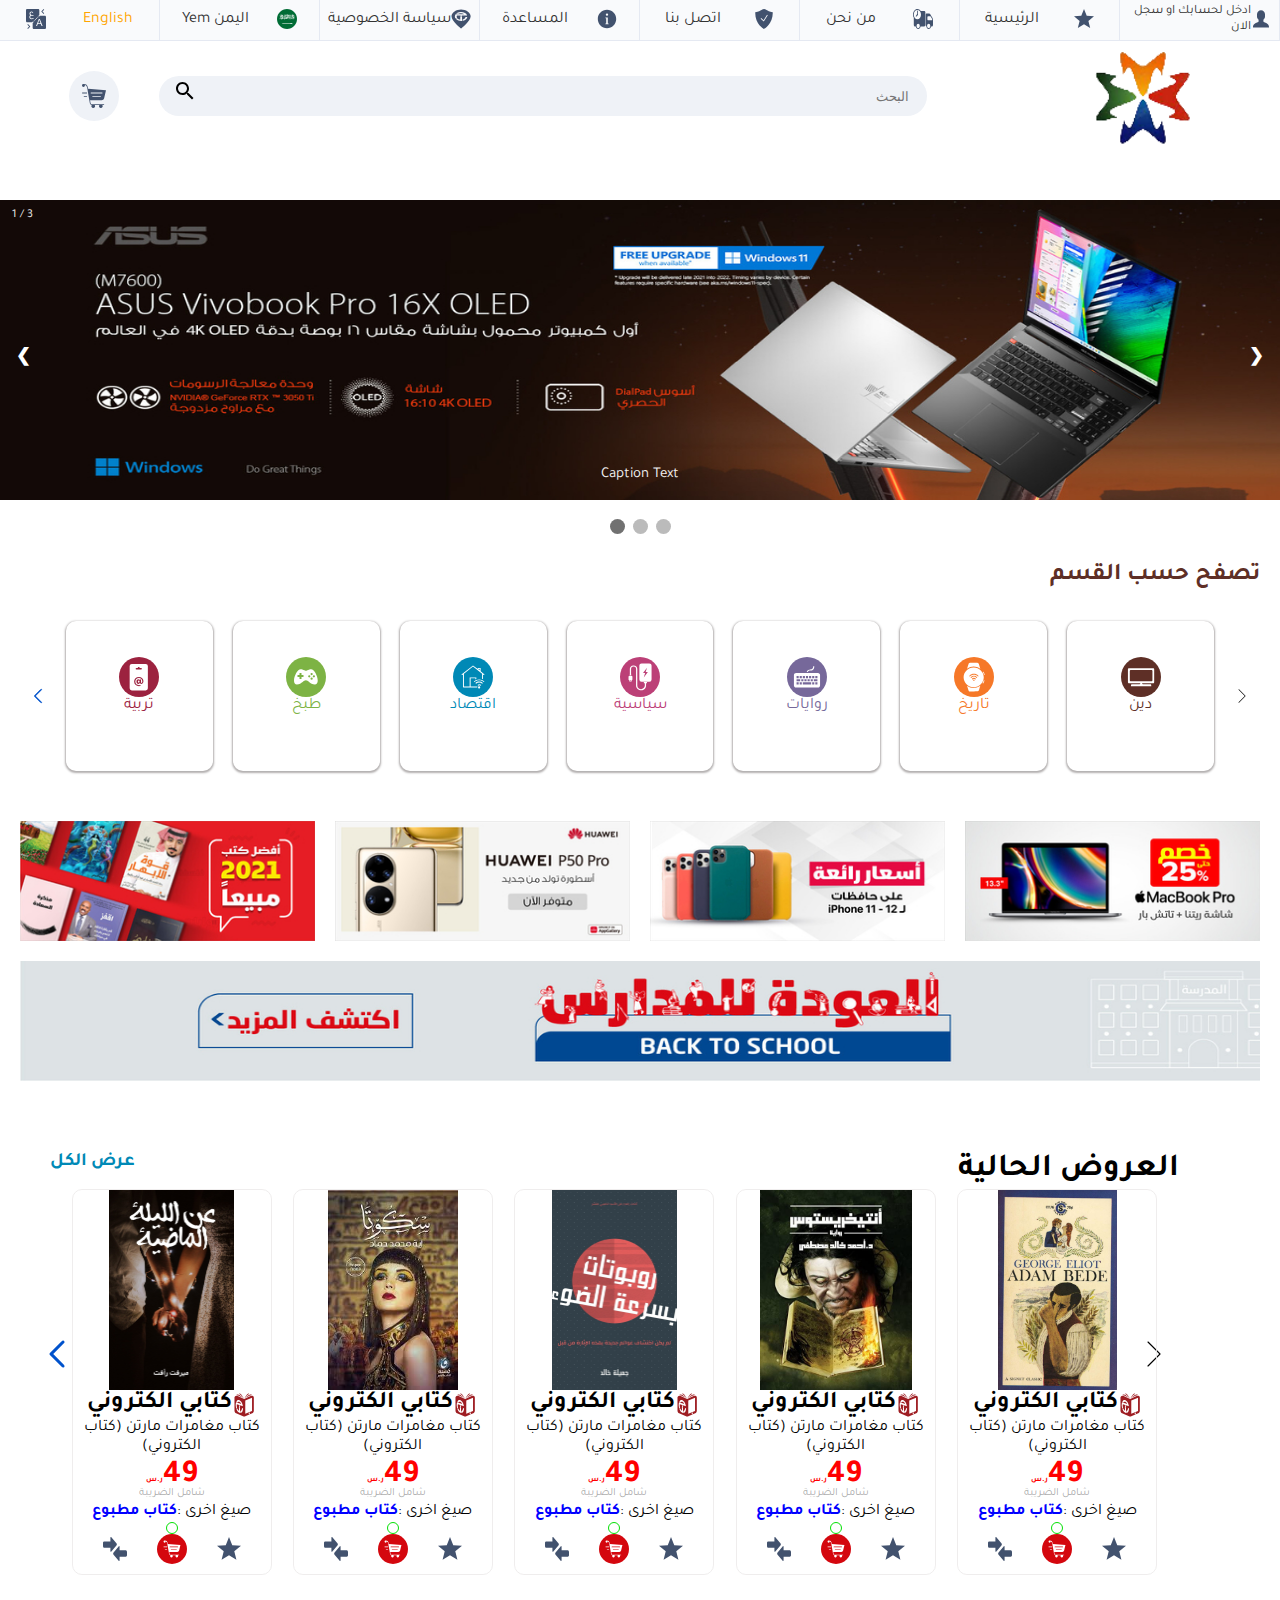
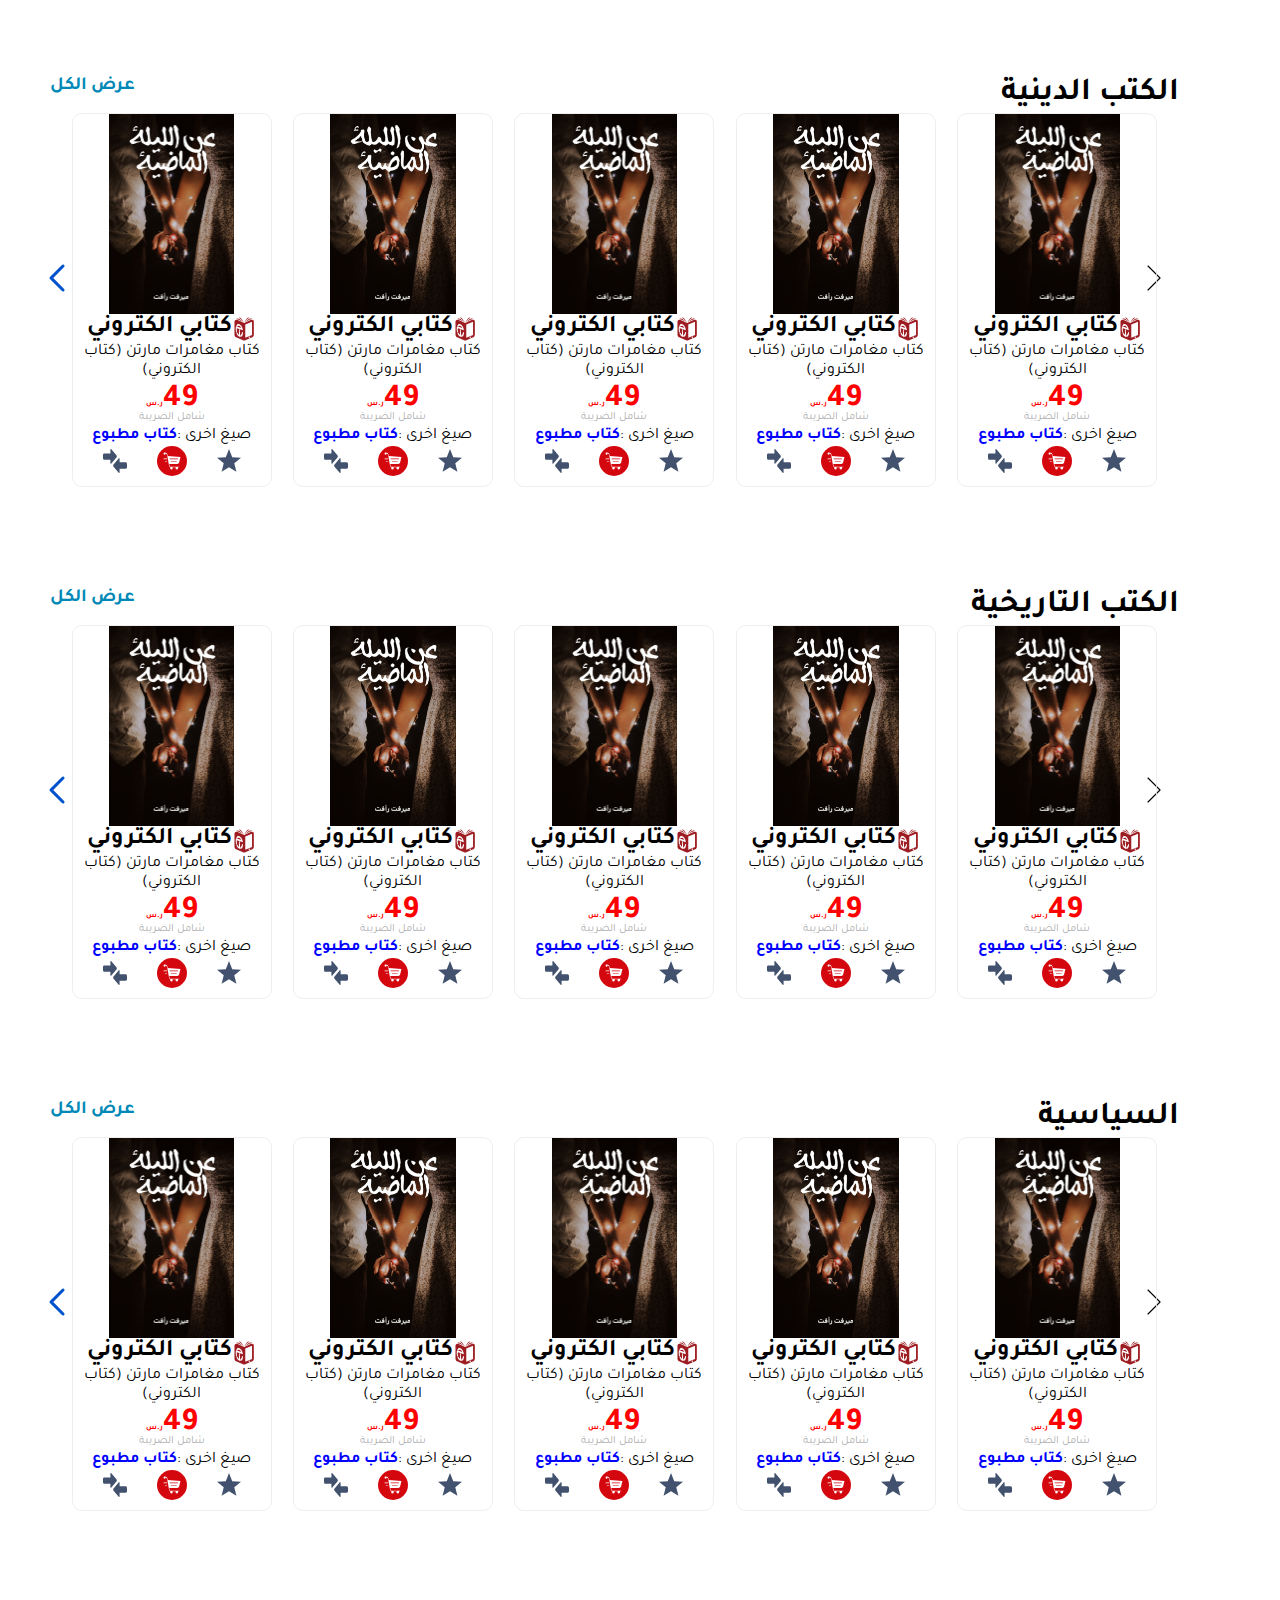
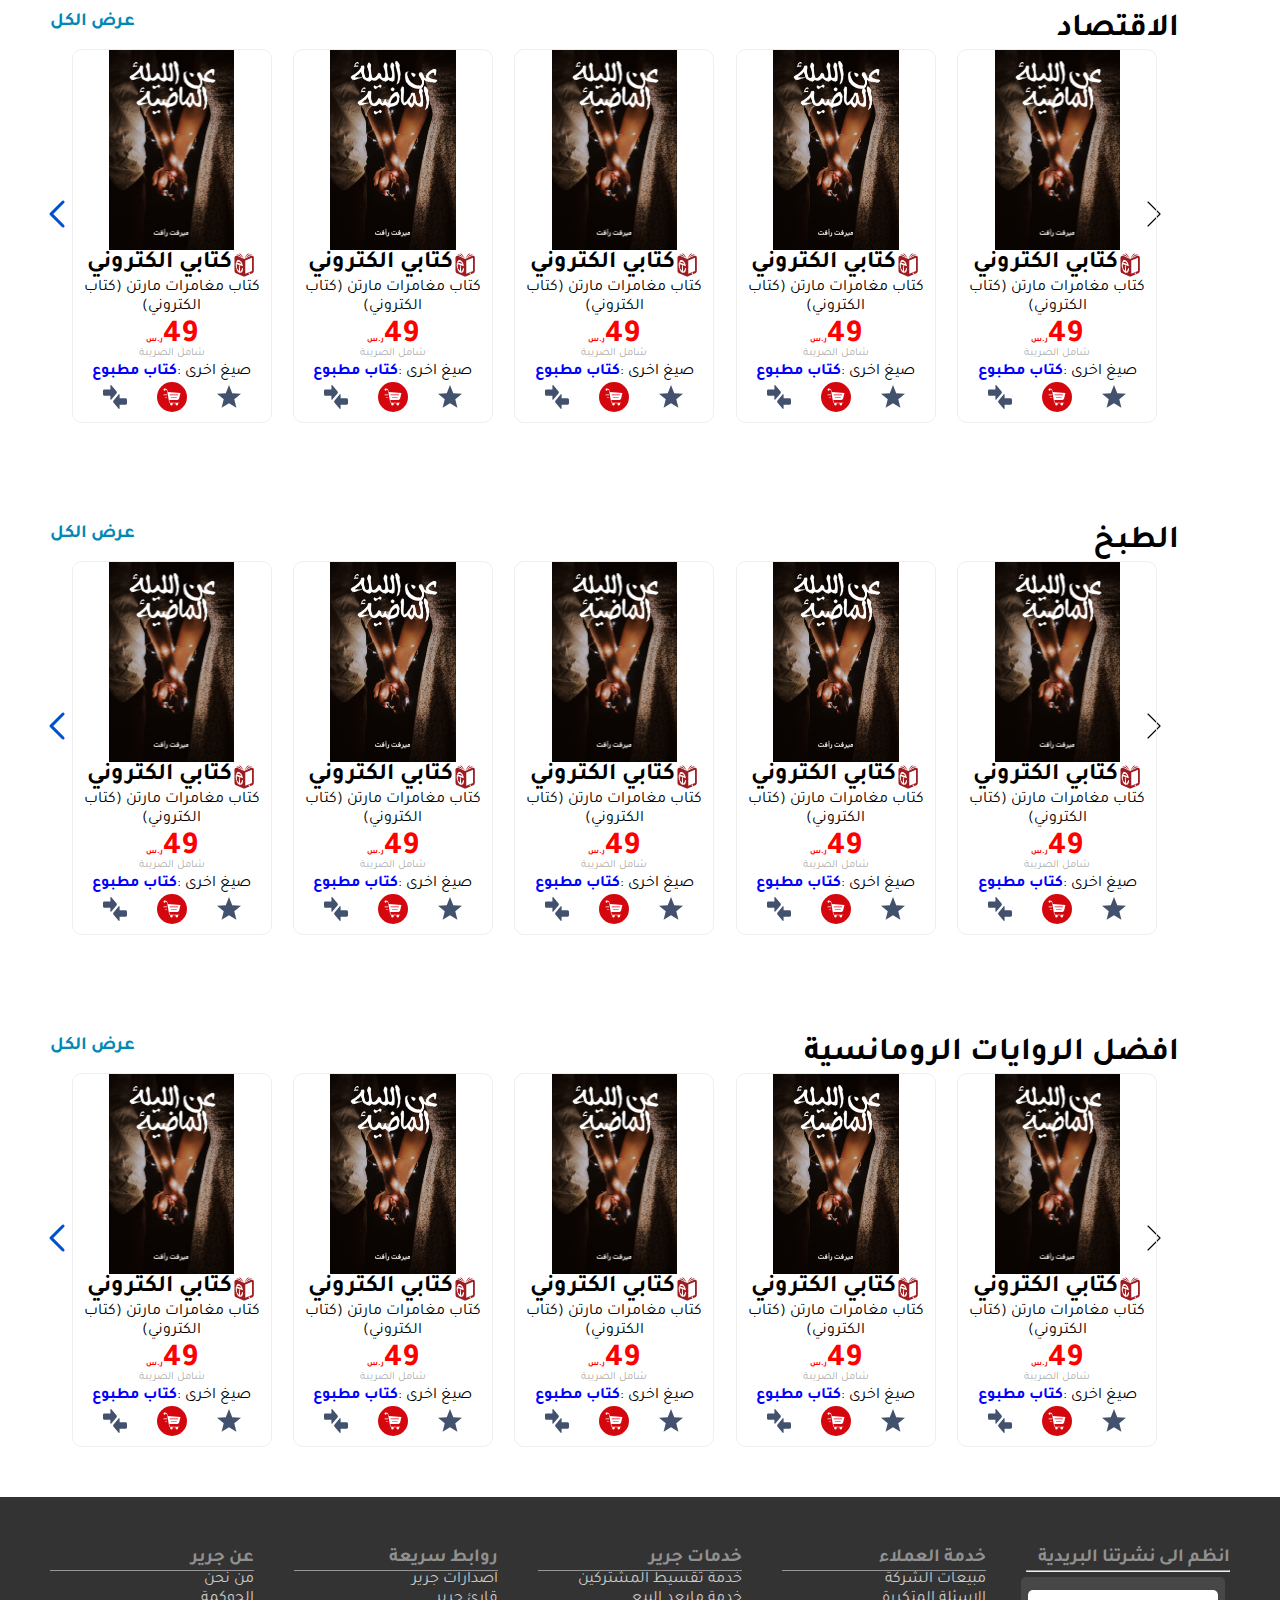
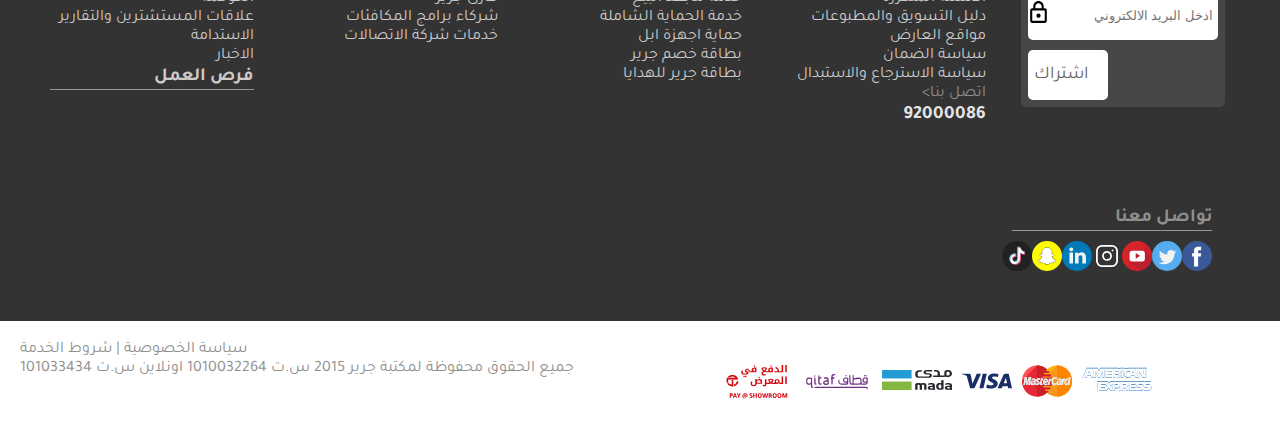
<file: index.html>
<!DOCTYPE html>
<html lang="en">
  <head>
    <meta charset="UTF-8" />
    <meta http-equiv="X-UA-Compatible" content="IE=edge" />
    <meta name="viewport" content="width=device-width, initial-scale=1.0" />
    <link rel="stylesheet" href="css/style.css" />
    <link rel="stylesheet" href="css/mainOffer.css" />
    <link rel="stylesheet" href="css/slider.css" />


    <title>BookShop</title>
  </head>
  <body class="body">
    <!-------------------- header --------------------------------------------------------->
    <header>
      <!--top header-->
      <div class="vnn"></div>
      <a href="javascript:void(0);" class="icon" onclick="myFunction()">
        <svg
          xmlns="http://www.w3.org/2000/svg"
          height="24px"
          viewBox="0 0 24 24"
          width="24px"
          fill="#000"
        >
          <path d="M0 0h24v24H0V0z" fill="none" />
          <path d="M3 18h18v-2H3v2zm0-5h18v-2H3v2zm0-7v2h18V6H3z" />
        </svg>
      </a>
      <nav>
        <div class="nv" id="nav">
          <div
            onclick="document.getElementById('id01').style.display='block'"
            style="cursor: pointer"
            class="item"
          >
            <div>
              <img src="assets/svg/enterAcount.svg" width="20" height="20" alt="icon" />
            </div>
            <div style="font-size: 0.8rem">ادخل لحسابك او سجل الان</div>
          </div>

          <a href="index.html" class="item">
            <div>
              <img src="assets/svg/star.svg" width="20" height="20" alt="icon" />

            </div>
            <div>الرئيسية</div>
          </a>

          <a href="about.html" class="item">
            <div>
              <img src="assets/svg/whoisus.svg" width="20" height="20" alt="icon" />

            </div>
            <div>من نحن</div>
          </a>

          <a href="#" class="item">
            <div>
              <img src="assets/svg/callus.svg" width="20" height="20" alt="icon" />
            </div>
            <div>اتصل بنا</div>
          </a>

          <a href="#" class="item">
            <div>
              <img src="assets/svg/help.svg" width="20" height="20" alt="icon" />
            </div>
            <div>المساعدة</div>
          </a>

          <a href="#" class="item">
            <div>
              <img src="assets/svg/privcey.svg" width="20" height="20" alt="icon" />
            </div>
            <div>سياسة الخصوصية</div>
          </a>

          <a href="#" class="item">
            <div>
              <img src="assets/svg/yemen.svg" width="20" height="20" alt="icon" />
            </div>
            <div>اليمن Yem</div>
          </a>

          <a href="#" class="item">
            <div onclick="changeLanguage();" >English</div>
            <div>
              <img src="assets/svg/english.svg" width="20" height="20" alt="icon" />
            </div>
          </a>
        </div>
      </nav>
      <!--second header-->
      <div id="second-header" class="second-header">
        <div id="second-header" style="display: flex; width: 80vw; position: relative;">

          <a href="cart.html" class="cart">
            <div id="counter-cart" style="position: absolute;top: -5px; border-radius: 50%; left: 1px; width: 20px; height: 20px; background-color: red; color: #fff; display: flex; align-items: center; justify-content: center; visibility: hidden;">0</div>
            <img src="assets/svg/searc-cart.svg" width="24" height="24" alt="icon"/>
          </a>

          <div id="second-header" class="search">
            <form>
              <input  onkeyup="search_cat()" 
              type="search" id="search" placeholder="البحث" />              <button type="submit">
                <span class="material-icons-outlined">
                  <svg
                    xmlns="http://www.w3.org/2000/svg"
                    height="24px"
                    viewBox="0 0 24 24"
                    width="24px"
                    fill="#000000"
                  >
                    <path d="M0 0h24v24H0V0z" fill="none" />
                    <path
                      d="M15.5 14h-.79l-.28-.27C15.41 12.59 16 11.11 16 9.5 16 5.91 13.09 3 9.5 3S3 5.91 3 9.5 5.91 16 9.5 16c1.61 0 3.09-.59 4.23-1.57l.27.28v.79l5 4.99L20.49 19l-4.99-5zm-6 0C7.01 14 5 11.99 5 9.5S7.01 5 9.5 5 14 7.01 14 9.5 11.99 14 9.5 14z"
                    />
                  </svg>
                </span>
              </button>
            </form>
          </div>
        </div>
        <div>
          <a href="index.html" class="logo">
            <img
              src="assets/home.png"
              class="logg"
              height="100px"
              width="100px"
              alt="icon"
            />
          </a>
        </div>
      </div>
    </header>

    <!-----------------  form modle ------------------------------>

    <div id="id01" class="modal">
      <form
        class="modal-content animate"
        action="/action_page.php"
        method="post"
      >
        <div class="container">

          <div style="display: flex; width: 100%; border-bottom: 1px solid rgba(51, 51, 51, 0.192); justify-content: center; align-items: center;margin-bottom: 5px; padding: 5px;">
            <h3>تسجيل الدخول</h3>
          </div>
          
          <input
            type="text"
            placeholder="البريد الالكتروني او رقم الجوال"
            name="uname"
            required
          />


          <div style="position: relative; width: 80%; ">

          <input type="password" style="width: 100%;" placeholder="كلمة السر" name="psw" required />

          <a href="#" style=" font-weight: bold; text-decoration: none ;position: absolute; color: rgb(58, 16, 196) ; left: 20px; top: 15px; z-index: 1;"><p>نسيت؟ </p></a>
        </div>

        

          <button type="submit">تسجيل الدخول</button>
        </div>
        <br/>
        <br/>
        <br/>

        <div style="display: flex; flex-direction: column; align-items: center; justify-content: center;">
          <p
        >
          ليس لديك حساب ؟
        </p>
        <button    onclick="document.getElementById('id02').style.display='block';document.getElementById('id01').style.display='none'"
        style="color: #333; width: 50%; background-color: #fff; display: flex; justify-content: center; box-shadow: 0px 0px 2px 1px rgba(51, 51, 51, 0.603);">
          انشاء حساب جديد
        </button>

          
        </div>

      </form>
    </div>

    <!-- --------    singup -------------->
    <div id="id02" class="modal2">
      <form
        class="modal-content animate"
        action="/action_page.php"
        method="post"
      >
        <div class="container">
          
          <div style="display: flex; width: 100%; border-bottom: 1px solid rgba(51, 51, 51, 0.192); justify-content: center; align-items: center;margin-bottom: 5px; padding: 5px;">
            <h3>انشاء حساب</h3>
          </div>

          <div style="display: flex; flex-direction: row; width: 80%; align-items: center;">
          <input type="text" placeholder="رقم الجوال" name="uname" required />

          <div style="position: relative; width: 50px;">
          

          <select placeholder="رقم الجوال"  required style="width: 80px; height: 40px; background-color: rgb(233, 232, 232);
          box-sizing: border-box;
          border: none;
          direction: rtl;
          border-radius: 5px;">
            <option> +970</option>
            <option>+967</option>
            <option>+966</option>
          </select>
          <img src="assets/svg/flag.svg" width="20" height="20" style="position: absolute; top: 9px; left: -9px;"/>
          <div style="position: absolute; right: 1px; top: 1px; font-size: 0.2rem;">رمز البلد</div>
        </div>

        </div>

          <div style="width: 80%; align-items: flex-start;">
          <p> سوف نرسل لك <samp style="font-weight: bold;" > رمز التحقق عن طريق رساله نصية</samp>   </p>
        </div>
          <button type="submit" style="background-color: rgb(223, 223, 223);font-size: 1rem; color: #333;" >ارسال رمز التحقق</button>
        
          <input type="text" placeholder="الاسم الاول" name="fname" required />
          <input type="text" placeholder="اسم العائلة" name="lname" required />
          <input
            type="text"
            placeholder="البريد الالكتروني"
            name="email"
            required
          />
          <input
            type="text"
            placeholder="تاكيد البريد الالكتروني"
            name="conf-email"
            required
          />
          <input type="password" placeholder="كلمة السر" name="psw" required />
          <div style="display: flex; flex-direction: column; justify-content: flex-start;width: 80%;margin-top: 10px;" >
            <div >
              <input type="checkbox" checked style="width: 20px; height: 20px;" />
              <label> اوافق <a style="text-decoration: none; color: #0089B6;" href="#"> على الشروط والاحكام </a> </label>
            </div>
            <div>
              <input type="checkbox"  checked style="width: 20px; height: 20px;" />
              <label> التسجيل للانضمام للنشرة البريدية </label>
            </div>
          </div>
         

          <button style="background-color: rgb(223, 223, 223);font-size: 1rem; color: #333;"  type="submit">
            انشاء حساب
          </button>
        </div>

        <div style="display: flex; flex-direction: row; align-items: center; justify-content: center; gap: 5px; margin-top: 50px;">

          <div
            
          >
             لديك حساب ؟
          </div>
          <div style="color: #0089B6; cursor: pointer;"  onclick="document.getElementById('id01').style.display='block' ;document.getElementById('id02').style.display='none'"
          >  تسجيل الدخول < </div>

        </div>
      </form>
    </div>

    <!------------------------------end header  ---------------------------------------------->

      <!------------------------ slider -------------------------------------------------->

      <div class="slideshow-container">
        <div class="mySlides fade">
          <div class="numbertext">1 / 3</div>
          <img src="assets/slid1.jpg" style="width: 100%; height: 300px;" />
          <div class="text">Caption Text</div>
        </div>
  
        <div class="mySlides fade">
          <div class="numbertext">2 / 3</div>
          <img src="assets/slid2.jpg" style="width: 100%; height: 300px;" />
          <div class="text">Caption Two</div>
        </div>
  
        <div class="mySlides fade">
          <div class="numbertext">3 / 3</div>
          <img src="assets/slid3.jpg" style="width: 100%; height: 300px;" />
          <div class="text">Caption Three</div>
        </div>
  
        <a class="prev" onclick="plusSlides(-1)">&#10094;</a>
        <a class="next" onclick="plusSlides(1)">&#10095;</a>
      </div>
      <br />
  
      <div style="text-align: center">
        <span class="dot" onclick="currentSlide(1)"></span>
        <span class="dot" onclick="currentSlide(2)"></span>
        <span class="dot" onclick="currentSlide(3)"></span>
      </div>
  
  
      <!-------------------- end slider --------------------->

    <!--------------------      brows catgure      -------------------->

    <h2 style="color: #5E2F26; direction: rtl; margin: 20px; margin-bottom: 0px;">تصفح حسب القسم</h2>
    
      <div class="divs-dady" >
        <img src="assets/svg/left.svg" style="cursor: pointer;" />
         <!--      start card   -------->
        <a  href="categories.html" class="card-dv" >
          <div><img src="assets/svg/religion.svg" width="40" height="40" /> </div>
          <div style="color:#5E2F26 ;">دين</div> 
        </a>
        <!--      end card   -------->

        <!--      start card   -------->
        <a href="categories.html" class="card-dv" >
          <div><img src="assets/svg/history.svg" width="40" height="40" /> </div>
          <div style="color: #F67828;">تاريخ</div> 
        </a>
        <!--      end card   -------->
        <!--      start card   -------->
        <a href="categories.html" class="card-dv" >
          <div><img src="assets/svg/stories.svg" width="40" height="40" /></div>
          <div style="color: #76689A;" >روايات</div> 
        </a>
        <!--      end card   -------->
        <!--      start card   -------->
        <a id="crl" href="categories.html" class="card-dv" >
          <div><img src="assets/svg/poliyes.svg" width="40" height="40" /></div>
          <div style="color: #BC4077;">سياسية</div> 
        </a>
        <!--      end card   -------->
        <!--      start card   -------->
        <a id="crl" href="categories.html" class="card-dv" >
          <div><img src="assets/svg/ecommnoimic.svg" width="40" height="40" /></div>
          <div style="color: #0089B6 ;">اقتصاد</div> 
        </a>
        <!--      end card   -------->
        <!--      start card   -------->
        <a id="crl" href="categories.html" class="card-dv" >
          <div><img src="assets/svg/cook.svg" width="100%" height="40" /></div>
          <div style="color: #7DB344;">طبخ</div> 
        </a>
        <!--      end card   -------->
        <!--      start card   -------->
        <a id="crl" href="categories.html" class="card-dv" >
          <div><img src="assets/svg/careing.svg" width="40" height="40" /></div>
          <div style=" color:#9C223F ;">تربية</div> 
        </a>
        <!--      end card   -------->

        <img src="assets/svg/right.svg" style="cursor: pointer;" />

      </div>
    

    <!---------------------   some offers pic ------------------------->

    <div style="display: flex; flex-direction: column;gap: 20px; width: 100%; justify-content: center; align-items: center; padding: 20px;">
      
      <div style="display: flex; flex-direction: row; width: 100%; gap: 20px;">

      <div style="width: 100%; height: 120px;">
        <img src="assets/h1.jpg" style="height: 100%; width: 100%;" />
      </div>
      
      <div style="width: 100%; height: 120px;">
        <img src="assets/h2.jpg" style="height: 100%; width: 100%; " />
      </div>
      <div id="crl" style="width: 100%; height: 120px;">
        <img src="assets/h3.jpg" style="height: 100%; width: 100%;" />
      </div>
      <div id="crl" style="width: 100%; height: 120px;">
        <img src="assets/h4.jpg" style="height: 100%; width: 100%;" />
      </div>

    </div>
<!--end top-->
<div style="width: 100%;">
  <div style="width: 100%; height: 120px;">
    <img src="assets/bts-home-page-ar-07.jpg" style="height: 100%; width: 100%;" />
  </div>
</div>

    </div>

     <!-- ---------   search ----------------->

     <!-- ordered list -->
     <ol id='list' style="direction: rtl; width: 96%; list-style: none; " >
      <li class="animals">
        
    
    <!-----------------------   Latest offer       ---------------------->

    <div class="mainOffer-container">
      <div class="latst-offer">
        <h1> العروض الحالية</h1> 
        <a style="color: #0089B6; text-decoration: none;" href="categories.html"><h3>عرض الكل</h3></a>
      </div>
      
      <div class="lastoffer-cards">

      <div style="display: flex; align-items: center; width: 20px; position: absolute; top: 150px; right: 10px;">

        <img src="assets/svg/left.svg" style="cursor: pointer; height: 30px; width: 30px;" />
      </div>
        <!--------------------------start card ---------------->
        <div class="mainOffer-card">
          <div>
            <a href="details.html">
              <img class="mainOffer-img" src="assets/books/1.jpg"
            /></a>
          </div>
          <div class="mainOffer-title">
            <div>
             <img src="assets/svg/card-book.svg" width="24" height="24" />
            </div>
            <h2>كتابي الكتروني</h2>
          </div>
          <div class="mainOffer-deyail">
            <p style="text-align: center; margin-bottom: 10px">
              كتاب مغامرات مارتن (كتاب الكتروني)
            </p>
          </div>
          <div class="mainOffer-price">
            <h1 style="color: red">
              49<span style="font-size: 0.5rem">ر.س</span>
            </h1>
            <p style="font-size: 0.7rem; color: rgba(128, 128, 128, 0.664)">
              شامل الضريبة
            </p>
          </div>
          <div class="mainOffer-another">
            <p>صيغ اخرى :</p>
            <a href="#" style="text-decoration: none"
              ><p style="color: blue; font-weight: bold">كتاب مطبوع</p></a
            >
          </div>
          <div
            id="demo"
            style="color: rgb(5, 224, 5)"
            class="mainOffer-timer"
          ></div>
          <div class="mainOffer-icon">
            <a href="#">
              <img src="assets/svg/star.svg" width="24" height="24" />
            </a>
            <div onclick="checkCart()" style="cursor: pointer;" >
              <img src="assets/svg/car.svg" width="30" height="30" />
            </div>
            <a href="#">
              <img src="assets/svg/card-arraw.svg" width="24" height="24" />
            </a>
          </div>
        </div>

        <!--end card ----->

        <!--start card ------------------>
        <div class="mainOffer-card">
          <div>
            <a href="details.html">
              <img class="mainOffer-img" src="assets/books/5.jpg"
            /></a>
          </div>
          <div class="mainOffer-title">
            <div>
              <img src="assets/svg/card-book.svg" width="24" height="24" />
            </div>
            <h2>كتابي الكتروني</h2>
          </div>
          <div class="mainOffer-deyail">
            <p style="text-align: center; margin-bottom: 10px">
              كتاب مغامرات مارتن (كتاب الكتروني)
            </p>
          </div>
          <div class="mainOffer-price">
            <h1 style="color: red">
              49<span style="font-size: 0.5rem">ر.س</span>
            </h1>
            <p style="font-size: 0.7rem; color: rgba(128, 128, 128, 0.664)">
              شامل الضريبة
            </p>
          </div>
          <div class="mainOffer-another">
            <p>صيغ اخرى :</p>
            <a href="#" style="text-decoration: none"
              ><p style="color: blue; font-weight: bold">كتاب مطبوع</p></a
            >
          </div>
          <div
            id="demo1"
            style="color: rgb(5, 224, 5)"
            class="mainOffer-timer"
          ></div>
          <div class="mainOffer-icon">
            <a href="#">
              <img src="assets/svg/star.svg" width="24" height="24" />
            </a>
            <div onclick="checkCart()" style="cursor: pointer;" >
              <img src="assets/svg/car.svg" width="30" height="30" />
            </div>
            <a href="#">
              <img src="assets/svg/card-arraw.svg" width="24" height="24" />
            </a>
          </div>
        </div>
        <!--end card ----->

        <!--------------start card --------------------->
        <div class="mainOffer-card">
          <div>
            <a href="details.html">
              <img class="mainOffer-img" src="assets/books/4.jpg" />
            </a>
          </div>
          <div class="mainOffer-title">
            <div>
              <img src="assets/svg/card-book.svg" width="24" height="24" />
            </div>
            <h2>كتابي الكتروني</h2>
          </div>
          <div class="mainOffer-deyail">
            <p style="text-align: center; margin-bottom: 10px">
              كتاب مغامرات مارتن (كتاب الكتروني)
            </p>
          </div>
          <div class="mainOffer-price">
            <h1 style="color: red">
              49<span style="font-size: 0.5rem">ر.س</span>
            </h1>
            <p style="font-size: 0.7rem; color: rgba(128, 128, 128, 0.664)">
              شامل الضريبة
            </p>
          </div>
          <div class="mainOffer-another">
            <p>صيغ اخرى :</p>
            <a href="#" style="text-decoration: none"
              ><p style="color: blue; font-weight: bold">كتاب مطبوع</p></a
            >
          </div>
          <div
            id="demo2"
            style="color: rgb(5, 224, 5)"
            class="mainOffer-timer"
          ></div>
          <div class="mainOffer-icon">
            <a href="#">
              <img src="assets/svg/star.svg" width="24" height="24" />
            </a>
            <div onclick="checkCart()" style="cursor: pointer;" >
              <img src="assets/svg/car.svg" width="30" height="30" />
            </div>
            <a href="#">
              <img src="assets/svg/card-arraw.svg" width="24" height="24" />
            </a>
          </div>
        </div>
        <!--end card ----->

        <!--------------start card --------------------->
        <div class="mainOffer-card">
          <div>
            <a href="details.html">
              <img class="mainOffer-img" src="assets/books/5.jfif" />
            </a>
          </div>
          <div class="mainOffer-title">
            <div>
              <img src="assets/svg/card-book.svg" width="24" height="24" />

            </div>
            <h2>كتابي الكتروني</h2>
          </div>
          <div class="mainOffer-deyail">
            <p style="text-align: center; margin-bottom: 10px">
              كتاب مغامرات مارتن (كتاب الكتروني)
            </p>
          </div>
          <div class="mainOffer-price">
            <h1 style="color: red">
              49<span style="font-size: 0.5rem">ر.س</span>
            </h1>
            <p style="font-size: 0.7rem; color: rgba(128, 128, 128, 0.664)">
              شامل الضريبة
            </p>
          </div>
          <div class="mainOffer-another">
            <p>صيغ اخرى :</p>
            <a href="#" style="text-decoration: none"
              ><p style="color: blue; font-weight: bold">كتاب مطبوع</p></a
            >
          </div>
          <div
            id="demo5"
            style="color: rgb(5, 224, 5)"
            class="mainOffer-timer"
          ></div>
          <div class="mainOffer-icon">
            <a href="#">
              <img src="assets/svg/star.svg" width="24" height="24" />
            </a>
            <div onclick="checkCart()" style="cursor: pointer;" >
              <img src="assets/svg/car.svg" width="30" height="30" />
            </div>
            <a href="#">
              <img src="assets/svg/card-arraw.svg" width="24" height="24" />
            </a>
          </div>
        </div>
        <!--end card ----->


        <!-------------start card -------------------------->
        <div class="mainOffer-card">
          <div>
            <a href="details.html"
              ><img class="mainOffer-img" src="assets/books/3.jpg"
            /></a>
          </div>
          <div class="mainOffer-title">
            <div>
              <img src="assets/svg/card-book.svg" width="24" height="24" />

            </div>
            <h2>كتابي الكتروني</h2>
          </div>
          <div class="mainOffer-deyail">
            <p style="text-align: center; margin-bottom: 10px">
              كتاب مغامرات مارتن (كتاب الكتروني)
            </p>
          </div>
          <div class="mainOffer-price">
            <h1 style="color: red">
              49<span style="font-size: 0.5rem">ر.س</span>
            </h1>
            <p style="font-size: 0.7rem; color: rgba(128, 128, 128, 0.664)">
              شامل الضريبة
            </p>
          </div>
          <div class="mainOffer-another">
            <p>صيغ اخرى :</p>
            <a href="#" style="text-decoration: none"
              ><p style="color: blue; font-weight: bold">كتاب مطبوع</p></a
            >
          </div>
          <div
            id="demo3"
            style="color: rgb(5, 224, 5)"
            class="mainOffer-timer"
          ></div>
          <div class="mainOffer-icon">
            <a href="#">
              <img src="assets/svg/star.svg" width="24" height="24" />
            </a>
            <div onclick="checkCart()" style="cursor: pointer;" >
              <img src="assets/svg/car.svg" width="30" height="30" />
            </div>
            <a href="#">
              <img src="assets/svg/card-arraw.svg" width="24" height="24" />
            </a>
          </div>
        </div>
        <!--end card ----->
        <div style="display: flex; align-items: center; width: 20px; position: absolute; top: 150px; left:2px;">
          <img src="assets/svg/right.svg" style="cursor: pointer; height: 30px; width: 30px;" />
        </div>
      
      </div>

      
      <!---->
     
    </div>



    


      </li>
      <li class="animals">
        <!-----------------------   الكتب الدينية   ---------------------->
    
        <div id="1" class="mainOffer-container">
          <div class="latst-offer">
            <h1>الكتب الدينية</h1>
            <a style="color: #0089B6; text-decoration: none;" href="categories.html"><h3>عرض الكل</h3></a>

          </div>
    
          <div class="lastoffer-cards">

            <div style="display: flex; align-items: center; width: 20px; position: absolute; top: 150px; right: 10px;">

              <img src="assets/svg/left.svg" style="cursor: pointer; height: 30px; width: 30px;" />
            </div>

            <!--------------------------start card ---------------->
            <div class="mainOffer-card">
              <div>
                <a href="details.html"
                  ><img class="mainOffer-img" src="assets/books/3.jpg"
                /></a>
              </div>
              <div class="mainOffer-title">
                <div>
                  <img src="assets/svg/card-book.svg" width="24" height="24" />
    
                </div>
                <h2>كتابي الكتروني</h2>
              </div>
              <div class="mainOffer-deyail">
                <p style="text-align: center; margin-bottom: 10px">
                  كتاب مغامرات مارتن (كتاب الكتروني)
                </p>
              </div>
              <div class="mainOffer-price">
                <h1 style="color: red">
                  49<span style="font-size: 0.5rem">ر.س</span>
                </h1>
                <p style="font-size: 0.7rem; color: rgba(128, 128, 128, 0.664)">
                  شامل الضريبة
                </p>
              </div>
              <div class="mainOffer-another">
                <p>صيغ اخرى :</p>
                <a href="#" style="text-decoration: none"
                  ><p style="color: blue; font-weight: bold">كتاب مطبوع</p></a
                >
              </div>
              
              <div class="mainOffer-icon">
                <a href="#">
                  <img src="assets/svg/star.svg" width="24" height="24" />
                </a>
                <div onclick="checkCart()" style="cursor: pointer;" >
                  <img src="assets/svg/car.svg" width="30" height="30" />
                </div>
                <a href="#">
                  <img src="assets/svg/card-arraw.svg" width="24" height="24" />
                </a>
              </div>
            </div>

            <!--end card ----->
            <!--------------------------start card ---------------->
            <div class="mainOffer-card">
              <div>
                <a href="details.html"
                  ><img class="mainOffer-img" src="assets/books/3.jpg"
                /></a>
              </div>
              <div class="mainOffer-title">
                <div>
                  <img src="assets/svg/card-book.svg" width="24" height="24" />
    
                </div>
                <h2>كتابي الكتروني</h2>
              </div>
              <div class="mainOffer-deyail">
                <p style="text-align: center; margin-bottom: 10px">
                  كتاب مغامرات مارتن (كتاب الكتروني)
                </p>
              </div>
              <div class="mainOffer-price">
                <h1 style="color: red">
                  49<span style="font-size: 0.5rem">ر.س</span>
                </h1>
                <p style="font-size: 0.7rem; color: rgba(128, 128, 128, 0.664)">
                  شامل الضريبة
                </p>
              </div>
              <div class="mainOffer-another">
                <p>صيغ اخرى :</p>
                <a href="#" style="text-decoration: none"
                  ><p style="color: blue; font-weight: bold">كتاب مطبوع</p></a
                >
              </div>
              
              <div class="mainOffer-icon">
                <a href="#">
                  <img src="assets/svg/star.svg" width="24" height="24" />
                </a>
                <div onclick="checkCart()" style="cursor: pointer;" >
                  <img src="assets/svg/car.svg" width="30" height="30" />
                </div>
                <a href="#">
                  <img src="assets/svg/card-arraw.svg" width="24" height="24" />
                </a>
              </div>
            </div>

            <!--end card ----->
            <!--------------------------start card ---------------->
            <div class="mainOffer-card">
              <div>
                <a href="details.html"
                  ><img class="mainOffer-img" src="assets/books/3.jpg"
                /></a>
              </div>
              <div class="mainOffer-title">
                <div>
                  <img src="assets/svg/card-book.svg" width="24" height="24" />
    
                </div>
                <h2>كتابي الكتروني</h2>
              </div>
              <div class="mainOffer-deyail">
                <p style="text-align: center; margin-bottom: 10px">
                  كتاب مغامرات مارتن (كتاب الكتروني)
                </p>
              </div>
              <div class="mainOffer-price">
                <h1 style="color: red">
                  49<span style="font-size: 0.5rem">ر.س</span>
                </h1>
                <p style="font-size: 0.7rem; color: rgba(128, 128, 128, 0.664)">
                  شامل الضريبة
                </p>
              </div>
              <div class="mainOffer-another">
                <p>صيغ اخرى :</p>
                <a href="#" style="text-decoration: none"
                  ><p style="color: blue; font-weight: bold">كتاب مطبوع</p></a
                >
              </div>
              
              <div class="mainOffer-icon">
                <a href="#">
                  <img src="assets/svg/star.svg" width="24" height="24" />
                </a>
                <div onclick="checkCart()" style="cursor: pointer;" >
                  <img src="assets/svg/car.svg" width="30" height="30" />
                </div>
                <a href="#">
                  <img src="assets/svg/card-arraw.svg" width="24" height="24" />
                </a>
              </div>
            </div>

            <!--end card ----->
            <!--------------------------start card ---------------->
            <div class="mainOffer-card">
              <div>
                <a href="details.html"
                  ><img class="mainOffer-img" src="assets/books/3.jpg"
                /></a>
              </div>
              <div class="mainOffer-title">
                <div>
                  <img src="assets/svg/card-book.svg" width="24" height="24" />
    
                </div>
                <h2>كتابي الكتروني</h2>
              </div>
              <div class="mainOffer-deyail">
                <p style="text-align: center; margin-bottom: 10px">
                  كتاب مغامرات مارتن (كتاب الكتروني)
                </p>
              </div>
              <div class="mainOffer-price">
                <h1 style="color: red">
                  49<span style="font-size: 0.5rem">ر.س</span>
                </h1>
                <p style="font-size: 0.7rem; color: rgba(128, 128, 128, 0.664)">
                  شامل الضريبة
                </p>
              </div>
              <div class="mainOffer-another">
                <p>صيغ اخرى :</p>
                <a href="#" style="text-decoration: none"
                  ><p style="color: blue; font-weight: bold">كتاب مطبوع</p></a
                >
              </div>
              
              <div class="mainOffer-icon">
                <a href="#">
                  <img src="assets/svg/star.svg" width="24" height="24" />
                </a>
                <div onclick="checkCart()" style="cursor: pointer;" >
                  <img src="assets/svg/car.svg" width="30" height="30" />
                </div>
                <a href="#">
                  <img src="assets/svg/card-arraw.svg" width="24" height="24" />
                </a>
              </div>
            </div>

            <!--end card ----->
            <!--------------------------start card ---------------->
            <div class="mainOffer-card">
              <div>
                <a href="details.html"
                  ><img class="mainOffer-img" src="assets/books/3.jpg"
                /></a>
              </div>
              <div class="mainOffer-title">
                <div>
                  <img src="assets/svg/card-book.svg" width="24" height="24" />
    
                </div>
                <h2>كتابي الكتروني</h2>
              </div>
              <div class="mainOffer-deyail">
                <p style="text-align: center; margin-bottom: 10px">
                  كتاب مغامرات مارتن (كتاب الكتروني)
                </p>
              </div>
              <div class="mainOffer-price">
                <h1 style="color: red">
                  49<span style="font-size: 0.5rem">ر.س</span>
                </h1>
                <p style="font-size: 0.7rem; color: rgba(128, 128, 128, 0.664)">
                  شامل الضريبة
                </p>
              </div>
              <div class="mainOffer-another">
                <p>صيغ اخرى :</p>
                <a href="#" style="text-decoration: none"
                  ><p style="color: blue; font-weight: bold">كتاب مطبوع</p></a
                >
              </div>
              
              <div class="mainOffer-icon">
                <a href="#">
                  <img src="assets/svg/star.svg" width="24" height="24" />
                </a>
                <div onclick="checkCart()" style="cursor: pointer;" >
                  <img src="assets/svg/car.svg" width="30" height="30" />
                </div>
                <a href="#">
                  <img src="assets/svg/card-arraw.svg" width="24" height="24" />
                </a>
              </div>
            </div>

            <!--end card ----->

    
            <div style="display: flex; align-items: center; width: 20px; position: absolute; top: 150px; left:2px;">
              <img src="assets/svg/right.svg" style="cursor: pointer; height: 30px; width: 30px;" />
            </div>

          </div>
    
          <!---->
        </div>
    </li>
      <li class="animals">
        <!-----------------------   الكتب التاريخية  ---------------------->
    
        <div id="2" class="mainOffer-container">
          <div class="latst-offer">
            <h1>الكتب التاريخية</h1>
            <a style="color: #0089B6; text-decoration: none;" href="categories.html"><h3>عرض الكل</h3></a>
          </div>
    
          <div class="lastoffer-cards">

            <div style="display: flex; align-items: center; width: 20px; position: absolute; top: 150px; right: 10px;">

              <img src="assets/svg/left.svg" style="cursor: pointer; height: 30px; width: 30px;" />
            </div>

            <!--------------------------start card ---------------->
            <div class="mainOffer-card">
              <div>
                <a href="details.html"
                  ><img class="mainOffer-img" src="assets/books/3.jpg"
                /></a>
              </div>
              <div class="mainOffer-title">
                <div>
                  <img src="assets/svg/card-book.svg" width="24" height="24" />
    
                </div>
                <h2>كتابي الكتروني</h2>
              </div>
              <div class="mainOffer-deyail">
                <p style="text-align: center; margin-bottom: 10px">
                  كتاب مغامرات مارتن (كتاب الكتروني)
                </p>
              </div>
              <div class="mainOffer-price">
                <h1 style="color: red">
                  49<span style="font-size: 0.5rem">ر.س</span>
                </h1>
                <p style="font-size: 0.7rem; color: rgba(128, 128, 128, 0.664)">
                  شامل الضريبة
                </p>
              </div>
              <div class="mainOffer-another">
                <p>صيغ اخرى :</p>
                <a href="#" style="text-decoration: none"
                  ><p style="color: blue; font-weight: bold">كتاب مطبوع</p></a
                >
              </div>
              
              <div class="mainOffer-icon">
                <a href="#">
                  <img src="assets/svg/star.svg" width="24" height="24" />
                </a>
                <div onclick="checkCart()" style="cursor: pointer;" >
                  <img src="assets/svg/car.svg" width="30" height="30" />
                </div>
                <a href="#">
                  <img src="assets/svg/card-arraw.svg" width="24" height="24" />
                </a>
              </div>
            </div>

            <!--end card ----->
            <!--------------------------start card ---------------->
            <div class="mainOffer-card">
              <div>
                <a href="details.html"
                  ><img class="mainOffer-img" src="assets/books/3.jpg"
                /></a>
              </div>
              <div class="mainOffer-title">
                <div>
                  <img src="assets/svg/card-book.svg" width="24" height="24" />
    
                </div>
                <h2>كتابي الكتروني</h2>
              </div>
              <div class="mainOffer-deyail">
                <p style="text-align: center; margin-bottom: 10px">
                  كتاب مغامرات مارتن (كتاب الكتروني)
                </p>
              </div>
              <div class="mainOffer-price">
                <h1 style="color: red">
                  49<span style="font-size: 0.5rem">ر.س</span>
                </h1>
                <p style="font-size: 0.7rem; color: rgba(128, 128, 128, 0.664)">
                  شامل الضريبة
                </p>
              </div>
              <div class="mainOffer-another">
                <p>صيغ اخرى :</p>
                <a href="#" style="text-decoration: none"
                  ><p style="color: blue; font-weight: bold">كتاب مطبوع</p></a
                >
              </div>
              
              <div class="mainOffer-icon">
                <a href="#">
                  <img src="assets/svg/star.svg" width="24" height="24" />
                </a>
                <div onclick="checkCart()" style="cursor: pointer;" >
                  <img src="assets/svg/car.svg" width="30" height="30" />
                </div>
                <a href="#">
                  <img src="assets/svg/card-arraw.svg" width="24" height="24" />
                </a>
              </div>
            </div>

            <!--end card ----->
            <!--------------------------start card ---------------->
            <div class="mainOffer-card">
              <div>
                <a href="details.html"
                  ><img class="mainOffer-img" src="assets/books/3.jpg"
                /></a>
              </div>
              <div class="mainOffer-title">
                <div>
                  <img src="assets/svg/card-book.svg" width="24" height="24" />
    
                </div>
                <h2>كتابي الكتروني</h2>
              </div>
              <div class="mainOffer-deyail">
                <p style="text-align: center; margin-bottom: 10px">
                  كتاب مغامرات مارتن (كتاب الكتروني)
                </p>
              </div>
              <div class="mainOffer-price">
                <h1 style="color: red">
                  49<span style="font-size: 0.5rem">ر.س</span>
                </h1>
                <p style="font-size: 0.7rem; color: rgba(128, 128, 128, 0.664)">
                  شامل الضريبة
                </p>
              </div>
              <div class="mainOffer-another">
                <p>صيغ اخرى :</p>
                <a href="#" style="text-decoration: none"
                  ><p style="color: blue; font-weight: bold">كتاب مطبوع</p></a
                >
              </div>
              
              <div class="mainOffer-icon">
                <a href="#">
                  <img src="assets/svg/star.svg" width="24" height="24" />
                </a>
                <div onclick="checkCart()" style="cursor: pointer;" >
                  <img src="assets/svg/car.svg" width="30" height="30" />
                </div>
                <a href="#">
                  <img src="assets/svg/card-arraw.svg" width="24" height="24" />
                </a>
              </div>
            </div>

            <!--end card ----->
            <!--------------------------start card ---------------->
            <div class="mainOffer-card">
              <div>
                <a href="details.html"
                  ><img class="mainOffer-img" src="assets/books/3.jpg"
                /></a>
              </div>
              <div class="mainOffer-title">
                <div>
                  <img src="assets/svg/card-book.svg" width="24" height="24" />
    
                </div>
                <h2>كتابي الكتروني</h2>
              </div>
              <div class="mainOffer-deyail">
                <p style="text-align: center; margin-bottom: 10px">
                  كتاب مغامرات مارتن (كتاب الكتروني)
                </p>
              </div>
              <div class="mainOffer-price">
                <h1 style="color: red">
                  49<span style="font-size: 0.5rem">ر.س</span>
                </h1>
                <p style="font-size: 0.7rem; color: rgba(128, 128, 128, 0.664)">
                  شامل الضريبة
                </p>
              </div>
              <div class="mainOffer-another">
                <p>صيغ اخرى :</p>
                <a href="#" style="text-decoration: none"
                  ><p style="color: blue; font-weight: bold">كتاب مطبوع</p></a
                >
              </div>
              
              <div class="mainOffer-icon">
                <a href="#">
                  <img src="assets/svg/star.svg" width="24" height="24" />
                </a>
                <div onclick="checkCart()" style="cursor: pointer;" >
                  <img src="assets/svg/car.svg" width="30" height="30" />
                </div>
                <a href="#">
                  <img src="assets/svg/card-arraw.svg" width="24" height="24" />
                </a>
              </div>
            </div>

            <!--end card ----->
            <!--------------------------start card ---------------->
            <div class="mainOffer-card">
              <div>
                <a href="details.html"
                  ><img class="mainOffer-img" src="assets/books/3.jpg"
                /></a>
              </div>
              <div class="mainOffer-title">
                <div>
                  <img src="assets/svg/card-book.svg" width="24" height="24" />
    
                </div>
                <h2>كتابي الكتروني</h2>
              </div>
              <div class="mainOffer-deyail">
                <p style="text-align: center; margin-bottom: 10px">
                  كتاب مغامرات مارتن (كتاب الكتروني)
                </p>
              </div>
              <div class="mainOffer-price">
                <h1 style="color: red">
                  49<span style="font-size: 0.5rem">ر.س</span>
                </h1>
                <p style="font-size: 0.7rem; color: rgba(128, 128, 128, 0.664)">
                  شامل الضريبة
                </p>
              </div>
              <div class="mainOffer-another">
                <p>صيغ اخرى :</p>
                <a href="#" style="text-decoration: none"
                  ><p style="color: blue; font-weight: bold">كتاب مطبوع</p></a
                >
              </div>
              
              <div class="mainOffer-icon">
                <a href="#">
                  <img src="assets/svg/star.svg" width="24" height="24" />
                </a>
                <div onclick="checkCart()" style="cursor: pointer;" >
                  <img src="assets/svg/car.svg" width="30" height="30" />
                </div>
                <a href="#">
                  <img src="assets/svg/card-arraw.svg" width="24" height="24" />
                </a>
              </div>
            </div>

            <!--end card ----->

    
            <div style="display: flex; align-items: center; width: 20px; position: absolute; top: 150px; left:2px;">
              <img src="assets/svg/right.svg" style="cursor: pointer; height: 30px; width: 30px;" />
            </div>

          </div>
          <!---->
        </div>
    </li>

    <li class="animals">
      <!-----------------------   ابسياسية ---------------------->
  
      <div id="3" class="mainOffer-container">
        <div class="latst-offer">
          <h1>السياسية</h1>
          <a style="color: #0089B6; text-decoration: none;" href="categories.html"><h3>عرض الكل</h3></a>

        </div>
  
        <div class="lastoffer-cards">

          <div style="display: flex; align-items: center; width: 20px; position: absolute; top: 150px; right: 10px;">

            <img src="assets/svg/left.svg" style="cursor: pointer; height: 30px; width: 30px;" />
          </div>

          <!--------------------------start card ---------------->
          <div class="mainOffer-card">
            <div>
              <a href="details.html"
                ><img class="mainOffer-img" src="assets/books/3.jpg"
              /></a>
            </div>
            <div class="mainOffer-title">
              <div>
                <img src="assets/svg/card-book.svg" width="24" height="24" />
  
              </div>
              <h2>كتابي الكتروني</h2>
            </div>
            <div class="mainOffer-deyail">
              <p style="text-align: center; margin-bottom: 10px">
                كتاب مغامرات مارتن (كتاب الكتروني)
              </p>
            </div>
            <div class="mainOffer-price">
              <h1 style="color: red">
                49<span style="font-size: 0.5rem">ر.س</span>
              </h1>
              <p style="font-size: 0.7rem; color: rgba(128, 128, 128, 0.664)">
                شامل الضريبة
              </p>
            </div>
            <div class="mainOffer-another">
              <p>صيغ اخرى :</p>
              <a href="#" style="text-decoration: none"
                ><p style="color: blue; font-weight: bold">كتاب مطبوع</p></a
              >
            </div>
            
            <div class="mainOffer-icon">
              <a href="#">
                <img src="assets/svg/star.svg" width="24" height="24" />
              </a>
              <div onclick="checkCart()" style="cursor: pointer;" >
                <img src="assets/svg/car.svg" width="30" height="30" />
              </div>
              <a href="#">
                <img src="assets/svg/card-arraw.svg" width="24" height="24" />
              </a>
            </div>
          </div>

          <!--end card ----->
          <!--------------------------start card ---------------->
          <div class="mainOffer-card">
            <div>
              <a href="details.html"
                ><img class="mainOffer-img" src="assets/books/3.jpg"
              /></a>
            </div>
            <div class="mainOffer-title">
              <div>
                <img src="assets/svg/card-book.svg" width="24" height="24" />
  
              </div>
              <h2>كتابي الكتروني</h2>
            </div>
            <div class="mainOffer-deyail">
              <p style="text-align: center; margin-bottom: 10px">
                كتاب مغامرات مارتن (كتاب الكتروني)
              </p>
            </div>
            <div class="mainOffer-price">
              <h1 style="color: red">
                49<span style="font-size: 0.5rem">ر.س</span>
              </h1>
              <p style="font-size: 0.7rem; color: rgba(128, 128, 128, 0.664)">
                شامل الضريبة
              </p>
            </div>
            <div class="mainOffer-another">
              <p>صيغ اخرى :</p>
              <a href="#" style="text-decoration: none"
                ><p style="color: blue; font-weight: bold">كتاب مطبوع</p></a
              >
            </div>
            
            <div class="mainOffer-icon">
              <a href="#">
                <img src="assets/svg/star.svg" width="24" height="24" />
              </a>
              <div onclick="checkCart()" style="cursor: pointer;" >
                <img src="assets/svg/car.svg" width="30" height="30" />
              </div>
              <a href="#">
                <img src="assets/svg/card-arraw.svg" width="24" height="24" />
              </a>
            </div>
          </div>

          <!--end card ----->
          <!--------------------------start card ---------------->
          <div class="mainOffer-card">
            <div>
              <a href="details.html"
                ><img class="mainOffer-img" src="assets/books/3.jpg"
              /></a>
            </div>
            <div class="mainOffer-title">
              <div>
                <img src="assets/svg/card-book.svg" width="24" height="24" />
  
              </div>
              <h2>كتابي الكتروني</h2>
            </div>
            <div class="mainOffer-deyail">
              <p style="text-align: center; margin-bottom: 10px">
                كتاب مغامرات مارتن (كتاب الكتروني)
              </p>
            </div>
            <div class="mainOffer-price">
              <h1 style="color: red">
                49<span style="font-size: 0.5rem">ر.س</span>
              </h1>
              <p style="font-size: 0.7rem; color: rgba(128, 128, 128, 0.664)">
                شامل الضريبة
              </p>
            </div>
            <div class="mainOffer-another">
              <p>صيغ اخرى :</p>
              <a href="#" style="text-decoration: none"
                ><p style="color: blue; font-weight: bold">كتاب مطبوع</p></a
              >
            </div>
            
            <div class="mainOffer-icon">
              <a href="#">
                <img src="assets/svg/star.svg" width="24" height="24" />
              </a>
              <div onclick="checkCart()" style="cursor: pointer;" >
                <img src="assets/svg/car.svg" width="30" height="30" />
              </div>
              <a href="#">
                <img src="assets/svg/card-arraw.svg" width="24" height="24" />
              </a>
            </div>
          </div>

          <!--end card ----->
          <!--------------------------start card ---------------->
          <div class="mainOffer-card">
            <div>
              <a href="details.html"
                ><img class="mainOffer-img" src="assets/books/3.jpg"
              /></a>
            </div>
            <div class="mainOffer-title">
              <div>
                <img src="assets/svg/card-book.svg" width="24" height="24" />
  
              </div>
              <h2>كتابي الكتروني</h2>
            </div>
            <div class="mainOffer-deyail">
              <p style="text-align: center; margin-bottom: 10px">
                كتاب مغامرات مارتن (كتاب الكتروني)
              </p>
            </div>
            <div class="mainOffer-price">
              <h1 style="color: red">
                49<span style="font-size: 0.5rem">ر.س</span>
              </h1>
              <p style="font-size: 0.7rem; color: rgba(128, 128, 128, 0.664)">
                شامل الضريبة
              </p>
            </div>
            <div class="mainOffer-another">
              <p>صيغ اخرى :</p>
              <a href="#" style="text-decoration: none"
                ><p style="color: blue; font-weight: bold">كتاب مطبوع</p></a
              >
            </div>
            
            <div class="mainOffer-icon">
              <a href="#">
                <img src="assets/svg/star.svg" width="24" height="24" />
              </a>
              <div onclick="checkCart()" style="cursor: pointer;" >
                <img src="assets/svg/car.svg" width="30" height="30" />
              </div>
              <a href="#">
                <img src="assets/svg/card-arraw.svg" width="24" height="24" />
              </a>
            </div>
          </div>

          <!--end card ----->
          <!--------------------------start card ---------------->
          <div class="mainOffer-card">
            <div>
              <a href="details.html"
                ><img class="mainOffer-img" src="assets/books/3.jpg"
              /></a>
            </div>
            <div class="mainOffer-title">
              <div>
                <img src="assets/svg/card-book.svg" width="24" height="24" />
  
              </div>
              <h2>كتابي الكتروني</h2>
            </div>
            <div class="mainOffer-deyail">
              <p style="text-align: center; margin-bottom: 10px">
                كتاب مغامرات مارتن (كتاب الكتروني)
              </p>
            </div>
            <div class="mainOffer-price">
              <h1 style="color: red">
                49<span style="font-size: 0.5rem">ر.س</span>
              </h1>
              <p style="font-size: 0.7rem; color: rgba(128, 128, 128, 0.664)">
                شامل الضريبة
              </p>
            </div>
            <div class="mainOffer-another">
              <p>صيغ اخرى :</p>
              <a href="#" style="text-decoration: none"
                ><p style="color: blue; font-weight: bold">كتاب مطبوع</p></a
              >
            </div>
            
            <div class="mainOffer-icon">
              <a href="#">
                <img src="assets/svg/star.svg" width="24" height="24" />
              </a>
              <div onclick="checkCart()" style="cursor: pointer;" >
                <img src="assets/svg/car.svg" width="30" height="30" />
              </div>
              <a href="#">
                <img src="assets/svg/card-arraw.svg" width="24" height="24" />
              </a>
            </div>
          </div>

          <!--end card ----->

  
          <div style="display: flex; align-items: center; width: 20px; position: absolute; top: 150px; left:2px;">
            <img src="assets/svg/right.svg" style="cursor: pointer; height: 30px; width: 30px;" />
          </div>

        </div>
  
        <!---->
      </div>
  </li>

  <li class="animals">
    <!-----------------------   الاقتصاد  ---------------------->

    <div id="4" class="mainOffer-container">
      <div class="latst-offer">
        <h1>الاقتصاد</h1>
        <a style="color: #0089B6; text-decoration: none;" href="categories.html"><h3>عرض الكل</h3></a>

      </div>

      <div class="lastoffer-cards">

        <div style="display: flex; align-items: center; width: 20px; position: absolute; top: 150px; right: 10px;">

          <img src="assets/svg/left.svg" style="cursor: pointer; height: 30px; width: 30px;" />
        </div>

        <!--------------------------start card ---------------->
        <div class="mainOffer-card">
          <div>
            <a href="details.html"
              ><img class="mainOffer-img" src="assets/books/3.jpg"
            /></a>
          </div>
          <div class="mainOffer-title">
            <div>
              <img src="assets/svg/card-book.svg" width="24" height="24" />

            </div>
            <h2>كتابي الكتروني</h2>
          </div>
          <div class="mainOffer-deyail">
            <p style="text-align: center; margin-bottom: 10px">
              كتاب مغامرات مارتن (كتاب الكتروني)
            </p>
          </div>
          <div class="mainOffer-price">
            <h1 style="color: red">
              49<span style="font-size: 0.5rem">ر.س</span>
            </h1>
            <p style="font-size: 0.7rem; color: rgba(128, 128, 128, 0.664)">
              شامل الضريبة
            </p>
          </div>
          <div class="mainOffer-another">
            <p>صيغ اخرى :</p>
            <a href="#" style="text-decoration: none"
              ><p style="color: blue; font-weight: bold">كتاب مطبوع</p></a
            >
          </div>
          
          <div class="mainOffer-icon">
            <a href="#">
              <img src="assets/svg/star.svg" width="24" height="24" />
            </a>
            <div onclick="checkCart()" style="cursor: pointer;" >
              <img src="assets/svg/car.svg" width="30" height="30" />
            </div>
            <a href="#">
              <img src="assets/svg/card-arraw.svg" width="24" height="24" />
            </a>
          </div>
        </div>

        <!--end card ----->
        <!--------------------------start card ---------------->
        <div class="mainOffer-card">
          <div>
            <a href="details.html"
              ><img class="mainOffer-img" src="assets/books/3.jpg"
            /></a>
          </div>
          <div class="mainOffer-title">
            <div>
              <img src="assets/svg/card-book.svg" width="24" height="24" />

            </div>
            <h2>كتابي الكتروني</h2>
          </div>
          <div class="mainOffer-deyail">
            <p style="text-align: center; margin-bottom: 10px">
              كتاب مغامرات مارتن (كتاب الكتروني)
            </p>
          </div>
          <div class="mainOffer-price">
            <h1 style="color: red">
              49<span style="font-size: 0.5rem">ر.س</span>
            </h1>
            <p style="font-size: 0.7rem; color: rgba(128, 128, 128, 0.664)">
              شامل الضريبة
            </p>
          </div>
          <div class="mainOffer-another">
            <p>صيغ اخرى :</p>
            <a href="#" style="text-decoration: none"
              ><p style="color: blue; font-weight: bold">كتاب مطبوع</p></a
            >
          </div>
          
          <div class="mainOffer-icon">
            <a href="#">
              <img src="assets/svg/star.svg" width="24" height="24" />
            </a>
            <div onclick="checkCart()" style="cursor: pointer;" >
              <img src="assets/svg/car.svg" width="30" height="30" />
            </div>
            <a href="#">
              <img src="assets/svg/card-arraw.svg" width="24" height="24" />
            </a>
          </div>
        </div>

        <!--end card ----->
        <!--------------------------start card ---------------->
        <div class="mainOffer-card">
          <div>
            <a href="details.html"
              ><img class="mainOffer-img" src="assets/books/3.jpg"
            /></a>
          </div>
          <div class="mainOffer-title">
            <div>
              <img src="assets/svg/card-book.svg" width="24" height="24" />

            </div>
            <h2>كتابي الكتروني</h2>
          </div>
          <div class="mainOffer-deyail">
            <p style="text-align: center; margin-bottom: 10px">
              كتاب مغامرات مارتن (كتاب الكتروني)
            </p>
          </div>
          <div class="mainOffer-price">
            <h1 style="color: red">
              49<span style="font-size: 0.5rem">ر.س</span>
            </h1>
            <p style="font-size: 0.7rem; color: rgba(128, 128, 128, 0.664)">
              شامل الضريبة
            </p>
          </div>
          <div class="mainOffer-another">
            <p>صيغ اخرى :</p>
            <a href="#" style="text-decoration: none"
              ><p style="color: blue; font-weight: bold">كتاب مطبوع</p></a
            >
          </div>
          
          <div class="mainOffer-icon">
            <a href="#">
              <img src="assets/svg/star.svg" width="24" height="24" />
            </a>
            <div onclick="checkCart()" style="cursor: pointer;" >
              <img src="assets/svg/car.svg" width="30" height="30" />
            </div>
            <a href="#">
              <img src="assets/svg/card-arraw.svg" width="24" height="24" />
            </a>
          </div>
        </div>

        <!--end card ----->
        <!--------------------------start card ---------------->
        <div class="mainOffer-card">
          <div>
            <a href="details.html"
              ><img class="mainOffer-img" src="assets/books/3.jpg"
            /></a>
          </div>
          <div class="mainOffer-title">
            <div>
              <img src="assets/svg/card-book.svg" width="24" height="24" />

            </div>
            <h2>كتابي الكتروني</h2>
          </div>
          <div class="mainOffer-deyail">
            <p style="text-align: center; margin-bottom: 10px">
              كتاب مغامرات مارتن (كتاب الكتروني)
            </p>
          </div>
          <div class="mainOffer-price">
            <h1 style="color: red">
              49<span style="font-size: 0.5rem">ر.س</span>
            </h1>
            <p style="font-size: 0.7rem; color: rgba(128, 128, 128, 0.664)">
              شامل الضريبة
            </p>
          </div>
          <div class="mainOffer-another">
            <p>صيغ اخرى :</p>
            <a href="#" style="text-decoration: none"
              ><p style="color: blue; font-weight: bold">كتاب مطبوع</p></a
            >
          </div>
          
          <div class="mainOffer-icon">
            <a href="#">
              <img src="assets/svg/star.svg" width="24" height="24" />
            </a>
            <div onclick="checkCart()" style="cursor: pointer;" >
              <img src="assets/svg/car.svg" width="30" height="30" />
            </div>
            <a href="#">
              <img src="assets/svg/card-arraw.svg" width="24" height="24" />
            </a>
          </div>
        </div>

        <!--end card ----->
        <!--------------------------start card ---------------->
        <div class="mainOffer-card">
          <div>
            <a href="details.html"
              ><img class="mainOffer-img" src="assets/books/3.jpg"
            /></a>
          </div>
          <div class="mainOffer-title">
            <div>
              <img src="assets/svg/card-book.svg" width="24" height="24" />

            </div>
            <h2>كتابي الكتروني</h2>
          </div>
          <div class="mainOffer-deyail">
            <p style="text-align: center; margin-bottom: 10px">
              كتاب مغامرات مارتن (كتاب الكتروني)
            </p>
          </div>
          <div class="mainOffer-price">
            <h1 style="color: red">
              49<span style="font-size: 0.5rem">ر.س</span>
            </h1>
            <p style="font-size: 0.7rem; color: rgba(128, 128, 128, 0.664)">
              شامل الضريبة
            </p>
          </div>
          <div class="mainOffer-another">
            <p>صيغ اخرى :</p>
            <a href="#" style="text-decoration: none"
              ><p style="color: blue; font-weight: bold">كتاب مطبوع</p></a
            >
          </div>
          
          <div class="mainOffer-icon">
            <a href="#">
              <img src="assets/svg/star.svg" width="24" height="24" />
            </a>
            <div onclick="checkCart()" style="cursor: pointer;" >
              <img src="assets/svg/car.svg" width="30" height="30" />
            </div>
            <a href="#">
              <img src="assets/svg/card-arraw.svg" width="24" height="24" />
            </a>
          </div>
        </div>

        <!--end card ----->


        <div style="display: flex; align-items: center; width: 20px; position: absolute; top: 150px; left:2px;">
          <img src="assets/svg/right.svg" style="cursor: pointer; height: 30px; width: 30px;" />
        </div>

      </div>

      <!---->
    </div>
</li>

<li class="animals">
  <!-----------------------   الطبخ  ---------------------->

  <div id="5" class="mainOffer-container">
    <div class="latst-offer">
      <h1>الطبخ</h1>
      <a style="color: #0089B6; text-decoration: none;" href="categories.html"><h3>عرض الكل</h3></a>

    </div>

    <div class="lastoffer-cards">

      <div style="display: flex; align-items: center; width: 20px; position: absolute; top: 150px; right: 10px;">

        <img src="assets/svg/left.svg" style="cursor: pointer; height: 30px; width: 30px;" />
      </div>

      <!--------------------------start card ---------------->
      <div class="mainOffer-card">
        <div>
          <a href="details.html"
            ><img class="mainOffer-img" src="assets/books/3.jpg"
          /></a>
        </div>
        <div class="mainOffer-title">
          <div>
            <img src="assets/svg/card-book.svg" width="24" height="24" />

          </div>
          <h2>كتابي الكتروني</h2>
        </div>
        <div class="mainOffer-deyail">
          <p style="text-align: center; margin-bottom: 10px">
            كتاب مغامرات مارتن (كتاب الكتروني)
          </p>
        </div>
        <div class="mainOffer-price">
          <h1 style="color: red">
            49<span style="font-size: 0.5rem">ر.س</span>
          </h1>
          <p style="font-size: 0.7rem; color: rgba(128, 128, 128, 0.664)">
            شامل الضريبة
          </p>
        </div>
        <div class="mainOffer-another">
          <p>صيغ اخرى :</p>
          <a href="#" style="text-decoration: none"
            ><p style="color: blue; font-weight: bold">كتاب مطبوع</p></a
          >
        </div>
        
        <div class="mainOffer-icon">
          <a href="#">
            <img src="assets/svg/star.svg" width="24" height="24" />
          </a>
          <div onclick="checkCart()" style="cursor: pointer;" >
            <img src="assets/svg/car.svg" width="30" height="30" />
          </div>
          <a href="#">
            <img src="assets/svg/card-arraw.svg" width="24" height="24" />
          </a>
        </div>
      </div>

      <!--end card ----->
      <!--------------------------start card ---------------->
      <div class="mainOffer-card">
        <div>
          <a href="details.html"
            ><img class="mainOffer-img" src="assets/books/3.jpg"
          /></a>
        </div>
        <div class="mainOffer-title">
          <div>
            <img src="assets/svg/card-book.svg" width="24" height="24" />

          </div>
          <h2>كتابي الكتروني</h2>
        </div>
        <div class="mainOffer-deyail">
          <p style="text-align: center; margin-bottom: 10px">
            كتاب مغامرات مارتن (كتاب الكتروني)
          </p>
        </div>
        <div class="mainOffer-price">
          <h1 style="color: red">
            49<span style="font-size: 0.5rem">ر.س</span>
          </h1>
          <p style="font-size: 0.7rem; color: rgba(128, 128, 128, 0.664)">
            شامل الضريبة
          </p>
        </div>
        <div class="mainOffer-another">
          <p>صيغ اخرى :</p>
          <a href="#" style="text-decoration: none"
            ><p style="color: blue; font-weight: bold">كتاب مطبوع</p></a
          >
        </div>
        
        <div class="mainOffer-icon">
          <a href="#">
            <img src="assets/svg/star.svg" width="24" height="24" />
          </a>
          <div onclick="checkCart()" style="cursor: pointer;" >
            <img src="assets/svg/car.svg" width="30" height="30" />
          </div>
          <a href="#">
            <img src="assets/svg/card-arraw.svg" width="24" height="24" />
          </a>
        </div>
      </div>

      <!--end card ----->
      <!--------------------------start card ---------------->
      <div class="mainOffer-card">
        <div>
          <a href="details.html"
            ><img class="mainOffer-img" src="assets/books/3.jpg"
          /></a>
        </div>
        <div class="mainOffer-title">
          <div>
            <img src="assets/svg/card-book.svg" width="24" height="24" />

          </div>
          <h2>كتابي الكتروني</h2>
        </div>
        <div class="mainOffer-deyail">
          <p style="text-align: center; margin-bottom: 10px">
            كتاب مغامرات مارتن (كتاب الكتروني)
          </p>
        </div>
        <div class="mainOffer-price">
          <h1 style="color: red">
            49<span style="font-size: 0.5rem">ر.س</span>
          </h1>
          <p style="font-size: 0.7rem; color: rgba(128, 128, 128, 0.664)">
            شامل الضريبة
          </p>
        </div>
        <div class="mainOffer-another">
          <p>صيغ اخرى :</p>
          <a href="#" style="text-decoration: none"
            ><p style="color: blue; font-weight: bold">كتاب مطبوع</p></a
          >
        </div>
        
        <div class="mainOffer-icon">
          <a href="#">
            <img src="assets/svg/star.svg" width="24" height="24" />
          </a>
          <div onclick="checkCart()" style="cursor: pointer;" >
            <img src="assets/svg/car.svg" width="30" height="30" />
          </div>
          <a href="#">
            <img src="assets/svg/card-arraw.svg" width="24" height="24" />
          </a>
        </div>
      </div>

      <!--end card ----->
      <!--------------------------start card ---------------->
      <div class="mainOffer-card">
        <div>
          <a href="details.html"
            ><img class="mainOffer-img" src="assets/books/3.jpg"
          /></a>
        </div>
        <div class="mainOffer-title">
          <div>
            <img src="assets/svg/card-book.svg" width="24" height="24" />

          </div>
          <h2>كتابي الكتروني</h2>
        </div>
        <div class="mainOffer-deyail">
          <p style="text-align: center; margin-bottom: 10px">
            كتاب مغامرات مارتن (كتاب الكتروني)
          </p>
        </div>
        <div class="mainOffer-price">
          <h1 style="color: red">
            49<span style="font-size: 0.5rem">ر.س</span>
          </h1>
          <p style="font-size: 0.7rem; color: rgba(128, 128, 128, 0.664)">
            شامل الضريبة
          </p>
        </div>
        <div class="mainOffer-another">
          <p>صيغ اخرى :</p>
          <a href="#" style="text-decoration: none"
            ><p style="color: blue; font-weight: bold">كتاب مطبوع</p></a
          >
        </div>
        
        <div class="mainOffer-icon">
          <a href="#">
            <img src="assets/svg/star.svg" width="24" height="24" />
          </a>
          <div onclick="checkCart()" style="cursor: pointer;" >
            <img src="assets/svg/car.svg" width="30" height="30" />
          </div>
          <a href="#">
            <img src="assets/svg/card-arraw.svg" width="24" height="24" />
          </a>
        </div>
      </div>

      <!--end card ----->
      <!--------------------------start card ---------------->
      <div class="mainOffer-card">
        <div>
          <a href="details.html"
            ><img class="mainOffer-img" src="assets/books/3.jpg"
          /></a>
        </div>
        <div class="mainOffer-title">
          <div>
            <img src="assets/svg/card-book.svg" width="24" height="24" />

          </div>
          <h2>كتابي الكتروني</h2>
        </div>
        <div class="mainOffer-deyail">
          <p style="text-align: center; margin-bottom: 10px">
            كتاب مغامرات مارتن (كتاب الكتروني)
          </p>
        </div>
        <div class="mainOffer-price">
          <h1 style="color: red">
            49<span style="font-size: 0.5rem">ر.س</span>
          </h1>
          <p style="font-size: 0.7rem; color: rgba(128, 128, 128, 0.664)">
            شامل الضريبة
          </p>
        </div>
        <div class="mainOffer-another">
          <p>صيغ اخرى :</p>
          <a href="#" style="text-decoration: none"
            ><p style="color: blue; font-weight: bold">كتاب مطبوع</p></a
          >
        </div>
        
        <div class="mainOffer-icon">
          <a href="#">
            <img src="assets/svg/star.svg" width="24" height="24" />
          </a>
          <div onclick="checkCart()" style="cursor: pointer;" >
            <img src="assets/svg/car.svg" width="30" height="30" />
          </div>
          <a href="#">
            <img src="assets/svg/card-arraw.svg" width="24" height="24" />
          </a>
        </div>
      </div>

      <!--end card ----->


      <div style="display: flex; align-items: center; width: 20px; position: absolute; top: 150px; left:2px;">
        <img src="assets/svg/right.svg" style="cursor: pointer; height: 30px; width: 30px;" />
      </div>

    </div>
    <!---->
  </div>
</li>

<li class="animals">
  <!-----------------------  افضل الروايات الرومانسية  ---------------------->

  <div id="6" class="mainOffer-container">
    <div class="latst-offer">
      <h1>افضل الروايات الرومانسية</h1>
      <a style="color: #0089B6; text-decoration: none;" href="categories.html"><h3>عرض الكل</h3></a>

    </div>

    <div class="lastoffer-cards">

      <div style="display: flex; align-items: center; width: 20px; position: absolute; top: 150px; right: 10px;">

        <img src="assets/svg/left.svg" style="cursor: pointer; height: 30px; width: 30px;" />
      </div>

      <!--------------------------start card ---------------->
      <div class="mainOffer-card">
        <div>
          <a href="details.html"
            ><img class="mainOffer-img" src="assets/books/3.jpg"
          /></a>
        </div>
        <div class="mainOffer-title">
          <div>
            <img src="assets/svg/card-book.svg" width="24" height="24" />

          </div>
          <h2>كتابي الكتروني</h2>
        </div>
        <div class="mainOffer-deyail">
          <p style="text-align: center; margin-bottom: 10px">
            كتاب مغامرات مارتن (كتاب الكتروني)
          </p>
        </div>
        <div class="mainOffer-price">
          <h1 style="color: red">
            49<span style="font-size: 0.5rem">ر.س</span>
          </h1>
          <p style="font-size: 0.7rem; color: rgba(128, 128, 128, 0.664)">
            شامل الضريبة
          </p>
        </div>
        <div class="mainOffer-another">
          <p>صيغ اخرى :</p>
          <a href="#" style="text-decoration: none"
            ><p style="color: blue; font-weight: bold">كتاب مطبوع</p></a
          >
        </div>
        
        <div class="mainOffer-icon">
          <a href="#">
            <img src="assets/svg/star.svg" width="24" height="24" />
          </a>
          <div onclick="checkCart()" style="cursor: pointer;" >
            <img src="assets/svg/car.svg" width="30" height="30" />
          </div>
          <a href="#">
            <img src="assets/svg/card-arraw.svg" width="24" height="24" />
          </a>
        </div>
      </div>

      <!--end card ----->
      <!--------------------------start card ---------------->
      <div class="mainOffer-card">
        <div>
          <a href="details.html"
            ><img class="mainOffer-img" src="assets/books/3.jpg"
          /></a>
        </div>
        <div class="mainOffer-title">
          <div>
            <img src="assets/svg/card-book.svg" width="24" height="24" />

          </div>
          <h2>كتابي الكتروني</h2>
        </div>
        <div class="mainOffer-deyail">
          <p style="text-align: center; margin-bottom: 10px">
            كتاب مغامرات مارتن (كتاب الكتروني)
          </p>
        </div>
        <div class="mainOffer-price">
          <h1 style="color: red">
            49<span style="font-size: 0.5rem">ر.س</span>
          </h1>
          <p style="font-size: 0.7rem; color: rgba(128, 128, 128, 0.664)">
            شامل الضريبة
          </p>
        </div>
        <div class="mainOffer-another">
          <p>صيغ اخرى :</p>
          <a href="#" style="text-decoration: none"
            ><p style="color: blue; font-weight: bold">كتاب مطبوع</p></a
          >
        </div>
        
        <div class="mainOffer-icon">
          <a href="#">
            <img src="assets/svg/star.svg" width="24" height="24" />
          </a>
          <div onclick="checkCart()" style="cursor: pointer;" >
            <img src="assets/svg/car.svg" width="30" height="30" />
          </div>
          <a href="#">
            <img src="assets/svg/card-arraw.svg" width="24" height="24" />
          </a>
        </div>
      </div>

      <!--end card ----->
      <!--------------------------start card ---------------->
      <div class="mainOffer-card">
        <div>
          <a href="details.html"
            ><img class="mainOffer-img" src="assets/books/3.jpg"
          /></a>
        </div>
        <div class="mainOffer-title">
          <div>
            <img src="assets/svg/card-book.svg" width="24" height="24" />

          </div>
          <h2>كتابي الكتروني</h2>
        </div>
        <div class="mainOffer-deyail">
          <p style="text-align: center; margin-bottom: 10px">
            كتاب مغامرات مارتن (كتاب الكتروني)
          </p>
        </div>
        <div class="mainOffer-price">
          <h1 style="color: red">
            49<span style="font-size: 0.5rem">ر.س</span>
          </h1>
          <p style="font-size: 0.7rem; color: rgba(128, 128, 128, 0.664)">
            شامل الضريبة
          </p>
        </div>
        <div class="mainOffer-another">
          <p>صيغ اخرى :</p>
          <a href="#" style="text-decoration: none"
            ><p style="color: blue; font-weight: bold">كتاب مطبوع</p></a
          >
        </div>
        
        <div class="mainOffer-icon">
          <a href="#">
            <img src="assets/svg/star.svg" width="24" height="24" />
          </a>
          <div onclick="checkCart()" style="cursor: pointer;" >
            <img src="assets/svg/car.svg" width="30" height="30" />
          </div>
          <a href="#">
            <img src="assets/svg/card-arraw.svg" width="24" height="24" />
          </a>
        </div>
      </div>

      <!--end card ----->
      <!--------------------------start card ---------------->
      <div class="mainOffer-card">
        <div>
          <a href="details.html"
            ><img class="mainOffer-img" src="assets/books/3.jpg"
          /></a>
        </div>
        <div class="mainOffer-title">
          <div>
            <img src="assets/svg/card-book.svg" width="24" height="24" />

          </div>
          <h2>كتابي الكتروني</h2>
        </div>
        <div class="mainOffer-deyail">
          <p style="text-align: center; margin-bottom: 10px">
            كتاب مغامرات مارتن (كتاب الكتروني)
          </p>
        </div>
        <div class="mainOffer-price">
          <h1 style="color: red">
            49<span style="font-size: 0.5rem">ر.س</span>
          </h1>
          <p style="font-size: 0.7rem; color: rgba(128, 128, 128, 0.664)">
            شامل الضريبة
          </p>
        </div>
        <div class="mainOffer-another">
          <p>صيغ اخرى :</p>
          <a href="#" style="text-decoration: none"
            ><p style="color: blue; font-weight: bold">كتاب مطبوع</p></a
          >
        </div>
        
        <div class="mainOffer-icon">
          <a href="#">
            <img src="assets/svg/star.svg" width="24" height="24" />
          </a>
          <div onclick="checkCart()" style="cursor: pointer;" >
            <img src="assets/svg/car.svg" width="30" height="30" />
          </div>
          <a href="#">
            <img src="assets/svg/card-arraw.svg" width="24" height="24" />
          </a>
        </div>
      </div>

      <!--end card ----->
      <!--------------------------start card ---------------->
      <div class="mainOffer-card">
        <div>
          <a href="details.html"
            ><img class="mainOffer-img" src="assets/books/3.jpg"
          /></a>
        </div>
        <div class="mainOffer-title">
          <div>
            <img src="assets/svg/card-book.svg" width="24" height="24" />

          </div>
          <h2>كتابي الكتروني</h2>
        </div>
        <div class="mainOffer-deyail">
          <p style="text-align: center; margin-bottom: 10px">
            كتاب مغامرات مارتن (كتاب الكتروني)
          </p>
        </div>
        <div class="mainOffer-price">
          <h1 style="color: red">
            49<span style="font-size: 0.5rem">ر.س</span>
          </h1>
          <p style="font-size: 0.7rem; color: rgba(128, 128, 128, 0.664)">
            شامل الضريبة
          </p>
        </div>
        <div class="mainOffer-another">
          <p>صيغ اخرى :</p>
          <a href="#" style="text-decoration: none"
            ><p style="color: blue; font-weight: bold">كتاب مطبوع</p></a
          >
        </div>
        
        <div class="mainOffer-icon">
          <a href="#">
            <img src="assets/svg/star.svg" width="24" height="24" />
          </a>
          <div onclick="checkCart()" style="cursor: pointer;" >
            <img src="assets/svg/car.svg" width="30" height="30" />
          </div>
          <a href="#">
            <img src="assets/svg/card-arraw.svg" width="24" height="24" />
          </a>
        </div>
      </div>

      <!--end card ----->


      <div style="display: flex; align-items: center; width: 20px; position: absolute; top: 150px; left:2px;">
        <img src="assets/svg/right.svg" style="cursor: pointer; height: 30px; width: 30px;" />
      </div>

    </div>

    <!---->
  </div>
</li>


  </ol>



    <!-----------------------------   footer  ------------------------------>
    <footer>
      <div class="topfooter">
        <div class="item-top">
          <di class="footer-item">
            <h3>عن جرير</h3>
            <ul>
              <li><a href="#"> من نحن </a></li>
              <li><a href="#"> الحوكمة </a></li>
              <li><a href="#"> علاقات المستشترين والتقارير </a></li>
              <li><a href="#"> الاستدامة </a></li>
              <li><a href="#"> الاخبار </a></li>
            </ul>

            <h3 style="border-bottom: 0.1px solid rgba(255, 255, 255, 0.493)">
              <a href="#"> فرص العمل </a>
            </h3>
          </di>

          <di class="footer-item">
            <h3>روابط سريعة</h3>
            <ul>
              <li><a href="#">اصدارات جرير </a></li>
              <li><a href="#"> قارئ جرير </a></li>
              <li><a href="#"> شركاء برامج المكافئات</a></li>
              <li><a href="#"> خدمات شركة الاتصالات </a></li>
            </ul>
          </di>

          <di class="footer-item">
            <h3>خدمات جرير</h3>

            <ul>
              <li><a href="#">خدمة تقسيط المشتركين </a></li>
              <li><a href="#"> خدمة مابعد البيع </a></li>
              <li><a href="#"> خدمة الحماية الشاملة </a></li>
              <li><a href="#">حماية اجهزة ابل </a></li>
              <li><a href="#"> بطاقة خصم جرير </a></li>
              <li><a href="#"> بطاقة جرير للهدايا </a></li>
            </ul>
          </di>

          <di class="footer-item">
            <h3>خدمة العملاء</h3>

            <ul>
              <li><a href="#"> مبيعات الشركة </a></li>
              <li><a href="#"> الاسئلة المتكررة </a></li>
              <li><a href="#"> دليل التسويق والمطبوعات </a></li>
              <li><a href="#"> مواقع العارض </a></li>
              <li><a href="#"> سياسة الضمان </a></li>
              <li><a href="#"> سياسة الاسترجاع والاستبدال </a></li>
              <li>اتصل بنا></li>
            </ul>
            <h3 style="color: rgb(228, 228, 228);">92000086</h3>
          </di>

          <di class="footer-item">
            <h3>انظم الى نشرتنا البريدية</h3>
            <hr />
            <form class="footer-form">
              <input type="email" placeholder="ادخل البريد الالكتروني" />
              <img src="assets/svg/lock_black_24dp.svg" width="25" height="25" style="position: absolute; left: 5px; top: 23px; " />
              <button type="submit">اشتراك</button>
            </form>
          </di>
        </div>
        <div class="item-down">
          <h3>تواصل معنا</h3>

          <div
            style="
              display: flex;
              justify-content: space-around;
              margin-bottom: 20px;
              width: 200px;
           
              
              border-top: 0.1px solid rgba(255, 255, 255, 0.493);
              padding-top: 10px;
            "
          >
            <div>
              <img src="assets/svg/facebook.svg" width="30" height="30" alt="facebook" />
            </div>
            <div>
              <img src="assets/svg/twiiter.svg" width="30" height="30" alt="twitter" />
            </div>
            <div>
              <img src="assets/svg/youtuob.svg" width="30" height="30" alt="youtube" />
            </div>
            <div>
              <img src="assets/svg/instgram.svg" width="30" height="30" alt="instagram" />
            </div>
            <div>
              <img src="assets/svg/linkedin.svg" width="30" height="30" alt="linkedin" />
            </div>
            <div>
              <img src="assets/svg/snapchat.svg" width="30" height="30" alt="snapchat" />
            </div>
            <div>
              <img src="assets/svg/tiktok.svg" width="30" height="30" alt="tiktok" />

            </div>
          </div>
        </div>
      </div>

      <div class="downfooter">
        <div class="d-left">
          <div>سياسة الخصوصية | شروط الخدمة</div>
          <div>
            جميع الحقوق محفوظة لمكتبة جرير 2015 س.ت 1010032264 اونلاين س.ت
            101033434
          </div>
        </div>
        <div class="d-right">
          <div>
           <a href="#"><img src="assets/svg/america-express.svg" width="70" height="50" alt="am-exp" /></a> 

          </div>
          <div>
           <a href="#"><img src="assets/svg/master-card.svg" width="50" height="40" alt="mastercard" /></a> 
          </div>
          <div>
           <a href="#"><img src="assets/svg/visa.svg" width="50" height="30" alt="visa" /></a> 

          </div>
          <div>
           <a href="#"><img src="assets/svg/mada.svg" width="70" height="20" alt="am-exp" /></a> 

          </div>
          <div>
           <a href="#"><img src="assets/svg/qataf.svg" width="70" height="50" alt="am-exp" /></a> 

          </div>
          <div>
           <a href="#"> <img src="assets/svg/offer-pay.svg" width="70" height="40" alt="am-exp" /> </a> 
          </div>
        </div>
      </div>
    </footer>

    <script src="js/search.js"></script>
    <script src="js/script.js"></script>
    <script src="js/mainOffer.js"></script>
    <script src="js/slider.js"></script>

  </body>
</html>
</file>
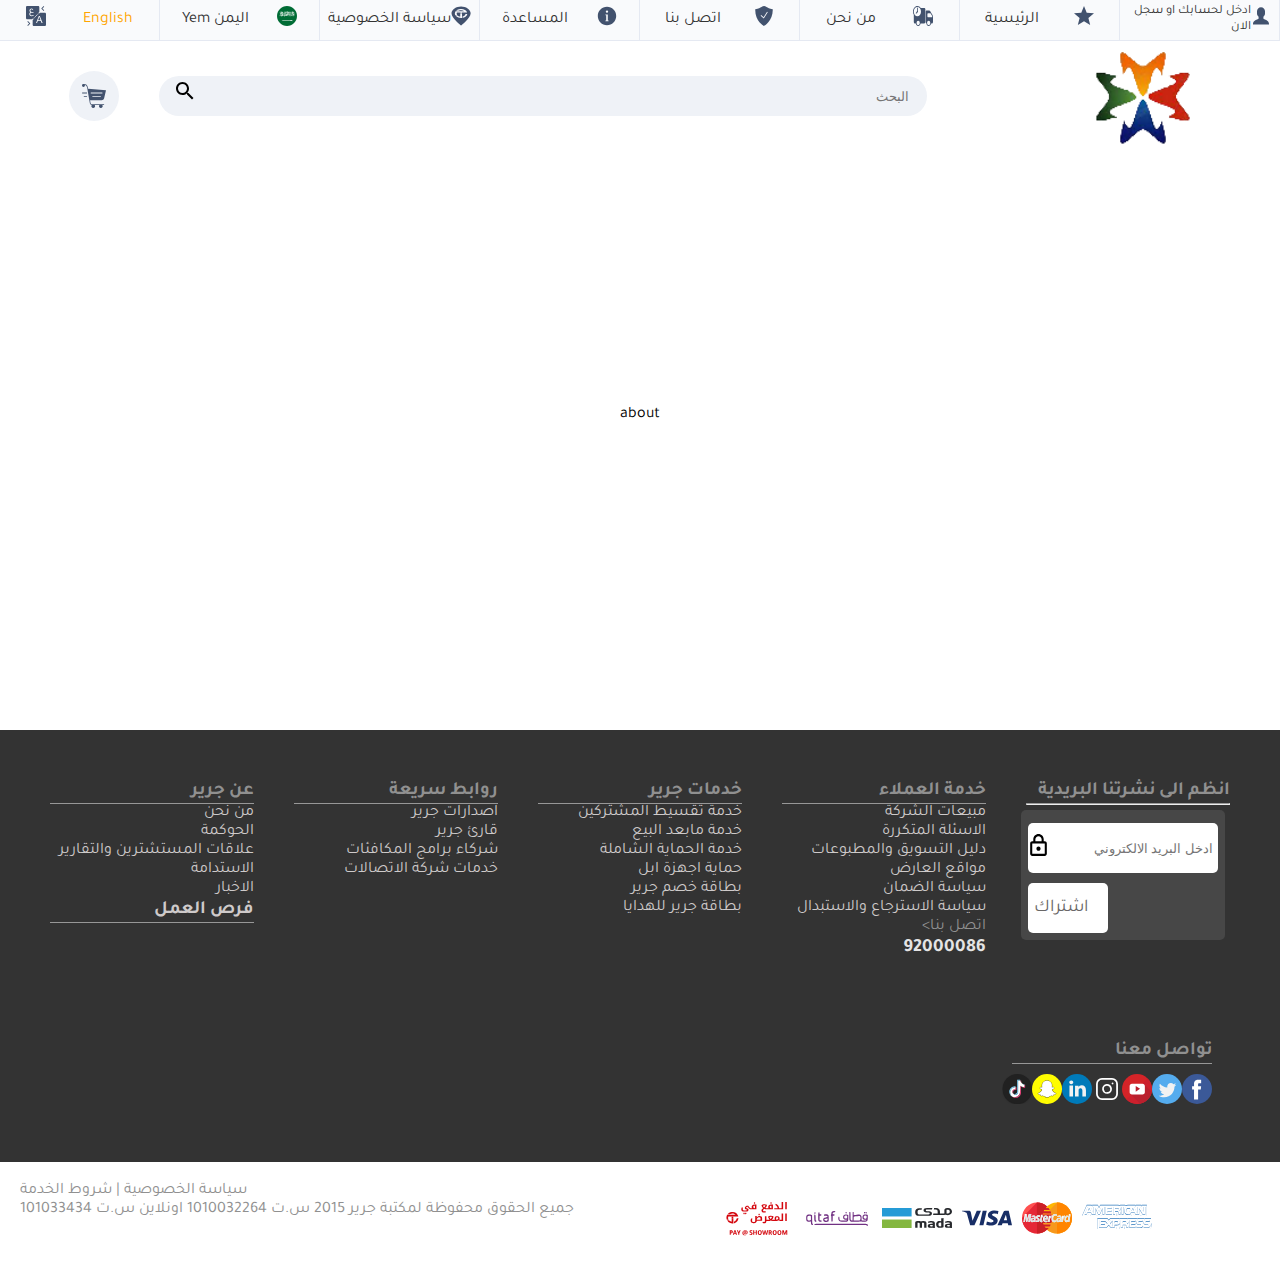
<file: about.html>
<!DOCTYPE html>
<html lang="en">
  <head>
    <meta charset="UTF-8" />
    <meta http-equiv="X-UA-Compatible" content="IE=edge" />
    <meta name="viewport" content="width=device-width, initial-scale=1.0" />
    <link rel="stylesheet" href="css/style.css" />

    <title>about</title>
  </head>
  <body class="body">
   <!-------------------- header --------------------------------------------------------->
   <header>
    <!--top header-->
    <div class="vnn"></div>
    <a href="javascript:void(0);" class="icon" onclick="myFunction()">
      <svg
        xmlns="http://www.w3.org/2000/svg"
        height="24px"
        viewBox="0 0 24 24"
        width="24px"
        fill="#000"
      >
        <path d="M0 0h24v24H0V0z" fill="none" />
        <path d="M3 18h18v-2H3v2zm0-5h18v-2H3v2zm0-7v2h18V6H3z" />
      </svg>
    </a>
    <nav>
      <div class="nv" id="nav">
        <div
          onclick="document.getElementById('id01').style.display='block'"
          style="cursor: pointer"
          class="item"
        >
          <div>
            <img src="assets/svg/enterAcount.svg" width="20" height="20" alt="icon" />
          </div>
          <div style="font-size: 0.8rem">ادخل لحسابك او سجل الان</div>
        </div>

        <a href="index.html" class="item">
          <div>
            <img src="assets/svg/star.svg" width="20" height="20" alt="icon" />

          </div>
          <div>الرئيسية</div>
        </a>

        <a href="about.html" class="item">
          <div>
            <img src="assets/svg/whoisus.svg" width="20" height="20" alt="icon" />

          </div>
          <div>من نحن</div>
        </a>

        <a href="#" class="item">
          <div>
            <img src="assets/svg/callus.svg" width="20" height="20" alt="icon" />
          </div>
          <div>اتصل بنا</div>
        </a>

        <a href="#" class="item">
          <div>
            <img src="assets/svg/help.svg" width="20" height="20" alt="icon" />
          </div>
          <div>المساعدة</div>
        </a>

        <a href="#" class="item">
          <div>
            <img src="assets/svg/privcey.svg" width="20" height="20" alt="icon" />
          </div>
          <div>سياسة الخصوصية</div>
        </a>

        <a href="#" class="item">
          <div>
            <img src="assets/svg/yemen.svg" width="20" height="20" alt="icon" />
          </div>
          <div>اليمن Yem</div>
        </a>

        <a href="#" class="item">
          <div>English</div>
          <div>
            <img src="assets/svg/english.svg" width="20" height="20" alt="icon" />
          </div>
        </a>
      </div>
    </nav>
    <!--second header-->
    <div class="second-header">
      <div style="display: flex; width: 80vw; position: relative;">

        <a href="cart.html" class="cart">
          <div id="counter-cart" style="position: absolute;top: -5px; border-radius: 50%; left: 1px; width: 20px; height: 20px; background-color: red; color: #fff; display: flex; align-items: center; justify-content: center; visibility: hidden;">0</div>
          <img src="assets/svg/searc-cart.svg" width="24" height="24" alt="icon"/>
        </a>

        <div class="search">
          <form>
            <input  onkeyup="search_cat()" 
            type="search" id="search" placeholder="البحث" />              <button type="submit">
              <span class="material-icons-outlined">
                <svg
                  xmlns="http://www.w3.org/2000/svg"
                  height="24px"
                  viewBox="0 0 24 24"
                  width="24px"
                  fill="#000000"
                >
                  <path d="M0 0h24v24H0V0z" fill="none" />
                  <path
                    d="M15.5 14h-.79l-.28-.27C15.41 12.59 16 11.11 16 9.5 16 5.91 13.09 3 9.5 3S3 5.91 3 9.5 5.91 16 9.5 16c1.61 0 3.09-.59 4.23-1.57l.27.28v.79l5 4.99L20.49 19l-4.99-5zm-6 0C7.01 14 5 11.99 5 9.5S7.01 5 9.5 5 14 7.01 14 9.5 11.99 14 9.5 14z"
                  />
                </svg>
              </span>
            </button>
          </form>
        </div>
      </div>
      <div>
        <a href="index.html" class="logo">
          <img
            src="assets/home.png"
            class="logg"
            height="100px"
            width="100px"
            alt="icon"
          />
        </a>
      </div>
    </div>
  </header>

  <!-----------------  form modle ------------------------------>

  <div id="id01" class="modal">
    <form
      class="modal-content animate"
      action="/action_page.php"
      method="post"
    >
      <div class="container">

        <div style="display: flex; width: 100%; border-bottom: 1px solid rgba(51, 51, 51, 0.192); justify-content: center; align-items: center;margin-bottom: 5px; padding: 5px;">
          <h3>تسجيل الدخول</h3>
        </div>
        
        <input
          type="text"
          placeholder="البريد الالكتروني او رقم الجوال"
          name="uname"
          required
        />


        <div style="position: relative; width: 80%; ">

        <input type="password" style="width: 100%;" placeholder="كلمة السر" name="psw" required />

        <a href="#" style=" font-weight: bold; text-decoration: none ;position: absolute; color: rgb(58, 16, 196) ; left: 20px; top: 15px; z-index: 1;"><p>نسيت؟ </p></a>
      </div>

      

        <button type="submit">تسجيل الدخول</button>
      </div>
      <br/>
      <br/>
      <br/>

      <div style="display: flex; flex-direction: column; align-items: center; justify-content: center;">
        <p
      >
        ليس لديك حساب ؟
      </p>
      <button    onclick="document.getElementById('id02').style.display='block';document.getElementById('id01').style.display='none'"
      style="color: #333; width: 50%; background-color: #fff; display: flex; justify-content: center; box-shadow: 0px 0px 2px 1px rgba(51, 51, 51, 0.603);">
        انشاء حساب جديد
      </button>

        
      </div>

    </form>
  </div>

  <!-- --------    singup -------------->
  <div id="id02" class="modal2">
    <form
      class="modal-content animate"
      action="/action_page.php"
      method="post"
    >
      <div class="container">
        
        <div style="display: flex; width: 100%; border-bottom: 1px solid rgba(51, 51, 51, 0.192); justify-content: center; align-items: center;margin-bottom: 5px; padding: 5px;">
          <h3>انشاء حساب</h3>
        </div>

        <div style="display: flex; flex-direction: row; width: 80%; align-items: center;">
        <input type="text" placeholder="رقم الجوال" name="uname" required />

        <div style="position: relative; width: 50px;">
        

        <select placeholder="رقم الجوال"  required style="width: 80px; height: 40px; background-color: rgb(233, 232, 232);
        box-sizing: border-box;
        border: none;
        direction: rtl;
        border-radius: 5px;">
          <option> +970</option>
          <option>+967</option>
          <option>+966</option>
        </select>
        <img src="assets/svg/flag.svg" width="20" height="20" style="position: absolute; top: 9px; left: -9px;"/>
        <div style="position: absolute; right: 1px; top: 1px; font-size: 0.2rem;">رمز البلد</div>
      </div>

      </div>

        <div style="width: 80%; align-items: flex-start;">
        <p> سوف نرسل لك <samp style="font-weight: bold;" > رمز التحقق عن طريق رساله نصية</samp>   </p>
      </div>
        <button type="submit" style="background-color: rgb(223, 223, 223);font-size: 1rem; color: #333;" >ارسال رمز التحقق</button>
      
        <input type="text" placeholder="الاسم الاول" name="fname" required />
        <input type="text" placeholder="اسم العائلة" name="lname" required />
        <input
          type="text"
          placeholder="البريد الالكتروني"
          name="email"
          required
        />
        <input
          type="text"
          placeholder="تاكيد البريد الالكتروني"
          name="conf-email"
          required
        />
        <input type="password" placeholder="كلمة السر" name="psw" required />
        <div style="display: flex; flex-direction: column; justify-content: flex-start;width: 80%;margin-top: 10px;" >
          <div >
            <input type="checkbox" checked style="width: 20px; height: 20px;" />
            <label> اوافق <a style="text-decoration: none; color: #0089B6;" href="#"> على الشروط والاحكام </a> </label>
          </div>
          <div>
            <input type="checkbox"  checked style="width: 20px; height: 20px;" />
            <label> التسجيل للانضمام للنشرة البريدية </label>
          </div>
        </div>
       

        <button style="background-color: rgb(223, 223, 223);font-size: 1rem; color: #333;"  type="submit">
          انشاء حساب
        </button>
      </div>

      <div style="display: flex; flex-direction: row; align-items: center; justify-content: center; gap: 5px; margin-top: 50px;">

        <div
          
        >
           لديك حساب ؟
        </div>
        <div style="color: #0089B6; cursor: pointer;"  onclick="document.getElementById('id01').style.display='block' ;document.getElementById('id02').style.display='none'"
        >  تسجيل الدخول < </div>

      </div>
    </form>
  </div>

  <!------------------------------end header  ---------------------------------------------->

    <div style="width: 100vw; height: 70vh; display: flex; align-items: center; justify-content: center;">about</div>

    <!-----------------------------   footer  ------------------------------>
    <footer>
      <div class="topfooter">
        <div class="item-top">
          <di class="footer-item">
            <h3>عن جرير</h3>
            <ul>
              <li><a href="#"> من نحن </a></li>
              <li><a href="#"> الحوكمة </a></li>
              <li><a href="#"> علاقات المستشترين والتقارير </a></li>
              <li><a href="#"> الاستدامة </a></li>
              <li><a href="#"> الاخبار </a></li>
            </ul>

            <h3 style="border-bottom: 0.1px solid rgba(255, 255, 255, 0.493)">
              <a href="#"> فرص العمل </a>
            </h3>
          </di>

          <di class="footer-item">
            <h3>روابط سريعة</h3>
            <ul>
              <li><a href="#">اصدارات جرير </a></li>
              <li><a href="#"> قارئ جرير </a></li>
              <li><a href="#"> شركاء برامج المكافئات</a></li>
              <li><a href="#"> خدمات شركة الاتصالات </a></li>
            </ul>
          </di>

          <di class="footer-item">
            <h3>خدمات جرير</h3>

            <ul>
              <li><a href="#">خدمة تقسيط المشتركين </a></li>
              <li><a href="#"> خدمة مابعد البيع </a></li>
              <li><a href="#"> خدمة الحماية الشاملة </a></li>
              <li><a href="#">حماية اجهزة ابل </a></li>
              <li><a href="#"> بطاقة خصم جرير </a></li>
              <li><a href="#"> بطاقة جرير للهدايا </a></li>
            </ul>
          </di>

          <di class="footer-item">
            <h3>خدمة العملاء</h3>

            <ul>
              <li><a href="#"> مبيعات الشركة </a></li>
              <li><a href="#"> الاسئلة المتكررة </a></li>
              <li><a href="#"> دليل التسويق والمطبوعات </a></li>
              <li><a href="#"> مواقع العارض </a></li>
              <li><a href="#"> سياسة الضمان </a></li>
              <li><a href="#"> سياسة الاسترجاع والاستبدال </a></li>
              <li>اتصل بنا></li>
            </ul>
            <h3 style="color: rgb(228, 228, 228);">92000086</h3>
          </di>

          <di class="footer-item">
            <h3>انظم الى نشرتنا البريدية</h3>
            <hr />
            <form class="footer-form">
              <input type="email" placeholder="ادخل البريد الالكتروني" />
              <img src="assets/svg/lock_black_24dp.svg" width="25" height="25" style="position: absolute; left: 5px; top: 23px; " />
              <button type="submit">اشتراك</button>
            </form>
          </di>
        </div>
        <div class="item-down">
          <h3>تواصل معنا</h3>

          <div
            style="
              display: flex;
              justify-content: space-around;
              margin-bottom: 20px;
              width: 200px;
           
              
              border-top: 0.1px solid rgba(255, 255, 255, 0.493);
              padding-top: 10px;
            "
          >
            <div>
              <img src="assets/svg/facebook.svg" width="30" height="30" alt="facebook" />
            </div>
            <div>
              <img src="assets/svg/twiiter.svg" width="30" height="30" alt="twitter" />
            </div>
            <div>
              <img src="assets/svg/youtuob.svg" width="30" height="30" alt="youtube" />
            </div>
            <div>
              <img src="assets/svg/instgram.svg" width="30" height="30" alt="instagram" />
            </div>
            <div>
              <img src="assets/svg/linkedin.svg" width="30" height="30" alt="linkedin" />
            </div>
            <div>
              <img src="assets/svg/snapchat.svg" width="30" height="30" alt="snapchat" />
            </div>
            <div>
              <img src="assets/svg/tiktok.svg" width="30" height="30" alt="tiktok" />

            </div>
          </div>
        </div>
      </div>

      <div class="downfooter">
        <div class="d-left">
          <div>سياسة الخصوصية | شروط الخدمة</div>
          <div>
            جميع الحقوق محفوظة لمكتبة جرير 2015 س.ت 1010032264 اونلاين س.ت
            101033434
          </div>
        </div>
        <div class="d-right">
          <div>
           <a href="#"><img src="assets/svg/america-express.svg" width="70" height="50" alt="am-exp" /></a> 

          </div>
          <div>
           <a href="#"><img src="assets/svg/master-card.svg" width="50" height="40" alt="mastercard" /></a> 
          </div>
          <div>
           <a href="#"><img src="assets/svg/visa.svg" width="50" height="30" alt="visa" /></a> 

          </div>
          <div>
           <a href="#"><img src="assets/svg/mada.svg" width="70" height="20" alt="am-exp" /></a> 

          </div>
          <div>
           <a href="#"><img src="assets/svg/qataf.svg" width="70" height="50" alt="am-exp" /></a> 

          </div>
          <div>
           <a href="#"> <img src="assets/svg/offer-pay.svg" width="70" height="40" alt="am-exp" /> </a> 
          </div>
        </div>
      </div>
    </footer>

    <script src="js/script.js"></script>
  </body>
</html>
</file>
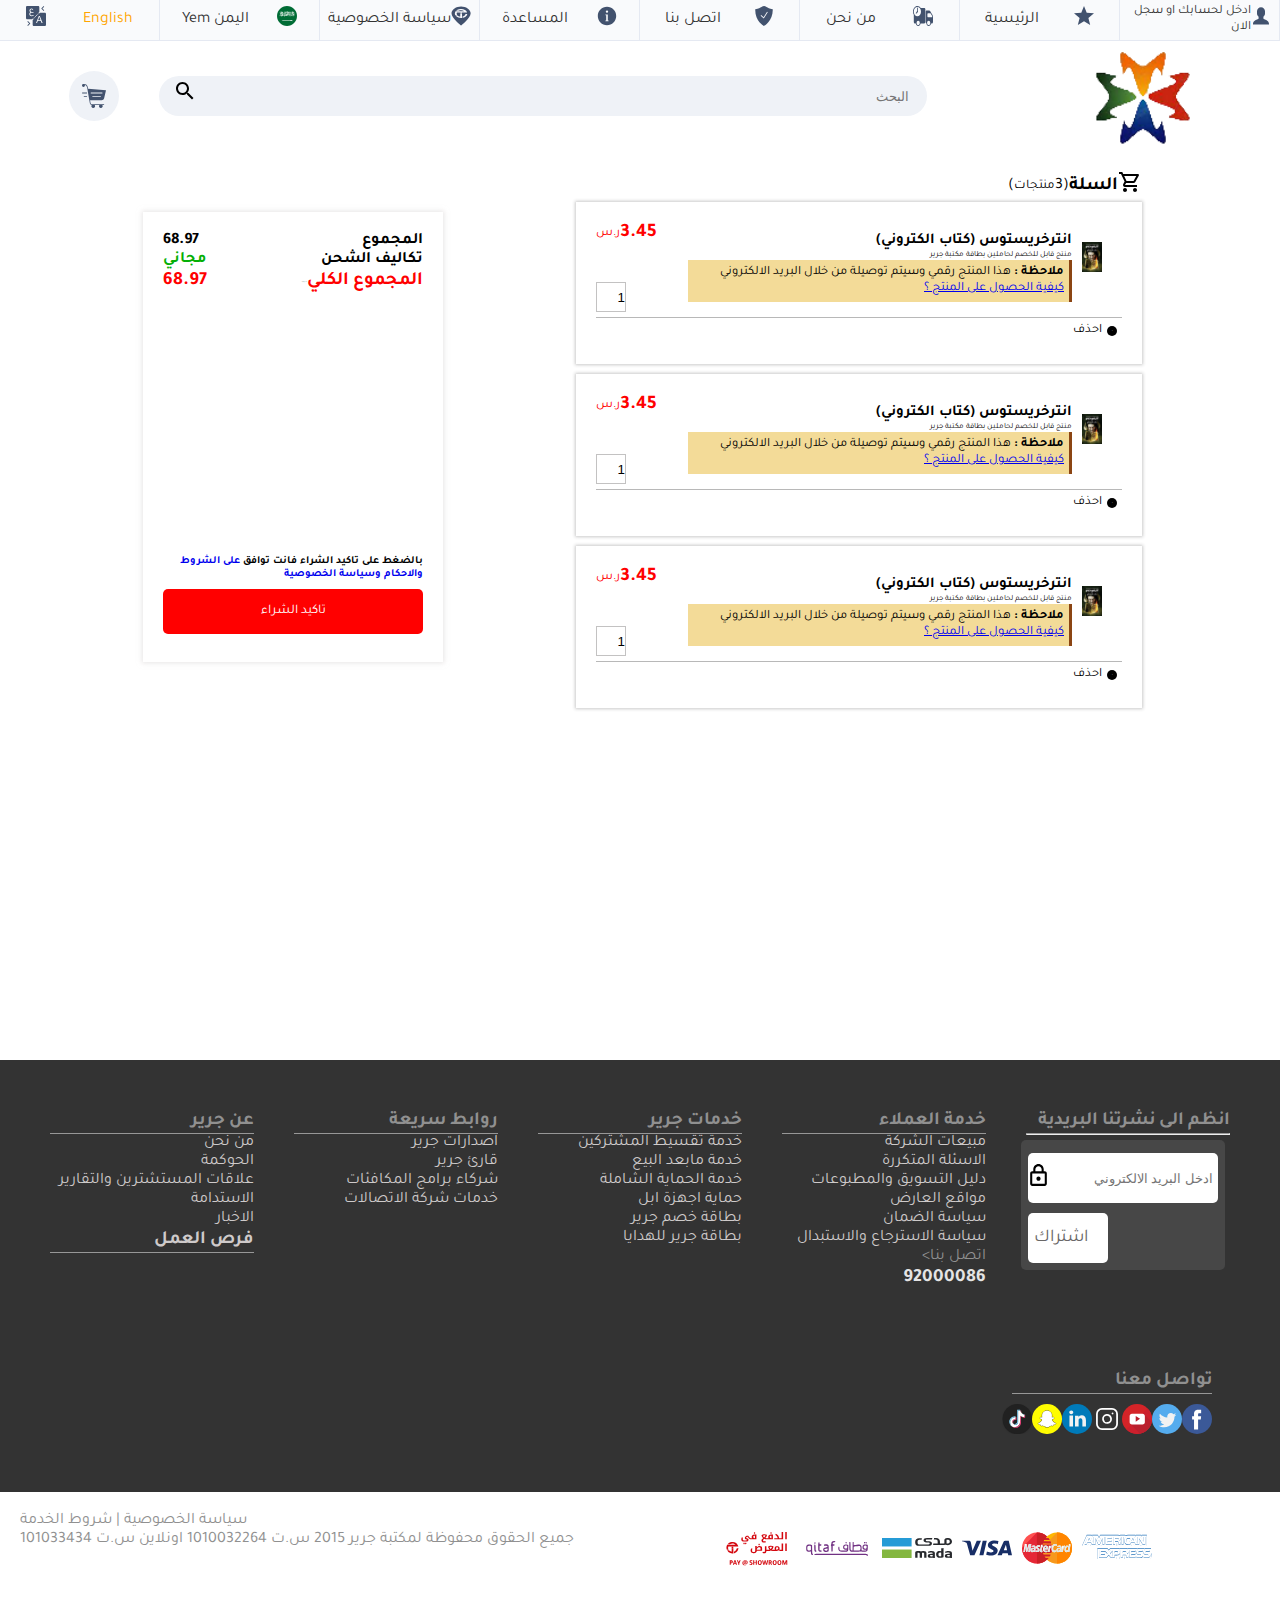
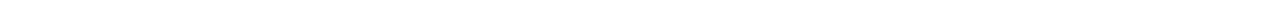
<file: cart.html>
<!DOCTYPE html>
<html lang="en">
<head>
    <meta charset="UTF-8">
    <meta http-equiv="X-UA-Compatible" content="IE=edge">
    <meta name="viewport" content="width=device-width, initial-scale=1.0">
    <link rel="stylesheet" href="css/style.css" />
    <link rel="stylesheet" href="css/cart.css" />
    <title>cart</title>
</head>
<body class="body">

  <!-------------------- header --------------------------------------------------------->
  <header>
    <!--top header-->
    <div class="vnn"></div>
    <a href="javascript:void(0);" class="icon" onclick="myFunction()">
      <svg
        xmlns="http://www.w3.org/2000/svg"
        height="24px"
        viewBox="0 0 24 24"
        width="24px"
        fill="#000"
      >
        <path d="M0 0h24v24H0V0z" fill="none" />
        <path d="M3 18h18v-2H3v2zm0-5h18v-2H3v2zm0-7v2h18V6H3z" />
      </svg>
    </a>
    <nav>
      <div class="nv" id="nav">
        <div
          onclick="document.getElementById('id01').style.display='block'"
          style="cursor: pointer"
          class="item"
        >
          <div>
            <img src="assets/svg/enterAcount.svg" width="20" height="20" alt="icon" />
          </div>
          <div style="font-size: 0.8rem">ادخل لحسابك او سجل الان</div>
        </div>

        <a href="index.html" class="item">
          <div>
            <img src="assets/svg/star.svg" width="20" height="20" alt="icon" />

          </div>
          <div>الرئيسية</div>
        </a>

        <a href="about.html" class="item">
          <div>
            <img src="assets/svg/whoisus.svg" width="20" height="20" alt="icon" />

          </div>
          <div>من نحن</div>
        </a>

        <a href="#" class="item">
          <div>
            <img src="assets/svg/callus.svg" width="20" height="20" alt="icon" />
          </div>
          <div>اتصل بنا</div>
        </a>

        <a href="#" class="item">
          <div>
            <img src="assets/svg/help.svg" width="20" height="20" alt="icon" />
          </div>
          <div>المساعدة</div>
        </a>

        <a href="#" class="item">
          <div>
            <img src="assets/svg/privcey.svg" width="20" height="20" alt="icon" />
          </div>
          <div>سياسة الخصوصية</div>
        </a>

        <a href="#" class="item">
          <div>
            <img src="assets/svg/yemen.svg" width="20" height="20" alt="icon" />
          </div>
          <div>اليمن Yem</div>
        </a>

        <a href="#" class="item">
          <div>English</div>
          <div>
            <img src="assets/svg/english.svg" width="20" height="20" alt="icon" />
          </div>
        </a>
      </div>
    </nav>
    <!--second header-->
    <div class="second-header">
      <div style="display: flex; width: 80vw; position: relative;">

        <a href="cart.html" class="cart">
          <div id="counter-cart" style="position: absolute;top: -5px; border-radius: 50%; left: 1px; width: 20px; height: 20px; background-color: red; color: #fff; display: flex; align-items: center; justify-content: center; visibility: hidden;">0</div>
          <img src="assets/svg/searc-cart.svg" width="24" height="24" alt="icon"/>
        </a>

        <div class="search">
          <form>
            <input  onkeyup="search_cat()" 
            type="search" id="search" placeholder="البحث" />              <button type="submit">
              <span class="material-icons-outlined">
                <svg
                  xmlns="http://www.w3.org/2000/svg"
                  height="24px"
                  viewBox="0 0 24 24"
                  width="24px"
                  fill="#000000"
                >
                  <path d="M0 0h24v24H0V0z" fill="none" />
                  <path
                    d="M15.5 14h-.79l-.28-.27C15.41 12.59 16 11.11 16 9.5 16 5.91 13.09 3 9.5 3S3 5.91 3 9.5 5.91 16 9.5 16c1.61 0 3.09-.59 4.23-1.57l.27.28v.79l5 4.99L20.49 19l-4.99-5zm-6 0C7.01 14 5 11.99 5 9.5S7.01 5 9.5 5 14 7.01 14 9.5 11.99 14 9.5 14z"
                  />
                </svg>
              </span>
            </button>
          </form>
        </div>
      </div>
      <div>
        <a href="index.html" class="logo">
          <img
            src="assets/home.png"
            class="logg"
            height="100px"
            width="100px"
            alt="icon"
          />
        </a>
      </div>
    </div>
  </header>

  <!-----------------  form modle ------------------------------>

  <div id="id01" class="modal">
    <form
      class="modal-content animate"
      action="/action_page.php"
      method="post"
    >
      <div class="container">

        <div style="display: flex; width: 100%; border-bottom: 1px solid rgba(51, 51, 51, 0.192); justify-content: center; align-items: center;margin-bottom: 5px; padding: 5px;">
          <h3>تسجيل الدخول</h3>
        </div>
        
        <input
          type="text"
          placeholder="البريد الالكتروني او رقم الجوال"
          name="uname"
          required
        />


        <div style="position: relative; width: 80%; ">

        <input type="password" style="width: 100%;" placeholder="كلمة السر" name="psw" required />

        <a href="#" style=" font-weight: bold; text-decoration: none ;position: absolute; color: rgb(58, 16, 196) ; left: 20px; top: 15px; z-index: 1;"><p>نسيت؟ </p></a>
      </div>

      

        <button type="submit">تسجيل الدخول</button>
      </div>
      <br/>
      <br/>
      <br/>

      <div style="display: flex; flex-direction: column; align-items: center; justify-content: center;">
        <p
      >
        ليس لديك حساب ؟
      </p>
      <button    onclick="document.getElementById('id02').style.display='block';document.getElementById('id01').style.display='none'"
      style="color: #333; width: 50%; background-color: #fff; display: flex; justify-content: center; box-shadow: 0px 0px 2px 1px rgba(51, 51, 51, 0.603);">
        انشاء حساب جديد
      </button>

        
      </div>

    </form>
  </div>

  <!-- --------    singup -------------->
  <div id="id02" class="modal2">
    <form
      class="modal-content animate"
      action="/action_page.php"
      method="post"
    >
      <div class="container">
        
        <div style="display: flex; width: 100%; border-bottom: 1px solid rgba(51, 51, 51, 0.192); justify-content: center; align-items: center;margin-bottom: 5px; padding: 5px;">
          <h3>انشاء حساب</h3>
        </div>

        <div style="display: flex; flex-direction: row; width: 80%; align-items: center;">
        <input type="text" placeholder="رقم الجوال" name="uname" required />

        <div style="position: relative; width: 50px;">
        

        <select placeholder="رقم الجوال"  required style="width: 80px; height: 40px; background-color: rgb(233, 232, 232);
        box-sizing: border-box;
        border: none;
        direction: rtl;
        border-radius: 5px;">
          <option> +970</option>
          <option>+967</option>
          <option>+966</option>
        </select>
        <img src="assets/svg/flag.svg" width="20" height="20" style="position: absolute; top: 9px; left: -9px;"/>
        <div style="position: absolute; right: 1px; top: 1px; font-size: 0.2rem;">رمز البلد</div>
      </div>

      </div>

        <div style="width: 80%; align-items: flex-start;">
        <p> سوف نرسل لك <samp style="font-weight: bold;" > رمز التحقق عن طريق رساله نصية</samp>   </p>
      </div>
        <button type="submit" style="background-color: rgb(223, 223, 223);font-size: 1rem; color: #333;" >ارسال رمز التحقق</button>
      
        <input type="text" placeholder="الاسم الاول" name="fname" required />
        <input type="text" placeholder="اسم العائلة" name="lname" required />
        <input
          type="text"
          placeholder="البريد الالكتروني"
          name="email"
          required
        />
        <input
          type="text"
          placeholder="تاكيد البريد الالكتروني"
          name="conf-email"
          required
        />
        <input type="password" placeholder="كلمة السر" name="psw" required />
        <div style="display: flex; flex-direction: column; justify-content: flex-start;width: 80%;margin-top: 10px;" >
          <div >
            <input type="checkbox" checked style="width: 20px; height: 20px;" />
            <label> اوافق <a style="text-decoration: none; color: #0089B6;" href="#"> على الشروط والاحكام </a> </label>
          </div>
          <div>
            <input type="checkbox"  checked style="width: 20px; height: 20px;" />
            <label> التسجيل للانضمام للنشرة البريدية </label>
          </div>
        </div>
       

        <button style="background-color: rgb(223, 223, 223);font-size: 1rem; color: #333;"  type="submit">
          انشاء حساب
        </button>
      </div>

      <div style="display: flex; flex-direction: row; align-items: center; justify-content: center; gap: 5px; margin-top: 50px;">

        <div
          
        >
           لديك حساب ؟
        </div>
        <div style="color: #0089B6; cursor: pointer;"  onclick="document.getElementById('id01').style.display='block' ;document.getElementById('id02').style.display='none'"
        >  تسجيل الدخول < </div>

      </div>
    </form>
  </div>

  <!------------------------------end header  ---------------------------------------------->
<div>
            <div class="cart-container" >
              <!--c-title start-->
              <div class="c-title">
                <div>
                  <svg xmlns="http://www.w3.org/2000/svg" height="24px" viewBox="0 0 24 24" width="24px" fill="#000000"><path d="M0 0h24v24H0V0z" fill="none"/><path d="M15.55 13c.75 0 1.41-.41 1.75-1.03l3.58-6.49c.37-.66-.11-1.48-.87-1.48H5.21l-.94-2H1v2h2l3.6 7.59-1.35 2.44C4.52 15.37 5.48 17 7 17h12v-2H7l1.1-2h7.45zM6.16 6h12.15l-2.76 5H8.53L6.16 6zM7 18c-1.1 0-1.99.9-1.99 2S5.9 22 7 22s2-.9 2-2-.9-2-2-2zm10 0c-1.1 0-1.99.9-1.99 2s.89 2 1.99 2 2-.9 2-2-.9-2-2-2z"/></svg>
                </div>
                <div>
                  <h3>السلة</h3>
                </div>
                <div style="display: flex; align-items: center;">
                  (3<sup> منتجات </sup> )
                </div>
              </div>
              <!--c-title start-->

              <!--c-main start-->
              <div class="c-main">

                <!--left-cart start-->
                <div class="left-cart">

                  <!-- cart-l start-->
                  <div class="card-l">
                   
                    <div class="l-up">
                      <div style="display: flex; flex-direction: row; justify-content: space-between; width: 100%;" >
                        
                        <div style="display: flex; flex-direction: row; justify-content: space-around;margin: 10px; align-items: flex-start;"> 
                          <div style="display: flex; align-items: center; margin: 10px;"><img  src="assets/books/5.jpg" width="20" height="30"/></div>
      
                          <div style="display: flex; flex-direction: column; align-items: flex-start;">
                          <h3>انترخريستوس (كتاب الكتروني)</h3>
                          <p style="font-size: 0.5rem;">  منتج قابل للخصم لحاملين بطاقة مكتبة جرير</p>
                          <div style="background-color: rgb(243, 219, 152); padding: 5px; border-right: 3px solid saddlebrown; width: 30vw;" > 
                            <strong>ملاحظة :</strong> هذا المنتج رقمي وسيتم توصيلة من خلال البريد الالكتروني
                            <a href="#">كيفية الحصول على المنتج ؟</a>
                          </div>
                        </div>


                        </div>
                        <div style="display: flex; flex-direction: column;align-items: flex-end; justify-content: space-between;">
                        <div style="display: flex; flex-direction: row;direction: ltr; align-items: center; color: red;"> <p>ر.س</p><h2>3.45</h2></div>
                        <div> <input type="number" value="1" style="width: 30px; height: 30px; border: solid 0.5px rgba(116, 114, 114, 0.431) ;" > </div>
                      </div>

                      </div>

                      <div style="cursor: pointer; width: 100%; display: flex; flex-direction: row; padding: 5px; border-top: 1px solid rgba(119, 119, 119, 0.52); margin-top: 5px; align-items: center;">
                        <div style="display: flex; justify-content: center;align-items: center; background-color: black; color: #fff; border-radius: 50%; width: 10px; height: 10px; font-size: 0.1rem; margin-left: 5px;">x</div>
                        <div>احذف</div>
                     
                      </div>

                    </div>


                    <div></div>
                    
                  </div>
                  <!--cart-l end-->

                       <!-- cart-l start-->
                       <div class="card-l">
                   
                        <div class="l-up">
                          <div style="display: flex; flex-direction: row; justify-content: space-between; width: 100%;" >
                            
                            <div style="display: flex; flex-direction: row; justify-content: space-around;margin: 10px; align-items: flex-start;"> 
                              <div style="display: flex; align-items: center; margin: 10px;"><img  src="assets/books/5.jpg" width="20" height="30"/></div>
          
                              <div style="display: flex; flex-direction: column; align-items: flex-start;">
                              <h3>انترخريستوس (كتاب الكتروني)</h3>
                              <p style="font-size: 0.5rem;">  منتج قابل للخصم لحاملين بطاقة مكتبة جرير</p>
                              <div style="background-color: rgb(243, 219, 152); padding: 5px; border-right: 3px solid saddlebrown; width: 30vw;" > 
                                <strong>ملاحظة :</strong> هذا المنتج رقمي وسيتم توصيلة من خلال البريد الالكتروني
                                <a href="#">كيفية الحصول على المنتج ؟</a>
                              </div>
                            </div>
    
    
                            </div>
                            <div style="display: flex; flex-direction: column;align-items: flex-end; justify-content: space-between;">
                            <div style="display: flex; flex-direction: row;direction: ltr; align-items: center; color: red;"> <p>ر.س</p><h2>3.45</h2></div>
                            <div> <input type="number" value="1" style="width: 30px; height: 30px; border: solid 0.5px rgba(116, 114, 114, 0.431) ;" > </div>
                          </div>
    
                          </div>
    
                          <div style="cursor: pointer; width: 100%; display: flex; flex-direction: row; padding: 5px; border-top: 1px solid rgba(119, 119, 119, 0.52); margin-top: 5px; align-items: center;">
                            <div style="display: flex; justify-content: center;align-items: center; background-color: black; color: #fff; border-radius: 50%; width: 10px; height: 10px; font-size: 0.1rem; margin-left: 5px;">x</div>
                            <div>احذف</div>
                         
                          </div>
    
                        </div>
    
    
                        <div></div>
                        
                      </div>
                      <!--cart-l end-->

                           <!-- cart-l start-->
                  <div class="card-l">
                   
                    <div class="l-up">
                      <div style="display: flex; flex-direction: row; justify-content: space-between; width: 100%;" >
                        
                        <div style="display: flex; flex-direction: row; justify-content: space-around;margin: 10px; align-items: flex-start;"> 
                          <div style="display: flex; align-items: center; margin: 10px;"><img  src="assets/books/5.jpg" width="20" height="30"/></div>
      
                          <div style="display: flex; flex-direction: column; align-items: flex-start;">
                          <h3>انترخريستوس (كتاب الكتروني)</h3>
                          <p style="font-size: 0.5rem;">  منتج قابل للخصم لحاملين بطاقة مكتبة جرير</p>
                          <div style="background-color: rgb(243, 219, 152); padding: 5px; border-right: 3px solid saddlebrown; width: 30vw;" > 
                            <strong>ملاحظة :</strong> هذا المنتج رقمي وسيتم توصيلة من خلال البريد الالكتروني
                            <a href="#">كيفية الحصول على المنتج ؟</a>
                          </div>
                        </div>


                        </div>
                        <div style="display: flex; flex-direction: column;align-items: flex-end; justify-content: space-between;">
                        <div style="display: flex; flex-direction: row;direction: ltr; align-items: center; color: red;"> <p>ر.س</p><h2>3.45</h2></div>
                        <div> <input type="number" value="1" style="width: 30px; height: 30px; border: solid 0.5px rgba(116, 114, 114, 0.431) ;" > </div>
                      </div>

                      </div>

                      <div style="cursor: pointer; width: 100%; display: flex; flex-direction: row; padding: 5px; border-top: 1px solid rgba(119, 119, 119, 0.52); margin-top: 5px; align-items: center;">
                        <div style="display: flex; justify-content: center;align-items: center; background-color: black; color: #fff; border-radius: 50%; width: 10px; height: 10px; font-size: 0.1rem; margin-left: 5px;">x</div>
                        <div>احذف</div>
                     
                      </div>

                    </div>


                    <div></div>
                    
                  </div>
                  <!--cart-l end-->
                  
                  
                </div>
                <!--left-cart end-->

                <!--right-cart start-->
                <div class="right-cart">

                  <!-- buy-cart start-->
                  <div class="buy-cart">

                    <div style=" display: flex;
                    flex-direction: row;
                   
                    height: 50%;">

                      <div style="display: flex; flex-direction: column; width: 100%;">
                        <h4>المجموع</h4>
                        <h4>تكاليف الشحن</h4>

                        <div style="display: flex; flex-direction: row; width: 100%; align-items: center; justify-content: flex-start;">
                        <h3 style="color: red;"> المجموع الكلي</h3>
                        <p style="font-size: 1px;">شامل الضريبة</p>
                      </div>
                        
                      </div>

                      <div  style="display: flex; align-items: flex-end; flex-direction: column; width: 50%">
                        <h4>68.97</h4>
                        <h4 style="color: rgb(5, 175, 5);">مجاني</h4>
                        <h3 style="color: red;">68.97</h3>
                      </div>
                      
                    </div>

                    <div style="display: flex; flex-direction: column; justify-content: flex-end; height: 100%;  width: 100%;">
                      <div>
                       <h6> بالضغط على تاكيد الشراء فانت توافق <a style="text-decoration: none;" href="#">على الشروط والاحكام</a> <a style="text-decoration: none;" href="#">وسياسة الخصوصية</a></h6> 
                      </div>
                      <div>
                     <a href="form.html"><button style="width: 100%;">تاكيد الشراء</button></a>  
                      </div>
                    </div>
                  </div>
                
                  <!-- buy-cart end-->

                </div>
                <!--right-cart end-->

              </div>
              <!--c-main end-->


               
              
            </div>

          </div>

          <div class="hid" ></div>

 
    <!-----------------------------   footer  ------------------------------>
    <footer>
      <div class="topfooter">
        <div class="item-top">
          <di class="footer-item">
            <h3>عن جرير</h3>
            <ul>
              <li><a href="#"> من نحن </a></li>
              <li><a href="#"> الحوكمة </a></li>
              <li><a href="#"> علاقات المستشترين والتقارير </a></li>
              <li><a href="#"> الاستدامة </a></li>
              <li><a href="#"> الاخبار </a></li>
            </ul>

            <h3 style="border-bottom: 0.1px solid rgba(255, 255, 255, 0.493)">
              <a href="#"> فرص العمل </a>
            </h3>
          </di>

          <di class="footer-item">
            <h3>روابط سريعة</h3>
            <ul>
              <li><a href="#">اصدارات جرير </a></li>
              <li><a href="#"> قارئ جرير </a></li>
              <li><a href="#"> شركاء برامج المكافئات</a></li>
              <li><a href="#"> خدمات شركة الاتصالات </a></li>
            </ul>
          </di>

          <di class="footer-item">
            <h3>خدمات جرير</h3>

            <ul>
              <li><a href="#">خدمة تقسيط المشتركين </a></li>
              <li><a href="#"> خدمة مابعد البيع </a></li>
              <li><a href="#"> خدمة الحماية الشاملة </a></li>
              <li><a href="#">حماية اجهزة ابل </a></li>
              <li><a href="#"> بطاقة خصم جرير </a></li>
              <li><a href="#"> بطاقة جرير للهدايا </a></li>
            </ul>
          </di>

          <di class="footer-item">
            <h3>خدمة العملاء</h3>

            <ul>
              <li><a href="#"> مبيعات الشركة </a></li>
              <li><a href="#"> الاسئلة المتكررة </a></li>
              <li><a href="#"> دليل التسويق والمطبوعات </a></li>
              <li><a href="#"> مواقع العارض </a></li>
              <li><a href="#"> سياسة الضمان </a></li>
              <li><a href="#"> سياسة الاسترجاع والاستبدال </a></li>
              <li>اتصل بنا></li>
            </ul>
            <h3 style="color: rgb(228, 228, 228);">92000086</h3>
          </di>

          <di class="footer-item">
            <h3>انظم الى نشرتنا البريدية</h3>
            <hr />
            <form class="footer-form">
              <input type="email" placeholder="ادخل البريد الالكتروني" />
              <img src="assets/svg/lock_black_24dp.svg" width="25" height="25" style="position: absolute; left: 5px; top: 23px; " />
              <button type="submit">اشتراك</button>
            </form>
          </di>
        </div>
        <div class="item-down">
          <h3>تواصل معنا</h3>

          <div
            style="
              display: flex;
              justify-content: space-around;
              margin-bottom: 20px;
              width: 200px;
           
              
              border-top: 0.1px solid rgba(255, 255, 255, 0.493);
              padding-top: 10px;
            "
          >
            <div>
              <img src="assets/svg/facebook.svg" width="30" height="30" alt="facebook" />
            </div>
            <div>
              <img src="assets/svg/twiiter.svg" width="30" height="30" alt="twitter" />
            </div>
            <div>
              <img src="assets/svg/youtuob.svg" width="30" height="30" alt="youtube" />
            </div>
            <div>
              <img src="assets/svg/instgram.svg" width="30" height="30" alt="instagram" />
            </div>
            <div>
              <img src="assets/svg/linkedin.svg" width="30" height="30" alt="linkedin" />
            </div>
            <div>
              <img src="assets/svg/snapchat.svg" width="30" height="30" alt="snapchat" />
            </div>
            <div>
              <img src="assets/svg/tiktok.svg" width="30" height="30" alt="tiktok" />

            </div>
          </div>
        </div>
      </div>

      <div class="downfooter">
        <div class="d-left">
          <div>سياسة الخصوصية | شروط الخدمة</div>
          <div>
            جميع الحقوق محفوظة لمكتبة جرير 2015 س.ت 1010032264 اونلاين س.ت
            101033434
          </div>
        </div>
        <div class="d-right">
          <div>
           <a href="#"><img src="assets/svg/america-express.svg" width="70" height="50" alt="am-exp" /></a> 

          </div>
          <div>
           <a href="#"><img src="assets/svg/master-card.svg" width="50" height="40" alt="mastercard" /></a> 
          </div>
          <div>
           <a href="#"><img src="assets/svg/visa.svg" width="50" height="30" alt="visa" /></a> 

          </div>
          <div>
           <a href="#"><img src="assets/svg/mada.svg" width="70" height="20" alt="am-exp" /></a> 

          </div>
          <div>
           <a href="#"><img src="assets/svg/qataf.svg" width="70" height="50" alt="am-exp" /></a> 

          </div>
          <div>
           <a href="#"> <img src="assets/svg/offer-pay.svg" width="70" height="40" alt="am-exp" /> </a> 
          </div>
        </div>
      </div>
    </footer>
  
  
    
    <script src="js/script.js"></script>
</body>
</html>
</file>
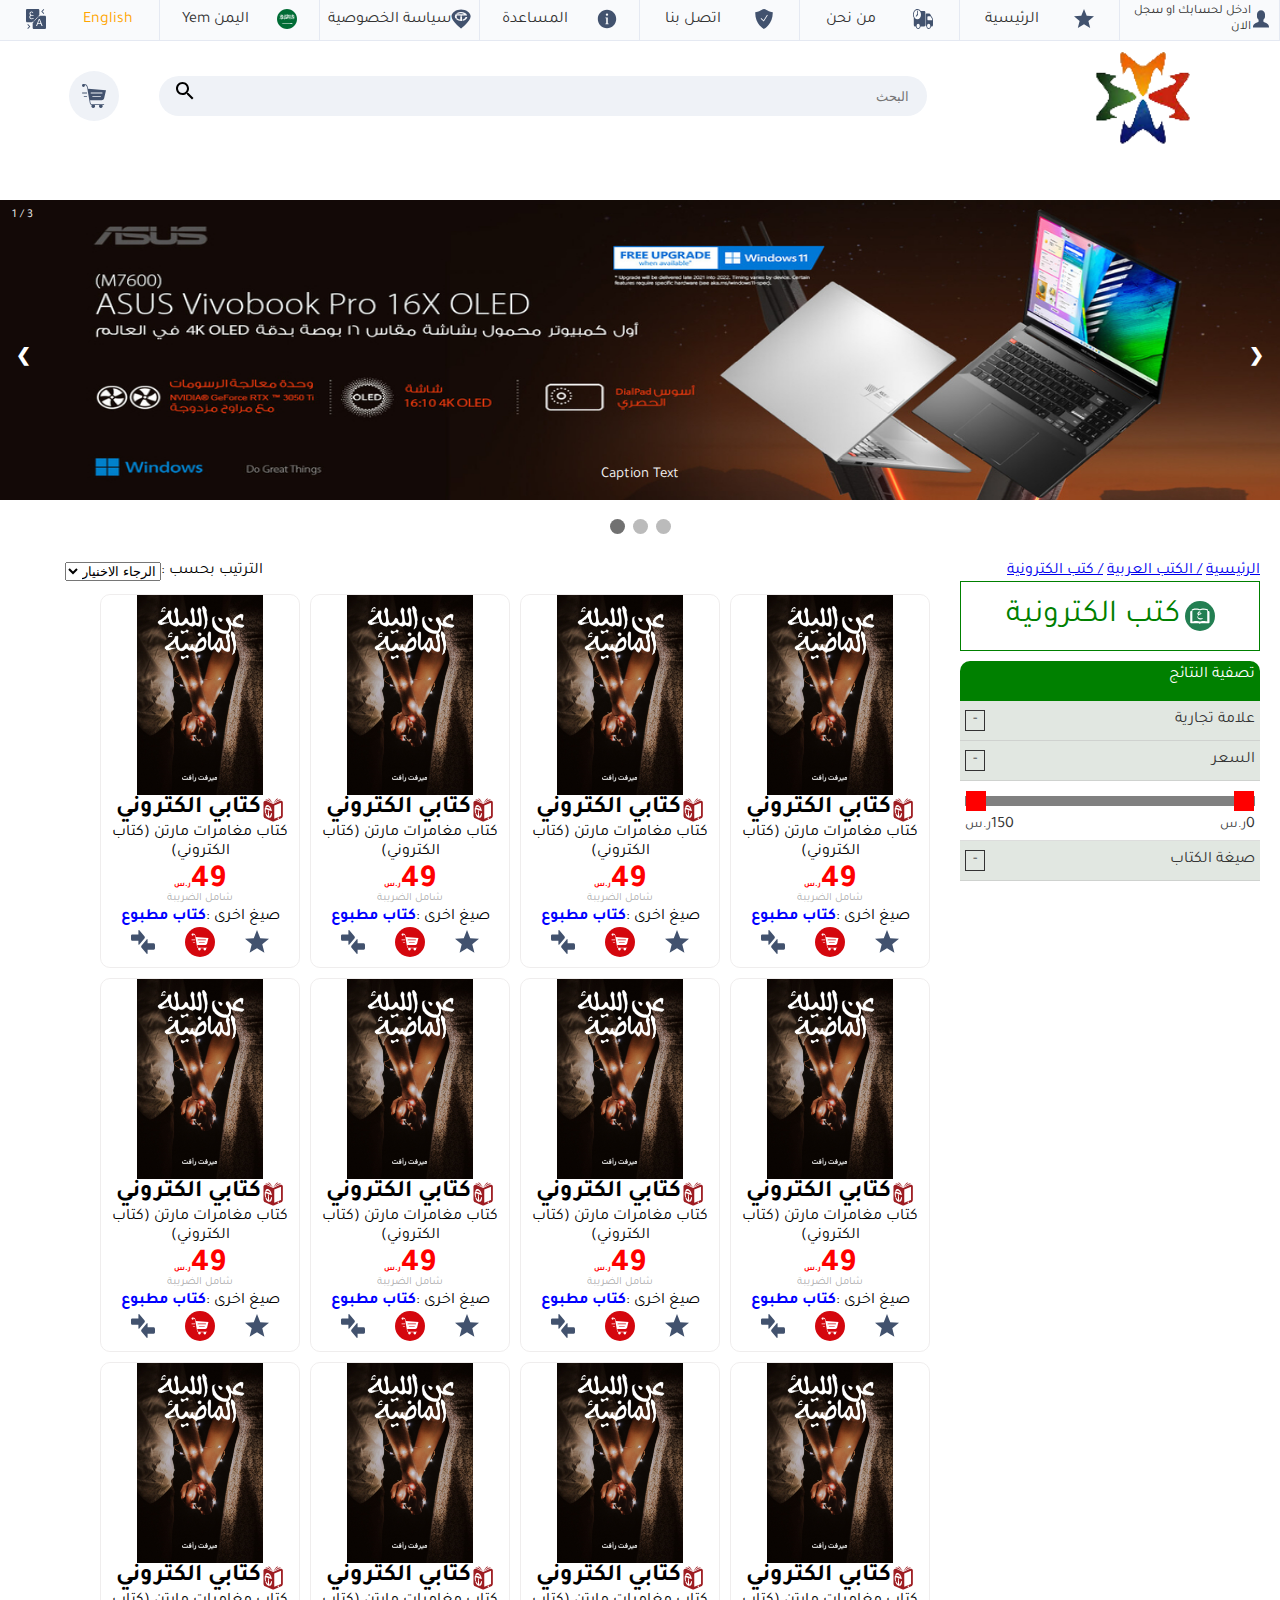
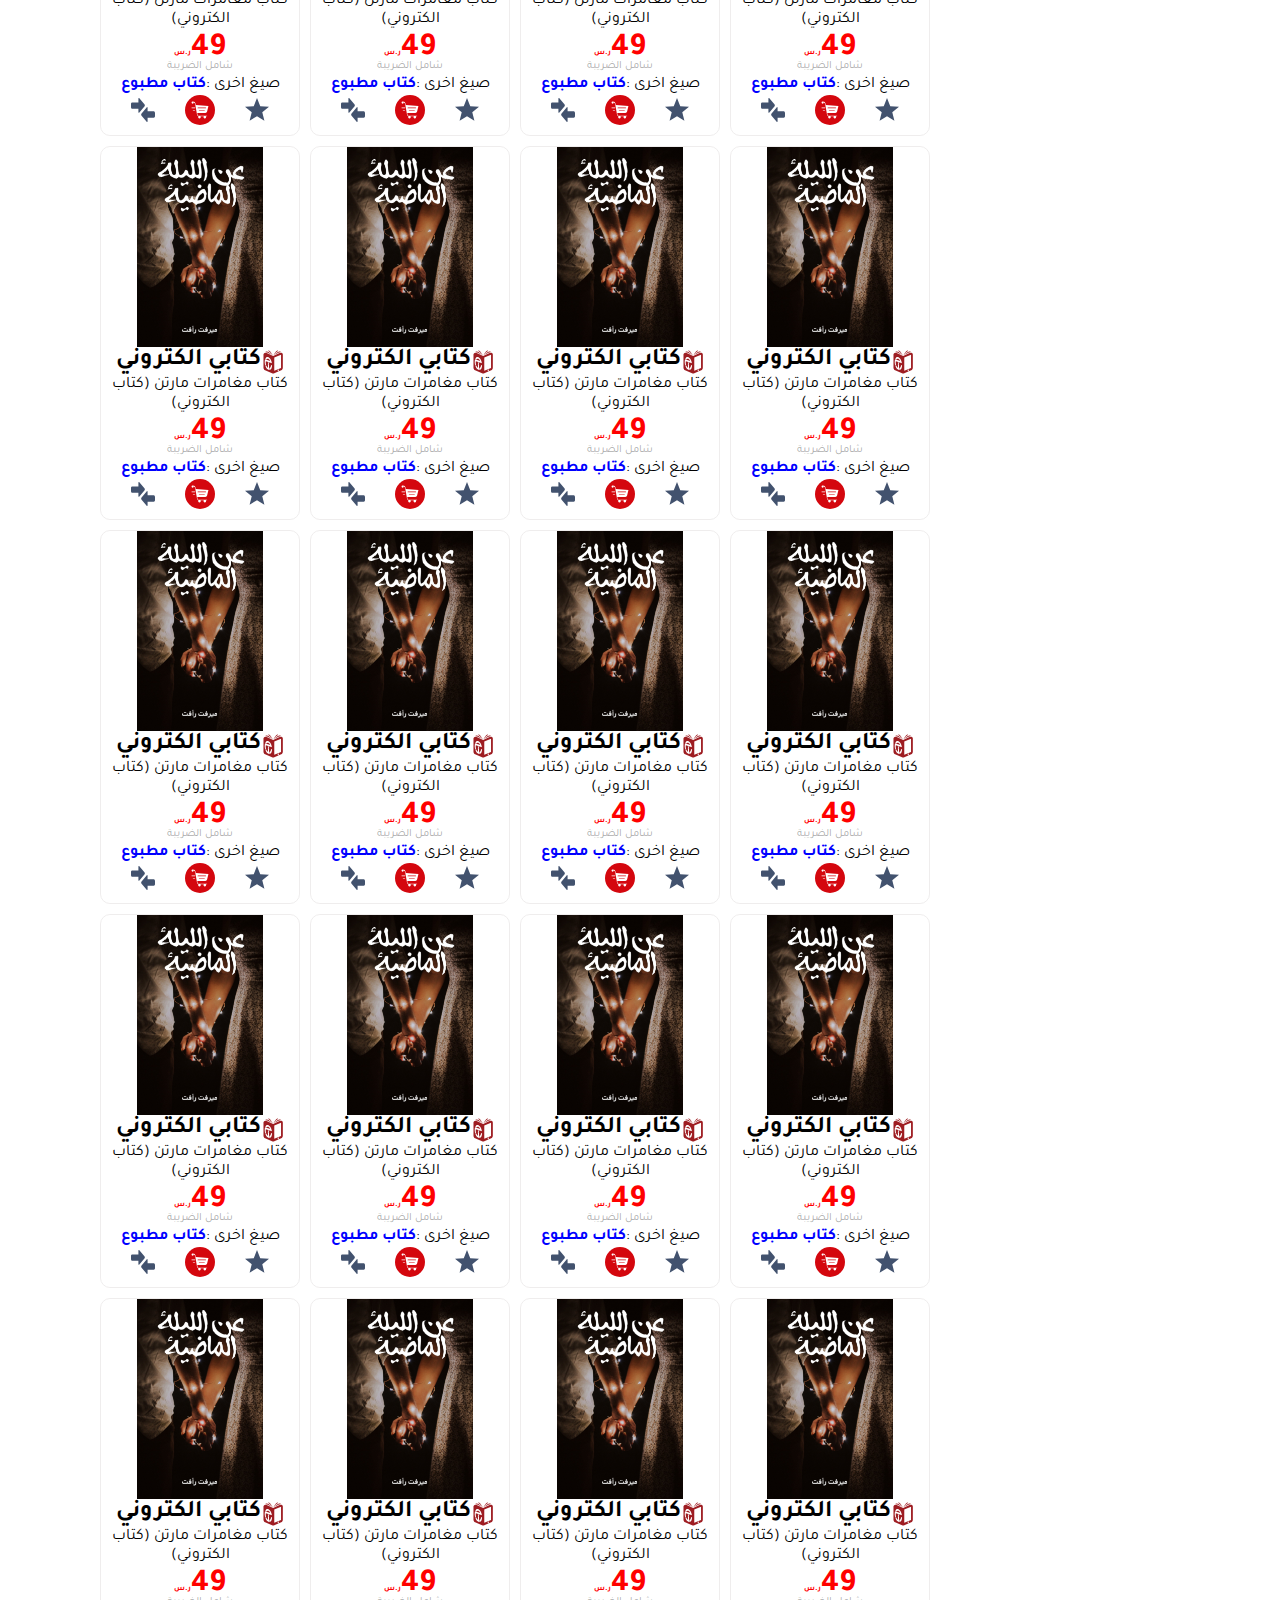
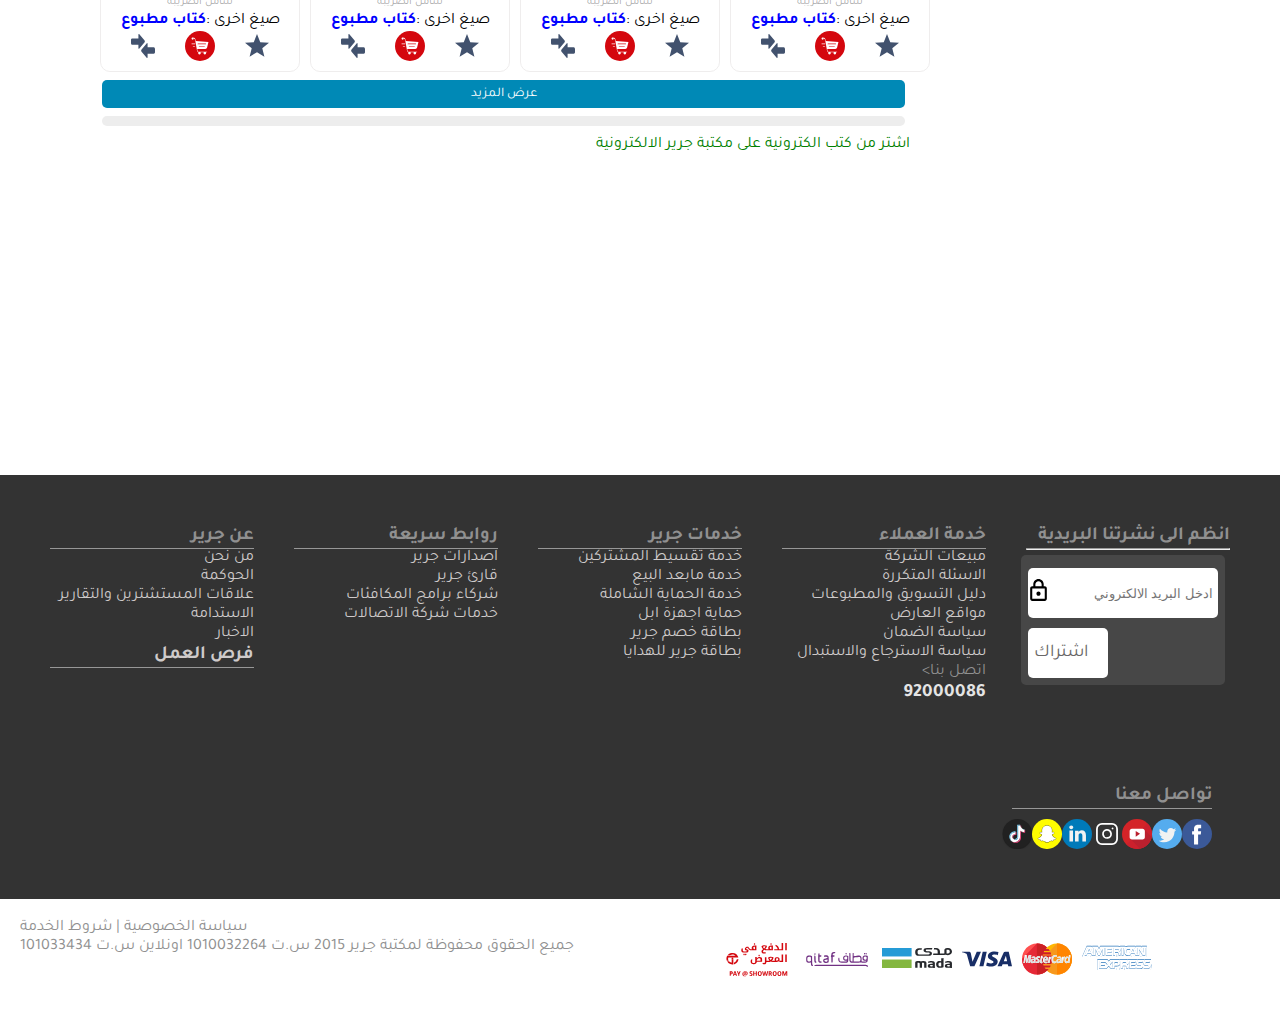
<file: categories.html>
<!DOCTYPE html>
<html lang="en">
  <head>
    <meta charset="UTF-8" />
    <meta http-equiv="X-UA-Compatible" content="IE=edge" />
    <meta name="viewport" content="width=device-width, initial-scale=1.0" />
    <link rel="stylesheet" href="css/style.css" />
    <link rel="stylesheet" href="css/mainOffer.css" />
    <link rel="stylesheet" href="css/slider.css" />
    <link rel="stylesheet" href="css/catogres.css">


    <title>categories</title>
  </head>
  <body class="body">

      <!-------------------- header --------------------------------------------------------->
      <header>
        <!--top header-->
        <div class="vnn"></div>
        <a href="javascript:void(0);" class="icon" onclick="myFunction()">
          <svg
            xmlns="http://www.w3.org/2000/svg"
            height="24px"
            viewBox="0 0 24 24"
            width="24px"
            fill="#000"
          >
            <path d="M0 0h24v24H0V0z" fill="none" />
            <path d="M3 18h18v-2H3v2zm0-5h18v-2H3v2zm0-7v2h18V6H3z" />
          </svg>
        </a>
        <nav>
          <div class="nv" id="nav">
            <div
              onclick="document.getElementById('id01').style.display='block'"
              style="cursor: pointer"
              class="item"
            >
              <div>
                <img src="assets/svg/enterAcount.svg" width="20" height="20" alt="icon" />
              </div>
              <div style="font-size: 0.8rem">ادخل لحسابك او سجل الان</div>
            </div>
  
            <a href="index.html" class="item">
              <div>
                <img src="assets/svg/star.svg" width="20" height="20" alt="icon" />
  
              </div>
              <div>الرئيسية</div>
            </a>
  
            <a href="about.html" class="item">
              <div>
                <img src="assets/svg/whoisus.svg" width="20" height="20" alt="icon" />
  
              </div>
              <div>من نحن</div>
            </a>
  
            <a href="#" class="item">
              <div>
                <img src="assets/svg/callus.svg" width="20" height="20" alt="icon" />
              </div>
              <div>اتصل بنا</div>
            </a>
  
            <a href="#" class="item">
              <div>
                <img src="assets/svg/help.svg" width="20" height="20" alt="icon" />
              </div>
              <div>المساعدة</div>
            </a>
  
            <a href="#" class="item">
              <div>
                <img src="assets/svg/privcey.svg" width="20" height="20" alt="icon" />
              </div>
              <div>سياسة الخصوصية</div>
            </a>
  
            <a href="#" class="item">
              <div>
                <img src="assets/svg/yemen.svg" width="20" height="20" alt="icon" />
              </div>
              <div>اليمن Yem</div>
            </a>
  
            <a href="#" class="item">
              <div>English</div>
              <div>
                <img src="assets/svg/english.svg" width="20" height="20" alt="icon" />
              </div>
            </a>
          </div>
        </nav>
        <!--second header-->
        <div class="second-header">
          <div style="display: flex; width: 80vw; position: relative;">
  
            <a href="cart.html" class="cart">
              <div id="counter-cart" style="position: absolute;top: -5px; border-radius: 50%; left: 1px; width: 20px; height: 20px; background-color: red; color: #fff; display: flex; align-items: center; justify-content: center; visibility: hidden;">0</div>
              <img src="assets/svg/searc-cart.svg" width="24" height="24" alt="icon"/>
            </a>
  
            <div class="search">
              <form>
                <input  onkeyup="search_cat()" 
                type="search" id="search" placeholder="البحث" />              <button type="submit">
                  <span class="material-icons-outlined">
                    <svg
                      xmlns="http://www.w3.org/2000/svg"
                      height="24px"
                      viewBox="0 0 24 24"
                      width="24px"
                      fill="#000000"
                    >
                      <path d="M0 0h24v24H0V0z" fill="none" />
                      <path
                        d="M15.5 14h-.79l-.28-.27C15.41 12.59 16 11.11 16 9.5 16 5.91 13.09 3 9.5 3S3 5.91 3 9.5 5.91 16 9.5 16c1.61 0 3.09-.59 4.23-1.57l.27.28v.79l5 4.99L20.49 19l-4.99-5zm-6 0C7.01 14 5 11.99 5 9.5S7.01 5 9.5 5 14 7.01 14 9.5 11.99 14 9.5 14z"
                      />
                    </svg>
                  </span>
                </button>
              </form>
            </div>
          </div>
          <div>
            <a href="index.html" class="logo">
              <img
                src="assets/home.png"
                class="logg"
                height="100px"
                width="100px"
                alt="icon"
              />
            </a>
          </div>
        </div>
      </header>
  
      <!-----------------  form modle ------------------------------>
  
      <div id="id01" class="modal">
        <form
          class="modal-content animate"
          action="/action_page.php"
          method="post"
        >
          <div class="container">
  
            <div style="display: flex; width: 100%; border-bottom: 1px solid rgba(51, 51, 51, 0.192); justify-content: center; align-items: center;margin-bottom: 5px; padding: 5px;">
              <h3>تسجيل الدخول</h3>
            </div>
            
            <input
              type="text"
              placeholder="البريد الالكتروني او رقم الجوال"
              name="uname"
              required
            />
  
  
            <div style="position: relative; width: 80%; ">
  
            <input type="password" style="width: 100%;" placeholder="كلمة السر" name="psw" required />
  
            <a href="#" style=" font-weight: bold; text-decoration: none ;position: absolute; color: rgb(58, 16, 196) ; left: 20px; top: 15px; z-index: 1;"><p>نسيت؟ </p></a>
          </div>
  
          
  
            <button type="submit">تسجيل الدخول</button>
          </div>
          <br/>
          <br/>
          <br/>
  
          <div style="display: flex; flex-direction: column; align-items: center; justify-content: center;">
            <p
          >
            ليس لديك حساب ؟
          </p>
          <button    onclick="document.getElementById('id02').style.display='block';document.getElementById('id01').style.display='none'"
          style="color: #333; width: 50%; background-color: #fff; display: flex; justify-content: center; box-shadow: 0px 0px 2px 1px rgba(51, 51, 51, 0.603);">
            انشاء حساب جديد
          </button>
  
            
          </div>
  
        </form>
      </div>
  
      <!-- --------    singup -------------->
      <div id="id02" class="modal2">
        <form
          class="modal-content animate"
          action="/action_page.php"
          method="post"
        >
          <div class="container">
            
            <div style="display: flex; width: 100%; border-bottom: 1px solid rgba(51, 51, 51, 0.192); justify-content: center; align-items: center;margin-bottom: 5px; padding: 5px;">
              <h3>انشاء حساب</h3>
            </div>
  
            <div style="display: flex; flex-direction: row; width: 80%; align-items: center;">
            <input type="text" placeholder="رقم الجوال" name="uname" required />
  
            <div style="position: relative; width: 50px;">
            
  
            <select placeholder="رقم الجوال"  required style="width: 80px; height: 40px; background-color: rgb(233, 232, 232);
            box-sizing: border-box;
            border: none;
            direction: rtl;
            border-radius: 5px;">
              <option> +970</option>
              <option>+967</option>
              <option>+966</option>
            </select>
            <img src="assets/svg/flag.svg" width="20" height="20" style="position: absolute; top: 9px; left: -9px;"/>
            <div style="position: absolute; right: 1px; top: 1px; font-size: 0.2rem;">رمز البلد</div>
          </div>
  
          </div>
  
            <div style="width: 80%; align-items: flex-start;">
            <p> سوف نرسل لك <samp style="font-weight: bold;" > رمز التحقق عن طريق رساله نصية</samp>   </p>
          </div>
            <button type="submit" style="background-color: rgb(223, 223, 223);font-size: 1rem; color: #333;" >ارسال رمز التحقق</button>
          
            <input type="text" placeholder="الاسم الاول" name="fname" required />
            <input type="text" placeholder="اسم العائلة" name="lname" required />
            <input
              type="text"
              placeholder="البريد الالكتروني"
              name="email"
              required
            />
            <input
              type="text"
              placeholder="تاكيد البريد الالكتروني"
              name="conf-email"
              required
            />
            <input type="password" placeholder="كلمة السر" name="psw" required />
            <div style="display: flex; flex-direction: column; justify-content: flex-start;width: 80%;margin-top: 10px;" >
              <div >
                <input type="checkbox" checked style="width: 20px; height: 20px;" />
                <label> اوافق <a style="text-decoration: none; color: #0089B6;" href="#"> على الشروط والاحكام </a> </label>
              </div>
              <div>
                <input type="checkbox"  checked style="width: 20px; height: 20px;" />
                <label> التسجيل للانضمام للنشرة البريدية </label>
              </div>
            </div>
           
  
            <button style="background-color: rgb(223, 223, 223);font-size: 1rem; color: #333;"  type="submit">
              انشاء حساب
            </button>
          </div>
  
          <div style="display: flex; flex-direction: row; align-items: center; justify-content: center; gap: 5px; margin-top: 50px;">
  
            <div
              
            >
               لديك حساب ؟
            </div>
            <div style="color: #0089B6; cursor: pointer;"  onclick="document.getElementById('id01').style.display='block' ;document.getElementById('id02').style.display='none'"
            >  تسجيل الدخول < </div>
  
          </div>
        </form>
      </div>
  
      <!------------------------------end header  ---------------------------------------------->

   <!------------------------ slider -------------------------------------------------->

   <div class="slideshow-container">
    <div class="mySlides fade">
      <div class="numbertext">1 / 3</div>
      <img src="assets/slid1.jpg" style="width: 100%; height: 300px;" />
      <div class="text">Caption Text</div>
    </div>

    <div class="mySlides fade">
      <div class="numbertext">2 / 3</div>
      <img src="assets/slid2.jpg" style="width: 100%; height: 300px;" />
      <div class="text">Caption Two</div>
    </div>

    <div class="mySlides fade">
      <div class="numbertext">3 / 3</div>
      <img src="assets/slid3.jpg" style="width: 100%; height: 300px;" />
      <div class="text">Caption Three</div>
    </div>

    <a class="prev" onclick="plusSlides(-1)">&#10094;</a>
    <a class="next" onclick="plusSlides(1)">&#10095;</a>
  </div>
  <br />

  <div style="text-align: center">
    <span class="dot" onclick="currentSlide(1)"></span>
    <span class="dot" onclick="currentSlide(2)"></span>
    <span class="dot" onclick="currentSlide(3)"></span>
  </div>


  <!-------------------- end slider --------------------->



    <!----------------********************----      main catgure      ---------------------**************************--------->

  
    <div class="father">

        <!-- start left-->
      <div  class="left-g">

        <div>  
      <div class="dtl-head">
        <a href="index.html">الرئيسية</a>
        <a href="#"> / الكتب العربية</a>
        <a href="#"> / كتب الكترونية</a>
      </div>
        </div>

        <div style="width: 300px; height: 70px; border: 1px solid green; display: flex; align-items: center; justify-content: center;font-size: 2rem; color: green;">
          <img src="assets/svg/svgexport-34.svg" width="30" height="30" style="margin-left: 5px;" />
          كتب الكترونية
        </div>

        <div style="align-items: center; width: 300px; height: 40px;padding: 5px; color: white; background-color: green; border-top-left-radius: 10px; border-top-right-radius: 10px; margin-top: 10px;" >
          تصفية النتائج
        </div>
        <div style="display: flex; flex-direction: row; justify-content: space-between; align-items: center; width: 300px; height: 40px;padding: 5px; color: rgb(53, 53, 53); background-color: rgb(225, 231, 225); border: none; border-bottom: 1px solid rgba(191, 191, 191, 0.529);" >
          <div>علامة تجارية</div>
          <div style="border: 1px solid #333; width: 20px; display: flex; align-items: center; justify-content: center;">-</div>
        </div>

        <div style="display: flex; flex-direction: row; justify-content: space-between; align-items: center; width: 300px; height: 40px;padding: 5px; color: rgb(53, 53, 53); background-color: rgb(225, 231, 225); border: none; border-bottom: 1px solid rgba(191, 191, 191, 0.529);" >
          <div> السعر</div>
          <div style="border: 1px solid #333; width: 20px; display: flex; align-items: center; justify-content: center;">-</div>
        </div>

        <div style="display: flex; flex-direction: column; justify-content: space-between; align-items: center; width: 300px; height: 60px;padding: 5px; color: rgb(53, 53, 53); background-color: rgb(255, 255, 255); border: none; border-bottom: 1px solid rgba(191, 191, 191, 0.529);" >
          <div style="position: relative;display: flex; align-items: center; width: 100%; padding-top: 10px;">
            <div style="width: 20px; height: 20px; background-color: red; border: none; position: absolute; right: 1px;"></div>
            <div style="width: 100%; height: 10px; background-color: gray; border: none;"></div>
            <div style="width: 20px; height: 20px; background-color: red; border: none; position: absolute; left:1px;"></div>

          </div>

          <div style="display: flex; flex-direction: row; justify-content: space-between; width: 100%;">
            
            <div>0<small>ر.س</small></div>
            <div>150<small>ر.س</small></div>
          </div>
        </div>

       <div style="display: flex; flex-direction: row; justify-content: space-between; align-items: center; width: 300px; height: 40px;padding: 5px; color: rgb(53, 53, 53); background-color: rgb(225, 231, 225); border: none; border-bottom: 1px solid rgba(191, 191, 191, 0.529);" >
          <div> صيغة الكتاب</div>
          <div style="border: 1px solid #333; width: 20px; display: flex; align-items: center; justify-content: center;">-</div>
        </div>


      </div>
        <!-- end left-->


      <!-- start right-->
      <div  class="right-g">

        <div style="display: flex; flex-direction: row;justify-content: flex-end; padding-left: 45px; margin-bottom: 10px; " >
          <div>الترتيب بحسب :</div>
          <div>  <select>
            <option>الرجاء الاخنيار</option>
            <option> السعر</option>
            <option> الفئة</option>
            <option> المحرر</option>
          </select>  </div>
        </div>

        <!-- start books-->
        <ol id='list' style="direction: rtl; width: 96%; list-style: none; " >
          <li class="animals">
        <div style="display: flex; flex-grow: 1; flex-wrap: wrap; gap: 10px; width: 100%; padding-right: 20px; ">

           <!--------------------------start card ---------------->
     
      <div class="mainOffer-card">
        <div>
          <a href="details.html"
            ><img class="mainOffer-img" src="assets/books/3.jpg"
          /></a>
        </div>
        <div class="mainOffer-title">
          <div>
            <img src="assets/svg/card-book.svg" width="24" height="24" />

          </div>
          <h2>كتابي الكتروني</h2>
        </div>
        <div class="mainOffer-deyail">
          <p style="text-align: center; margin-bottom: 10px">
            كتاب مغامرات مارتن (كتاب الكتروني)
          </p>
        </div>
        <div class="mainOffer-price">
          <h1 style="color: red">
            49<span style="font-size: 0.5rem">ر.س</span>
          </h1>
          <p style="font-size: 0.7rem; color: rgba(128, 128, 128, 0.664)">
            شامل الضريبة
          </p>
        </div>
        <div class="mainOffer-another">
          <p>صيغ اخرى :</p>
          <a href="#" style="text-decoration: none"
            ><p style="color: blue; font-weight: bold">كتاب مطبوع</p></a
          >
        </div>
        
        <div class="mainOffer-icon">
          <a href="#">
            <img src="assets/svg/star.svg" width="24" height="24" />
          </a>
          <div onclick="checkCart()" style="cursor: pointer;" >
            <img src="assets/svg/car.svg" width="30" height="30" />
          </div>
          <a href="#">
            <img src="assets/svg/card-arraw.svg" width="24" height="24" />
          </a>
        </div>
      </div>

      <!--end card ----->
       <!--------------------------start card ---------------->
       <div class="mainOffer-card">
        <div>
          <a href="details.html"
            ><img class="mainOffer-img" src="assets/books/3.jpg"
          /></a>
        </div>
        <div class="mainOffer-title">
          <div>
            <img src="assets/svg/card-book.svg" width="24" height="24" />

          </div>
          <h2>كتابي الكتروني</h2>
        </div>
        <div class="mainOffer-deyail">
          <p style="text-align: center; margin-bottom: 10px">
            كتاب مغامرات مارتن (كتاب الكتروني)
          </p>
        </div>
        <div class="mainOffer-price">
          <h1 style="color: red">
            49<span style="font-size: 0.5rem">ر.س</span>
          </h1>
          <p style="font-size: 0.7rem; color: rgba(128, 128, 128, 0.664)">
            شامل الضريبة
          </p>
        </div>
        <div class="mainOffer-another">
          <p>صيغ اخرى :</p>
          <a href="#" style="text-decoration: none"
            ><p style="color: blue; font-weight: bold">كتاب مطبوع</p></a
          >
        </div>
        
        <div class="mainOffer-icon">
          <a href="#">
            <img src="assets/svg/star.svg" width="24" height="24" />
          </a>
          <div onclick="checkCart()" style="cursor: pointer;" >
            <img src="assets/svg/car.svg" width="30" height="30" />
          </div>
          <a href="#">
            <img src="assets/svg/card-arraw.svg" width="24" height="24" />
          </a>
        </div>
      </div>

      <!--end card ----->
       <!--------------------------start card ---------------->
       <div class="mainOffer-card">
        <div>
          <a href="details.html"
            ><img class="mainOffer-img" src="assets/books/3.jpg"
          /></a>
        </div>
        <div class="mainOffer-title">
          <div>
            <img src="assets/svg/card-book.svg" width="24" height="24" />

          </div>
          <h2>كتابي الكتروني</h2>
        </div>
        <div class="mainOffer-deyail">
          <p style="text-align: center; margin-bottom: 10px">
            كتاب مغامرات مارتن (كتاب الكتروني)
          </p>
        </div>
        <div class="mainOffer-price">
          <h1 style="color: red">
            49<span style="font-size: 0.5rem">ر.س</span>
          </h1>
          <p style="font-size: 0.7rem; color: rgba(128, 128, 128, 0.664)">
            شامل الضريبة
          </p>
        </div>
        <div class="mainOffer-another">
          <p>صيغ اخرى :</p>
          <a href="#" style="text-decoration: none"
            ><p style="color: blue; font-weight: bold">كتاب مطبوع</p></a
          >
        </div>
        
        <div class="mainOffer-icon">
          <a href="#">
            <img src="assets/svg/star.svg" width="24" height="24" />
          </a>
          <div onclick="checkCart()" style="cursor: pointer;" >
            <img src="assets/svg/car.svg" width="30" height="30" />
          </div>
          <a href="#">
            <img src="assets/svg/card-arraw.svg" width="24" height="24" />
          </a>
        </div>
      </div>

      <!--end card ----->
       <!--------------------------start card ---------------->
       <div class="mainOffer-card">
        <div>
          <a href="details.html"
            ><img class="mainOffer-img" src="assets/books/3.jpg"
          /></a>
        </div>
        <div class="mainOffer-title">
          <div>
            <img src="assets/svg/card-book.svg" width="24" height="24" />

          </div>
          <h2>كتابي الكتروني</h2>
        </div>
        <div class="mainOffer-deyail">
          <p style="text-align: center; margin-bottom: 10px">
            كتاب مغامرات مارتن (كتاب الكتروني)
          </p>
        </div>
        <div class="mainOffer-price">
          <h1 style="color: red">
            49<span style="font-size: 0.5rem">ر.س</span>
          </h1>
          <p style="font-size: 0.7rem; color: rgba(128, 128, 128, 0.664)">
            شامل الضريبة
          </p>
        </div>
        <div class="mainOffer-another">
          <p>صيغ اخرى :</p>
          <a href="#" style="text-decoration: none"
            ><p style="color: blue; font-weight: bold">كتاب مطبوع</p></a
          >
        </div>
        
        <div class="mainOffer-icon">
          <a href="#">
            <img src="assets/svg/star.svg" width="24" height="24" />
          </a>
          <div onclick="checkCart()" style="cursor: pointer;" >
            <img src="assets/svg/car.svg" width="30" height="30" />
          </div>
          <a href="#">
            <img src="assets/svg/card-arraw.svg" width="24" height="24" />
          </a>
        </div>
      </div>

      <!--end card ----->
       <!--------------------------start card ---------------->
       <div class="mainOffer-card">
        <div>
          <a href="details.html"
            ><img class="mainOffer-img" src="assets/books/3.jpg"
          /></a>
        </div>
        <div class="mainOffer-title">
          <div>
            <img src="assets/svg/card-book.svg" width="24" height="24" />

          </div>
          <h2>كتابي الكتروني</h2>
        </div>
        <div class="mainOffer-deyail">
          <p style="text-align: center; margin-bottom: 10px">
            كتاب مغامرات مارتن (كتاب الكتروني)
          </p>
        </div>
        <div class="mainOffer-price">
          <h1 style="color: red">
            49<span style="font-size: 0.5rem">ر.س</span>
          </h1>
          <p style="font-size: 0.7rem; color: rgba(128, 128, 128, 0.664)">
            شامل الضريبة
          </p>
        </div>
        <div class="mainOffer-another">
          <p>صيغ اخرى :</p>
          <a href="#" style="text-decoration: none"
            ><p style="color: blue; font-weight: bold">كتاب مطبوع</p></a
          >
        </div>
        
        <div class="mainOffer-icon">
          <a href="#">
            <img src="assets/svg/star.svg" width="24" height="24" />
          </a>
          <div onclick="checkCart()" style="cursor: pointer;" >
            <img src="assets/svg/car.svg" width="30" height="30" />
          </div>
          <a href="#">
            <img src="assets/svg/card-arraw.svg" width="24" height="24" />
          </a>
        </div>
      </div>

      <!--end card -----> <!--------------------------start card ---------------->
      <div class="mainOffer-card">
        <div>
          <a href="details.html"
            ><img class="mainOffer-img" src="assets/books/3.jpg"
          /></a>
        </div>
        <div class="mainOffer-title">
          <div>
            <img src="assets/svg/card-book.svg" width="24" height="24" />

          </div>
          <h2>كتابي الكتروني</h2>
        </div>
        <div class="mainOffer-deyail">
          <p style="text-align: center; margin-bottom: 10px">
            كتاب مغامرات مارتن (كتاب الكتروني)
          </p>
        </div>
        <div class="mainOffer-price">
          <h1 style="color: red">
            49<span style="font-size: 0.5rem">ر.س</span>
          </h1>
          <p style="font-size: 0.7rem; color: rgba(128, 128, 128, 0.664)">
            شامل الضريبة
          </p>
        </div>
        <div class="mainOffer-another">
          <p>صيغ اخرى :</p>
          <a href="#" style="text-decoration: none"
            ><p style="color: blue; font-weight: bold">كتاب مطبوع</p></a
          >
        </div>
        
        <div class="mainOffer-icon">
          <a href="#">
            <img src="assets/svg/star.svg" width="24" height="24" />
          </a>
          <div onclick="checkCart()" style="cursor: pointer;" >
            <img src="assets/svg/car.svg" width="30" height="30" />
          </div>
          <a href="#">
            <img src="assets/svg/card-arraw.svg" width="24" height="24" />
          </a>
        </div>
      </div>

      <!--end card -----> <!--------------------------start card ---------------->
      <div class="mainOffer-card">
        <div>
          <a href="details.html"
            ><img class="mainOffer-img" src="assets/books/3.jpg"
          /></a>
        </div>
        <div class="mainOffer-title">
          <div>
            <img src="assets/svg/card-book.svg" width="24" height="24" />

          </div>
          <h2>كتابي الكتروني</h2>
        </div>
        <div class="mainOffer-deyail">
          <p style="text-align: center; margin-bottom: 10px">
            كتاب مغامرات مارتن (كتاب الكتروني)
          </p>
        </div>
        <div class="mainOffer-price">
          <h1 style="color: red">
            49<span style="font-size: 0.5rem">ر.س</span>
          </h1>
          <p style="font-size: 0.7rem; color: rgba(128, 128, 128, 0.664)">
            شامل الضريبة
          </p>
        </div>
        <div class="mainOffer-another">
          <p>صيغ اخرى :</p>
          <a href="#" style="text-decoration: none"
            ><p style="color: blue; font-weight: bold">كتاب مطبوع</p></a
          >
        </div>
        
        <div class="mainOffer-icon">
          <a href="#">
            <img src="assets/svg/star.svg" width="24" height="24" />
          </a>
          <div onclick="checkCart()" style="cursor: pointer;" >
            <img src="assets/svg/car.svg" width="30" height="30" />
          </div>
          <a href="#">
            <img src="assets/svg/card-arraw.svg" width="24" height="24" />
          </a>
        </div>
      </div>

      <!--end card -----> <!--------------------------start card ---------------->
      <div class="mainOffer-card">
        <div>
          <a href="details.html"
            ><img class="mainOffer-img" src="assets/books/3.jpg"
          /></a>
        </div>
        <div class="mainOffer-title">
          <div>
            <img src="assets/svg/card-book.svg" width="24" height="24" />

          </div>
          <h2>كتابي الكتروني</h2>
        </div>
        <div class="mainOffer-deyail">
          <p style="text-align: center; margin-bottom: 10px">
            كتاب مغامرات مارتن (كتاب الكتروني)
          </p>
        </div>
        <div class="mainOffer-price">
          <h1 style="color: red">
            49<span style="font-size: 0.5rem">ر.س</span>
          </h1>
          <p style="font-size: 0.7rem; color: rgba(128, 128, 128, 0.664)">
            شامل الضريبة
          </p>
        </div>
        <div class="mainOffer-another">
          <p>صيغ اخرى :</p>
          <a href="#" style="text-decoration: none"
            ><p style="color: blue; font-weight: bold">كتاب مطبوع</p></a
          >
        </div>
        
        <div class="mainOffer-icon">
          <a href="#">
            <img src="assets/svg/star.svg" width="24" height="24" />
          </a>
          <div onclick="checkCart()" style="cursor: pointer;" >
            <img src="assets/svg/car.svg" width="30" height="30" />
          </div>
          <a href="#">
            <img src="assets/svg/card-arraw.svg" width="24" height="24" />
          </a>
        </div>
      </div>

      <!--end card -----> <!--------------------------start card ---------------->
      <div class="mainOffer-card">
        <div>
          <a href="details.html"
            ><img class="mainOffer-img" src="assets/books/3.jpg"
          /></a>
        </div>
        <div class="mainOffer-title">
          <div>
            <img src="assets/svg/card-book.svg" width="24" height="24" />

          </div>
          <h2>كتابي الكتروني</h2>
        </div>
        <div class="mainOffer-deyail">
          <p style="text-align: center; margin-bottom: 10px">
            كتاب مغامرات مارتن (كتاب الكتروني)
          </p>
        </div>
        <div class="mainOffer-price">
          <h1 style="color: red">
            49<span style="font-size: 0.5rem">ر.س</span>
          </h1>
          <p style="font-size: 0.7rem; color: rgba(128, 128, 128, 0.664)">
            شامل الضريبة
          </p>
        </div>
        <div class="mainOffer-another">
          <p>صيغ اخرى :</p>
          <a href="#" style="text-decoration: none"
            ><p style="color: blue; font-weight: bold">كتاب مطبوع</p></a
          >
        </div>
        
        <div class="mainOffer-icon">
          <a href="#">
            <img src="assets/svg/star.svg" width="24" height="24" />
          </a>
          <div onclick="checkCart()" style="cursor: pointer;" >
            <img src="assets/svg/car.svg" width="30" height="30" />
          </div>
          <a href="#">
            <img src="assets/svg/card-arraw.svg" width="24" height="24" />
          </a>
        </div>
      </div>

      <!--end card -----> <!--------------------------start card ---------------->
      <div class="mainOffer-card">
        <div>
          <a href="details.html"
            ><img class="mainOffer-img" src="assets/books/3.jpg"
          /></a>
        </div>
        <div class="mainOffer-title">
          <div>
            <img src="assets/svg/card-book.svg" width="24" height="24" />

          </div>
          <h2>كتابي الكتروني</h2>
        </div>
        <div class="mainOffer-deyail">
          <p style="text-align: center; margin-bottom: 10px">
            كتاب مغامرات مارتن (كتاب الكتروني)
          </p>
        </div>
        <div class="mainOffer-price">
          <h1 style="color: red">
            49<span style="font-size: 0.5rem">ر.س</span>
          </h1>
          <p style="font-size: 0.7rem; color: rgba(128, 128, 128, 0.664)">
            شامل الضريبة
          </p>
        </div>
        <div class="mainOffer-another">
          <p>صيغ اخرى :</p>
          <a href="#" style="text-decoration: none"
            ><p style="color: blue; font-weight: bold">كتاب مطبوع</p></a
          >
        </div>
        
        <div class="mainOffer-icon">
          <a href="#">
            <img src="assets/svg/star.svg" width="24" height="24" />
          </a>
          <div onclick="checkCart()" style="cursor: pointer;" >
            <img src="assets/svg/car.svg" width="30" height="30" />
          </div>
          <a href="#">
            <img src="assets/svg/card-arraw.svg" width="24" height="24" />
          </a>
        </div>
      </div>

      <!--end card -----> <!--------------------------start card ---------------->
      <div class="mainOffer-card">
        <div>
          <a href="details.html"
            ><img class="mainOffer-img" src="assets/books/3.jpg"
          /></a>
        </div>
        <div class="mainOffer-title">
          <div>
            <img src="assets/svg/card-book.svg" width="24" height="24" />

          </div>
          <h2>كتابي الكتروني</h2>
        </div>
        <div class="mainOffer-deyail">
          <p style="text-align: center; margin-bottom: 10px">
            كتاب مغامرات مارتن (كتاب الكتروني)
          </p>
        </div>
        <div class="mainOffer-price">
          <h1 style="color: red">
            49<span style="font-size: 0.5rem">ر.س</span>
          </h1>
          <p style="font-size: 0.7rem; color: rgba(128, 128, 128, 0.664)">
            شامل الضريبة
          </p>
        </div>
        <div class="mainOffer-another">
          <p>صيغ اخرى :</p>
          <a href="#" style="text-decoration: none"
            ><p style="color: blue; font-weight: bold">كتاب مطبوع</p></a
          >
        </div>
        
        <div class="mainOffer-icon">
          <a href="#">
            <img src="assets/svg/star.svg" width="24" height="24" />
          </a>
          <div onclick="checkCart()" style="cursor: pointer;" >
            <img src="assets/svg/car.svg" width="30" height="30" />
          </div>
          <a href="#">
            <img src="assets/svg/card-arraw.svg" width="24" height="24" />
          </a>
        </div>
      </div>

      <!--end card ----->
       <!--------------------------start card ---------------->
       <div class="mainOffer-card">
        <div>
          <a href="details.html"
            ><img class="mainOffer-img" src="assets/books/3.jpg"
          /></a>
        </div>
        <div class="mainOffer-title">
          <div>
            <img src="assets/svg/card-book.svg" width="24" height="24" />

          </div>
          <h2>كتابي الكتروني</h2>
        </div>
        <div class="mainOffer-deyail">
          <p style="text-align: center; margin-bottom: 10px">
            كتاب مغامرات مارتن (كتاب الكتروني)
          </p>
        </div>
        <div class="mainOffer-price">
          <h1 style="color: red">
            49<span style="font-size: 0.5rem">ر.س</span>
          </h1>
          <p style="font-size: 0.7rem; color: rgba(128, 128, 128, 0.664)">
            شامل الضريبة
          </p>
        </div>
        <div class="mainOffer-another">
          <p>صيغ اخرى :</p>
          <a href="#" style="text-decoration: none"
            ><p style="color: blue; font-weight: bold">كتاب مطبوع</p></a
          >
        </div>
        
        <div class="mainOffer-icon">
          <a href="#">
            <img src="assets/svg/star.svg" width="24" height="24" />
          </a>
          <div onclick="checkCart()" style="cursor: pointer;" >
            <img src="assets/svg/car.svg" width="30" height="30" />
          </div>
          <a href="#">
            <img src="assets/svg/card-arraw.svg" width="24" height="24" />
          </a>
        </div>
      </div>

      <!--end card -----> <!--------------------------start card ---------------->
      <div class="mainOffer-card">
        <div>
          <a href="details.html"
            ><img class="mainOffer-img" src="assets/books/3.jpg"
          /></a>
        </div>
        <div class="mainOffer-title">
          <div>
            <img src="assets/svg/card-book.svg" width="24" height="24" />

          </div>
          <h2>كتابي الكتروني</h2>
        </div>
        <div class="mainOffer-deyail">
          <p style="text-align: center; margin-bottom: 10px">
            كتاب مغامرات مارتن (كتاب الكتروني)
          </p>
        </div>
        <div class="mainOffer-price">
          <h1 style="color: red">
            49<span style="font-size: 0.5rem">ر.س</span>
          </h1>
          <p style="font-size: 0.7rem; color: rgba(128, 128, 128, 0.664)">
            شامل الضريبة
          </p>
        </div>
        <div class="mainOffer-another">
          <p>صيغ اخرى :</p>
          <a href="#" style="text-decoration: none"
            ><p style="color: blue; font-weight: bold">كتاب مطبوع</p></a
          >
        </div>
        
        <div class="mainOffer-icon">
          <a href="#">
            <img src="assets/svg/star.svg" width="24" height="24" />
          </a>
          <div onclick="checkCart()" style="cursor: pointer;" >
            <img src="assets/svg/car.svg" width="30" height="30" />
          </div>
          <a href="#">
            <img src="assets/svg/card-arraw.svg" width="24" height="24" />
          </a>
        </div>
      </div>

      <!--end card -----> <!--------------------------start card ---------------->
      <div class="mainOffer-card">
        <div>
          <a href="details.html"
            ><img class="mainOffer-img" src="assets/books/3.jpg"
          /></a>
        </div>
        <div class="mainOffer-title">
          <div>
            <img src="assets/svg/card-book.svg" width="24" height="24" />

          </div>
          <h2>كتابي الكتروني</h2>
        </div>
        <div class="mainOffer-deyail">
          <p style="text-align: center; margin-bottom: 10px">
            كتاب مغامرات مارتن (كتاب الكتروني)
          </p>
        </div>
        <div class="mainOffer-price">
          <h1 style="color: red">
            49<span style="font-size: 0.5rem">ر.س</span>
          </h1>
          <p style="font-size: 0.7rem; color: rgba(128, 128, 128, 0.664)">
            شامل الضريبة
          </p>
        </div>
        <div class="mainOffer-another">
          <p>صيغ اخرى :</p>
          <a href="#" style="text-decoration: none"
            ><p style="color: blue; font-weight: bold">كتاب مطبوع</p></a
          >
        </div>
        
        <div class="mainOffer-icon">
          <a href="#">
            <img src="assets/svg/star.svg" width="24" height="24" />
          </a>
          <div onclick="checkCart()" style="cursor: pointer;" >
            <img src="assets/svg/car.svg" width="30" height="30" />
          </div>
          <a href="#">
            <img src="assets/svg/card-arraw.svg" width="24" height="24" />
          </a>
        </div>
      </div>

      <!--end card -----> <!--------------------------start card ---------------->
      <div class="mainOffer-card">
        <div>
          <a href="details.html"
            ><img class="mainOffer-img" src="assets/books/3.jpg"
          /></a>
        </div>
        <div class="mainOffer-title">
          <div>
            <img src="assets/svg/card-book.svg" width="24" height="24" />

          </div>
          <h2>كتابي الكتروني</h2>
        </div>
        <div class="mainOffer-deyail">
          <p style="text-align: center; margin-bottom: 10px">
            كتاب مغامرات مارتن (كتاب الكتروني)
          </p>
        </div>
        <div class="mainOffer-price">
          <h1 style="color: red">
            49<span style="font-size: 0.5rem">ر.س</span>
          </h1>
          <p style="font-size: 0.7rem; color: rgba(128, 128, 128, 0.664)">
            شامل الضريبة
          </p>
        </div>
        <div class="mainOffer-another">
          <p>صيغ اخرى :</p>
          <a href="#" style="text-decoration: none"
            ><p style="color: blue; font-weight: bold">كتاب مطبوع</p></a
          >
        </div>
        
        <div class="mainOffer-icon">
          <a href="#">
            <img src="assets/svg/star.svg" width="24" height="24" />
          </a>
          <div onclick="checkCart()" style="cursor: pointer;" >
            <img src="assets/svg/car.svg" width="30" height="30" />
          </div>
          <a href="#">
            <img src="assets/svg/card-arraw.svg" width="24" height="24" />
          </a>
        </div>
      </div>

      <!--end card -----> <!--------------------------start card ---------------->
      <div class="mainOffer-card">
        <div>
          <a href="details.html"
            ><img class="mainOffer-img" src="assets/books/3.jpg"
          /></a>
        </div>
        <div class="mainOffer-title">
          <div>
            <img src="assets/svg/card-book.svg" width="24" height="24" />

          </div>
          <h2>كتابي الكتروني</h2>
        </div>
        <div class="mainOffer-deyail">
          <p style="text-align: center; margin-bottom: 10px">
            كتاب مغامرات مارتن (كتاب الكتروني)
          </p>
        </div>
        <div class="mainOffer-price">
          <h1 style="color: red">
            49<span style="font-size: 0.5rem">ر.س</span>
          </h1>
          <p style="font-size: 0.7rem; color: rgba(128, 128, 128, 0.664)">
            شامل الضريبة
          </p>
        </div>
        <div class="mainOffer-another">
          <p>صيغ اخرى :</p>
          <a href="#" style="text-decoration: none"
            ><p style="color: blue; font-weight: bold">كتاب مطبوع</p></a
          >
        </div>
        
        <div class="mainOffer-icon">
          <a href="#">
            <img src="assets/svg/star.svg" width="24" height="24" />
          </a>
          <div onclick="checkCart()" style="cursor: pointer;" >
            <img src="assets/svg/car.svg" width="30" height="30" />
          </div>
          <a href="#">
            <img src="assets/svg/card-arraw.svg" width="24" height="24" />
          </a>
        </div>
      </div>

      <!--end card -----> <!--------------------------start card ---------------->
      <div class="mainOffer-card">
        <div>
          <a href="details.html"
            ><img class="mainOffer-img" src="assets/books/3.jpg"
          /></a>
        </div>
        <div class="mainOffer-title">
          <div>
            <img src="assets/svg/card-book.svg" width="24" height="24" />

          </div>
          <h2>كتابي الكتروني</h2>
        </div>
        <div class="mainOffer-deyail">
          <p style="text-align: center; margin-bottom: 10px">
            كتاب مغامرات مارتن (كتاب الكتروني)
          </p>
        </div>
        <div class="mainOffer-price">
          <h1 style="color: red">
            49<span style="font-size: 0.5rem">ر.س</span>
          </h1>
          <p style="font-size: 0.7rem; color: rgba(128, 128, 128, 0.664)">
            شامل الضريبة
          </p>
        </div>
        <div class="mainOffer-another">
          <p>صيغ اخرى :</p>
          <a href="#" style="text-decoration: none"
            ><p style="color: blue; font-weight: bold">كتاب مطبوع</p></a
          >
        </div>
        
        <div class="mainOffer-icon">
          <a href="#">
            <img src="assets/svg/star.svg" width="24" height="24" />
          </a>
          <div onclick="checkCart()" style="cursor: pointer;" >
            <img src="assets/svg/car.svg" width="30" height="30" />
          </div>
          <a href="#">
            <img src="assets/svg/card-arraw.svg" width="24" height="24" />
          </a>
        </div>
      </div>

      <!--end card -----> <!--------------------------start card ---------------->
      <div class="mainOffer-card">
        <div>
          <a href="details.html"
            ><img class="mainOffer-img" src="assets/books/3.jpg"
          /></a>
        </div>
        <div class="mainOffer-title">
          <div>
            <img src="assets/svg/card-book.svg" width="24" height="24" />

          </div>
          <h2>كتابي الكتروني</h2>
        </div>
        <div class="mainOffer-deyail">
          <p style="text-align: center; margin-bottom: 10px">
            كتاب مغامرات مارتن (كتاب الكتروني)
          </p>
        </div>
        <div class="mainOffer-price">
          <h1 style="color: red">
            49<span style="font-size: 0.5rem">ر.س</span>
          </h1>
          <p style="font-size: 0.7rem; color: rgba(128, 128, 128, 0.664)">
            شامل الضريبة
          </p>
        </div>
        <div class="mainOffer-another">
          <p>صيغ اخرى :</p>
          <a href="#" style="text-decoration: none"
            ><p style="color: blue; font-weight: bold">كتاب مطبوع</p></a
          >
        </div>
        
        <div class="mainOffer-icon">
          <a href="#">
            <img src="assets/svg/star.svg" width="24" height="24" />
          </a>
          <div onclick="checkCart()" style="cursor: pointer;" >
            <img src="assets/svg/car.svg" width="30" height="30" />
          </div>
          <a href="#">
            <img src="assets/svg/card-arraw.svg" width="24" height="24" />
          </a>
        </div>
      </div>

      <!--end card -----> <!--------------------------start card ---------------->
      <div class="mainOffer-card">
        <div>
          <a href="details.html"
            ><img class="mainOffer-img" src="assets/books/3.jpg"
          /></a>
        </div>
        <div class="mainOffer-title">
          <div>
            <img src="assets/svg/card-book.svg" width="24" height="24" />

          </div>
          <h2>كتابي الكتروني</h2>
        </div>
        <div class="mainOffer-deyail">
          <p style="text-align: center; margin-bottom: 10px">
            كتاب مغامرات مارتن (كتاب الكتروني)
          </p>
        </div>
        <div class="mainOffer-price">
          <h1 style="color: red">
            49<span style="font-size: 0.5rem">ر.س</span>
          </h1>
          <p style="font-size: 0.7rem; color: rgba(128, 128, 128, 0.664)">
            شامل الضريبة
          </p>
        </div>
        <div class="mainOffer-another">
          <p>صيغ اخرى :</p>
          <a href="#" style="text-decoration: none"
            ><p style="color: blue; font-weight: bold">كتاب مطبوع</p></a
          >
        </div>
        
        <div class="mainOffer-icon">
          <a href="#">
            <img src="assets/svg/star.svg" width="24" height="24" />
          </a>
          <div onclick="checkCart()" style="cursor: pointer;" >
            <img src="assets/svg/car.svg" width="30" height="30" />
          </div>
          <a href="#">
            <img src="assets/svg/card-arraw.svg" width="24" height="24" />
          </a>
        </div>
      </div>

      <!--end card -----> <!--------------------------start card ---------------->
      <div class="mainOffer-card">
        <div>
          <a href="details.html"
            ><img class="mainOffer-img" src="assets/books/3.jpg"
          /></a>
        </div>
        <div class="mainOffer-title">
          <div>
            <img src="assets/svg/card-book.svg" width="24" height="24" />

          </div>
          <h2>كتابي الكتروني</h2>
        </div>
        <div class="mainOffer-deyail">
          <p style="text-align: center; margin-bottom: 10px">
            كتاب مغامرات مارتن (كتاب الكتروني)
          </p>
        </div>
        <div class="mainOffer-price">
          <h1 style="color: red">
            49<span style="font-size: 0.5rem">ر.س</span>
          </h1>
          <p style="font-size: 0.7rem; color: rgba(128, 128, 128, 0.664)">
            شامل الضريبة
          </p>
        </div>
        <div class="mainOffer-another">
          <p>صيغ اخرى :</p>
          <a href="#" style="text-decoration: none"
            ><p style="color: blue; font-weight: bold">كتاب مطبوع</p></a
          >
        </div>
        
        <div class="mainOffer-icon">
          <a href="#">
            <img src="assets/svg/star.svg" width="24" height="24" />
          </a>
          <div onclick="checkCart()" style="cursor: pointer;" >
            <img src="assets/svg/car.svg" width="30" height="30" />
          </div>
          <a href="#">
            <img src="assets/svg/card-arraw.svg" width="24" height="24" />
          </a>
        </div>
      </div>

      <!--end card -----> <!--------------------------start card ---------------->
      <div class="mainOffer-card">
        <div>
          <a href="details.html"
            ><img class="mainOffer-img" src="assets/books/3.jpg"
          /></a>
        </div>
        <div class="mainOffer-title">
          <div>
            <img src="assets/svg/card-book.svg" width="24" height="24" />

          </div>
          <h2>كتابي الكتروني</h2>
        </div>
        <div class="mainOffer-deyail">
          <p style="text-align: center; margin-bottom: 10px">
            كتاب مغامرات مارتن (كتاب الكتروني)
          </p>
        </div>
        <div class="mainOffer-price">
          <h1 style="color: red">
            49<span style="font-size: 0.5rem">ر.س</span>
          </h1>
          <p style="font-size: 0.7rem; color: rgba(128, 128, 128, 0.664)">
            شامل الضريبة
          </p>
        </div>
        <div class="mainOffer-another">
          <p>صيغ اخرى :</p>
          <a href="#" style="text-decoration: none"
            ><p style="color: blue; font-weight: bold">كتاب مطبوع</p></a
          >
        </div>
        
        <div class="mainOffer-icon">
          <a href="#">
            <img src="assets/svg/star.svg" width="24" height="24" />
          </a>
          <div onclick="checkCart()" style="cursor: pointer;" >
            <img src="assets/svg/car.svg" width="30" height="30" />
          </div>
          <a href="#">
            <img src="assets/svg/card-arraw.svg" width="24" height="24" />
          </a>
        </div>
      </div>

      <!--end card -----> <!--------------------------start card ---------------->
      <div class="mainOffer-card">
        <div>
          <a href="details.html"
            ><img class="mainOffer-img" src="assets/books/3.jpg"
          /></a>
        </div>
        <div class="mainOffer-title">
          <div>
            <img src="assets/svg/card-book.svg" width="24" height="24" />

          </div>
          <h2>كتابي الكتروني</h2>
        </div>
        <div class="mainOffer-deyail">
          <p style="text-align: center; margin-bottom: 10px">
            كتاب مغامرات مارتن (كتاب الكتروني)
          </p>
        </div>
        <div class="mainOffer-price">
          <h1 style="color: red">
            49<span style="font-size: 0.5rem">ر.س</span>
          </h1>
          <p style="font-size: 0.7rem; color: rgba(128, 128, 128, 0.664)">
            شامل الضريبة
          </p>
        </div>
        <div class="mainOffer-another">
          <p>صيغ اخرى :</p>
          <a href="#" style="text-decoration: none"
            ><p style="color: blue; font-weight: bold">كتاب مطبوع</p></a
          >
        </div>
        
        <div class="mainOffer-icon">
          <a href="#">
            <img src="assets/svg/star.svg" width="24" height="24" />
          </a>
          <div onclick="checkCart()" style="cursor: pointer;" >
            <img src="assets/svg/car.svg" width="30" height="30" />
          </div>
          <a href="#">
            <img src="assets/svg/card-arraw.svg" width="24" height="24" />
          </a>
        </div>
      </div>

      <!--end card -----> <!--------------------------start card ---------------->
      <div class="mainOffer-card">
        <div>
          <a href="details.html"
            ><img class="mainOffer-img" src="assets/books/3.jpg"
          /></a>
        </div>
        <div class="mainOffer-title">
          <div>
            <img src="assets/svg/card-book.svg" width="24" height="24" />

          </div>
          <h2>كتابي الكتروني</h2>
        </div>
        <div class="mainOffer-deyail">
          <p style="text-align: center; margin-bottom: 10px">
            كتاب مغامرات مارتن (كتاب الكتروني)
          </p>
        </div>
        <div class="mainOffer-price">
          <h1 style="color: red">
            49<span style="font-size: 0.5rem">ر.س</span>
          </h1>
          <p style="font-size: 0.7rem; color: rgba(128, 128, 128, 0.664)">
            شامل الضريبة
          </p>
        </div>
        <div class="mainOffer-another">
          <p>صيغ اخرى :</p>
          <a href="#" style="text-decoration: none"
            ><p style="color: blue; font-weight: bold">كتاب مطبوع</p></a
          >
        </div>
        
        <div class="mainOffer-icon">
          <a href="#">
            <img src="assets/svg/star.svg" width="24" height="24" />
          </a>
          <div onclick="checkCart()" style="cursor: pointer;" >
            <img src="assets/svg/car.svg" width="30" height="30" />
          </div>
          <a href="#">
            <img src="assets/svg/card-arraw.svg" width="24" height="24" />
          </a>
        </div>
      </div>

      <!--end card -----> <!--------------------------start card ---------------->
      <div class="mainOffer-card">
        <div>
          <a href="details.html"
            ><img class="mainOffer-img" src="assets/books/3.jpg"
          /></a>
        </div>
        <div class="mainOffer-title">
          <div>
            <img src="assets/svg/card-book.svg" width="24" height="24" />

          </div>
          <h2>كتابي الكتروني</h2>
        </div>
        <div class="mainOffer-deyail">
          <p style="text-align: center; margin-bottom: 10px">
            كتاب مغامرات مارتن (كتاب الكتروني)
          </p>
        </div>
        <div class="mainOffer-price">
          <h1 style="color: red">
            49<span style="font-size: 0.5rem">ر.س</span>
          </h1>
          <p style="font-size: 0.7rem; color: rgba(128, 128, 128, 0.664)">
            شامل الضريبة
          </p>
        </div>
        <div class="mainOffer-another">
          <p>صيغ اخرى :</p>
          <a href="#" style="text-decoration: none"
            ><p style="color: blue; font-weight: bold">كتاب مطبوع</p></a
          >
        </div>
        
        <div class="mainOffer-icon">
          <a href="#">
            <img src="assets/svg/star.svg" width="24" height="24" />
          </a>
          <div onclick="checkCart()" style="cursor: pointer;" >
            <img src="assets/svg/car.svg" width="30" height="30" />
          </div>
          <a href="#">
            <img src="assets/svg/card-arraw.svg" width="24" height="24" />
          </a>
        </div>
      </div>

      <!--end card -----> <!--------------------------start card ---------------->
      <div class="mainOffer-card">
        <div>
          <a href="details.html"
            ><img class="mainOffer-img" src="assets/books/3.jpg"
          /></a>
        </div>
        <div class="mainOffer-title">
          <div>
            <img src="assets/svg/card-book.svg" width="24" height="24" />

          </div>
          <h2>كتابي الكتروني</h2>
        </div>
        <div class="mainOffer-deyail">
          <p style="text-align: center; margin-bottom: 10px">
            كتاب مغامرات مارتن (كتاب الكتروني)
          </p>
        </div>
        <div class="mainOffer-price">
          <h1 style="color: red">
            49<span style="font-size: 0.5rem">ر.س</span>
          </h1>
          <p style="font-size: 0.7rem; color: rgba(128, 128, 128, 0.664)">
            شامل الضريبة
          </p>
        </div>
        <div class="mainOffer-another">
          <p>صيغ اخرى :</p>
          <a href="#" style="text-decoration: none"
            ><p style="color: blue; font-weight: bold">كتاب مطبوع</p></a
          >
        </div>
        
        <div class="mainOffer-icon">
          <a href="#">
            <img src="assets/svg/star.svg" width="24" height="24" />
          </a>
          <div onclick="checkCart()" style="cursor: pointer;" >
            <img src="assets/svg/car.svg" width="30" height="30" />
          </div>
          <a href="#">
            <img src="assets/svg/card-arraw.svg" width="24" height="24" />
          </a>
        </div>
      </div>

      <!--end card -----> <!--------------------------start card ---------------->
      <div class="mainOffer-card">
        <div>
          <a href="details.html"
            ><img class="mainOffer-img" src="assets/books/3.jpg"
          /></a>
        </div>
        <div class="mainOffer-title">
          <div>
            <img src="assets/svg/card-book.svg" width="24" height="24" />

          </div>
          <h2>كتابي الكتروني</h2>
        </div>
        <div class="mainOffer-deyail">
          <p style="text-align: center; margin-bottom: 10px">
            كتاب مغامرات مارتن (كتاب الكتروني)
          </p>
        </div>
        <div class="mainOffer-price">
          <h1 style="color: red">
            49<span style="font-size: 0.5rem">ر.س</span>
          </h1>
          <p style="font-size: 0.7rem; color: rgba(128, 128, 128, 0.664)">
            شامل الضريبة
          </p>
        </div>
        <div class="mainOffer-another">
          <p>صيغ اخرى :</p>
          <a href="#" style="text-decoration: none"
            ><p style="color: blue; font-weight: bold">كتاب مطبوع</p></a
          >
        </div>
        
        <div class="mainOffer-icon">
          <a href="#">
            <img src="assets/svg/star.svg" width="24" height="24" />
          </a>
          <div onclick="checkCart()" style="cursor: pointer;" >
            <img src="assets/svg/car.svg" width="30" height="30" />
          </div>
          <a href="#">
            <img src="assets/svg/card-arraw.svg" width="24" height="24" />
          </a>
        </div>
      </div>

      <!--end card -----> <!--------------------------start card ---------------->
      <div class="mainOffer-card">
        <div>
          <a href="details.html"
            ><img class="mainOffer-img" src="assets/books/3.jpg"
          /></a>
        </div>
        <div class="mainOffer-title">
          <div>
            <img src="assets/svg/card-book.svg" width="24" height="24" />

          </div>
          <h2>كتابي الكتروني</h2>
        </div>
        <div class="mainOffer-deyail">
          <p style="text-align: center; margin-bottom: 10px">
            كتاب مغامرات مارتن (كتاب الكتروني)
          </p>
        </div>
        <div class="mainOffer-price">
          <h1 style="color: red">
            49<span style="font-size: 0.5rem">ر.س</span>
          </h1>
          <p style="font-size: 0.7rem; color: rgba(128, 128, 128, 0.664)">
            شامل الضريبة
          </p>
        </div>
        <div class="mainOffer-another">
          <p>صيغ اخرى :</p>
          <a href="#" style="text-decoration: none"
            ><p style="color: blue; font-weight: bold">كتاب مطبوع</p></a
          >
        </div>
        
        <div class="mainOffer-icon">
          <a href="#">
            <img src="assets/svg/star.svg" width="24" height="24" />
          </a>
          <div onclick="checkCart()" style="cursor: pointer;" >
            <img src="assets/svg/car.svg" width="30" height="30" />
          </div>
          <a href="#">
            <img src="assets/svg/card-arraw.svg" width="24" height="24" />
          </a>
        </div>
      </div>

      <!--end card -----> <!--------------------------start card ---------------->
      <div class="mainOffer-card">
        <div>
          <a href="details.html"
            ><img class="mainOffer-img" src="assets/books/3.jpg"
          /></a>
        </div>
        <div class="mainOffer-title">
          <div>
            <img src="assets/svg/card-book.svg" width="24" height="24" />

          </div>
          <h2>كتابي الكتروني</h2>
        </div>
        <div class="mainOffer-deyail">
          <p style="text-align: center; margin-bottom: 10px">
            كتاب مغامرات مارتن (كتاب الكتروني)
          </p>
        </div>
        <div class="mainOffer-price">
          <h1 style="color: red">
            49<span style="font-size: 0.5rem">ر.س</span>
          </h1>
          <p style="font-size: 0.7rem; color: rgba(128, 128, 128, 0.664)">
            شامل الضريبة
          </p>
        </div>
        <div class="mainOffer-another">
          <p>صيغ اخرى :</p>
          <a href="#" style="text-decoration: none"
            ><p style="color: blue; font-weight: bold">كتاب مطبوع</p></a
          >
        </div>
        
        <div class="mainOffer-icon">
          <a href="#">
            <img src="assets/svg/star.svg" width="24" height="24" />
          </a>
          <div onclick="checkCart()" style="cursor: pointer;" >
            <img src="assets/svg/car.svg" width="30" height="30" />
          </div>
          <a href="#">
            <img src="assets/svg/card-arraw.svg" width="24" height="24" />
          </a>
        </div>
      </div>

      <!--end card ----->
   

        </div>
      </li>
        <!-- end books---------------------------------->

        <div style="width: 100%; display: flex; align-items: center; justify-content: center;">
          <button style="background-color: #0089B6; height: 20px; display: flex; align-items: center; justify-content: center; width: 90%;">عرض المزيد</button>
        </div>

        <div style="width: 100%; display: flex; align-items: center; justify-content: center;">
        <div style="width: 90%; border: none; background-color: rgba(230, 230, 230, 0.733); height: 10px; border-radius: 10px;"></div>
      </div>

      <div style="width: 100%; display: flex; align-items: center; justify-content: flex-start; color: green; font-size: 1rem; padding-right: 40px; margin-top: 10px;">
        اشتر من كتب الكترونية على مكتبة جرير الالكترونية
      </div>



      </div>
      <!-- end right-->


    </div>

    <div style="height: 300px; width: 100%;"></div>




     <!-----------------------------------   footer  ------------------------------------>
    <footer>
      <div class="topfooter">
        <div class="item-top">
          <di class="footer-item">
            <h3>عن جرير</h3>
            <ul>
              <li><a href="#"> من نحن </a></li>
              <li><a href="#"> الحوكمة </a></li>
              <li><a href="#"> علاقات المستشترين والتقارير </a></li>
              <li><a href="#"> الاستدامة </a></li>
              <li><a href="#"> الاخبار </a></li>
            </ul>

            <h3 style="border-bottom: 0.1px solid rgba(255, 255, 255, 0.493)">
              <a href="#"> فرص العمل </a>
            </h3>
          </di>

          <di class="footer-item">
            <h3>روابط سريعة</h3>
            <ul>
              <li><a href="#">اصدارات جرير </a></li>
              <li><a href="#"> قارئ جرير </a></li>
              <li><a href="#"> شركاء برامج المكافئات</a></li>
              <li><a href="#"> خدمات شركة الاتصالات </a></li>
            </ul>
          </di>

          <di class="footer-item">
            <h3>خدمات جرير</h3>

            <ul>
              <li><a href="#">خدمة تقسيط المشتركين </a></li>
              <li><a href="#"> خدمة مابعد البيع </a></li>
              <li><a href="#"> خدمة الحماية الشاملة </a></li>
              <li><a href="#">حماية اجهزة ابل </a></li>
              <li><a href="#"> بطاقة خصم جرير </a></li>
              <li><a href="#"> بطاقة جرير للهدايا </a></li>
            </ul>
          </di>

          <di class="footer-item">
            <h3>خدمة العملاء</h3>

            <ul>
              <li><a href="#"> مبيعات الشركة </a></li>
              <li><a href="#"> الاسئلة المتكررة </a></li>
              <li><a href="#"> دليل التسويق والمطبوعات </a></li>
              <li><a href="#"> مواقع العارض </a></li>
              <li><a href="#"> سياسة الضمان </a></li>
              <li><a href="#"> سياسة الاسترجاع والاستبدال </a></li>
              <li>اتصل بنا></li>
            </ul>
            <h3 style="color: rgb(228, 228, 228);">92000086</h3>
          </di>

          <di class="footer-item">
            <h3>انظم الى نشرتنا البريدية</h3>
            <hr />
            <form class="footer-form">
              <input type="email" placeholder="ادخل البريد الالكتروني" />
              <img src="assets/svg/lock_black_24dp.svg" width="25" height="25" style="position: absolute; left: 5px; top: 23px; " />
              <button type="submit">اشتراك</button>
            </form>
          </di>
        </div>
        <div class="item-down">
          <h3>تواصل معنا</h3>

          <div
            style="
              display: flex;
              justify-content: space-around;
              margin-bottom: 20px;
              width: 200px;
           
              
              border-top: 0.1px solid rgba(255, 255, 255, 0.493);
              padding-top: 10px;
            "
          >
            <div>
              <img src="assets/svg/facebook.svg" width="30" height="30" alt="facebook" />
            </div>
            <div>
              <img src="assets/svg/twiiter.svg" width="30" height="30" alt="twitter" />
            </div>
            <div>
              <img src="assets/svg/youtuob.svg" width="30" height="30" alt="youtube" />
            </div>
            <div>
              <img src="assets/svg/instgram.svg" width="30" height="30" alt="instagram" />
            </div>
            <div>
              <img src="assets/svg/linkedin.svg" width="30" height="30" alt="linkedin" />
            </div>
            <div>
              <img src="assets/svg/snapchat.svg" width="30" height="30" alt="snapchat" />
            </div>
            <div>
              <img src="assets/svg/tiktok.svg" width="30" height="30" alt="tiktok" />

            </div>
          </div>
        </div>
      </div>

      <div class="downfooter">
        <div class="d-left">
          <div>سياسة الخصوصية | شروط الخدمة</div>
          <div>
            جميع الحقوق محفوظة لمكتبة جرير 2015 س.ت 1010032264 اونلاين س.ت
            101033434
          </div>
        </div>
        <div class="d-right">
          <div>
           <a href="#"><img src="assets/svg/america-express.svg" width="70" height="50" alt="am-exp" /></a> 

          </div>
          <div>
           <a href="#"><img src="assets/svg/master-card.svg" width="50" height="40" alt="mastercard" /></a> 
          </div>
          <div>
           <a href="#"><img src="assets/svg/visa.svg" width="50" height="30" alt="visa" /></a> 

          </div>
          <div>
           <a href="#"><img src="assets/svg/mada.svg" width="70" height="20" alt="am-exp" /></a> 

          </div>
          <div>
           <a href="#"><img src="assets/svg/qataf.svg" width="70" height="50" alt="am-exp" /></a> 

          </div>
          <div>
           <a href="#"> <img src="assets/svg/offer-pay.svg" width="70" height="40" alt="am-exp" /> </a> 
          </div>
        </div>
      </div>
    </footer>

    <script src="js/search.js"></script>
    <script src="js/script.js"></script>
    <script src="js/mainOffer.js"></script>
    <script src="js/slider.js"></script>

  </body>
</html>
</file>
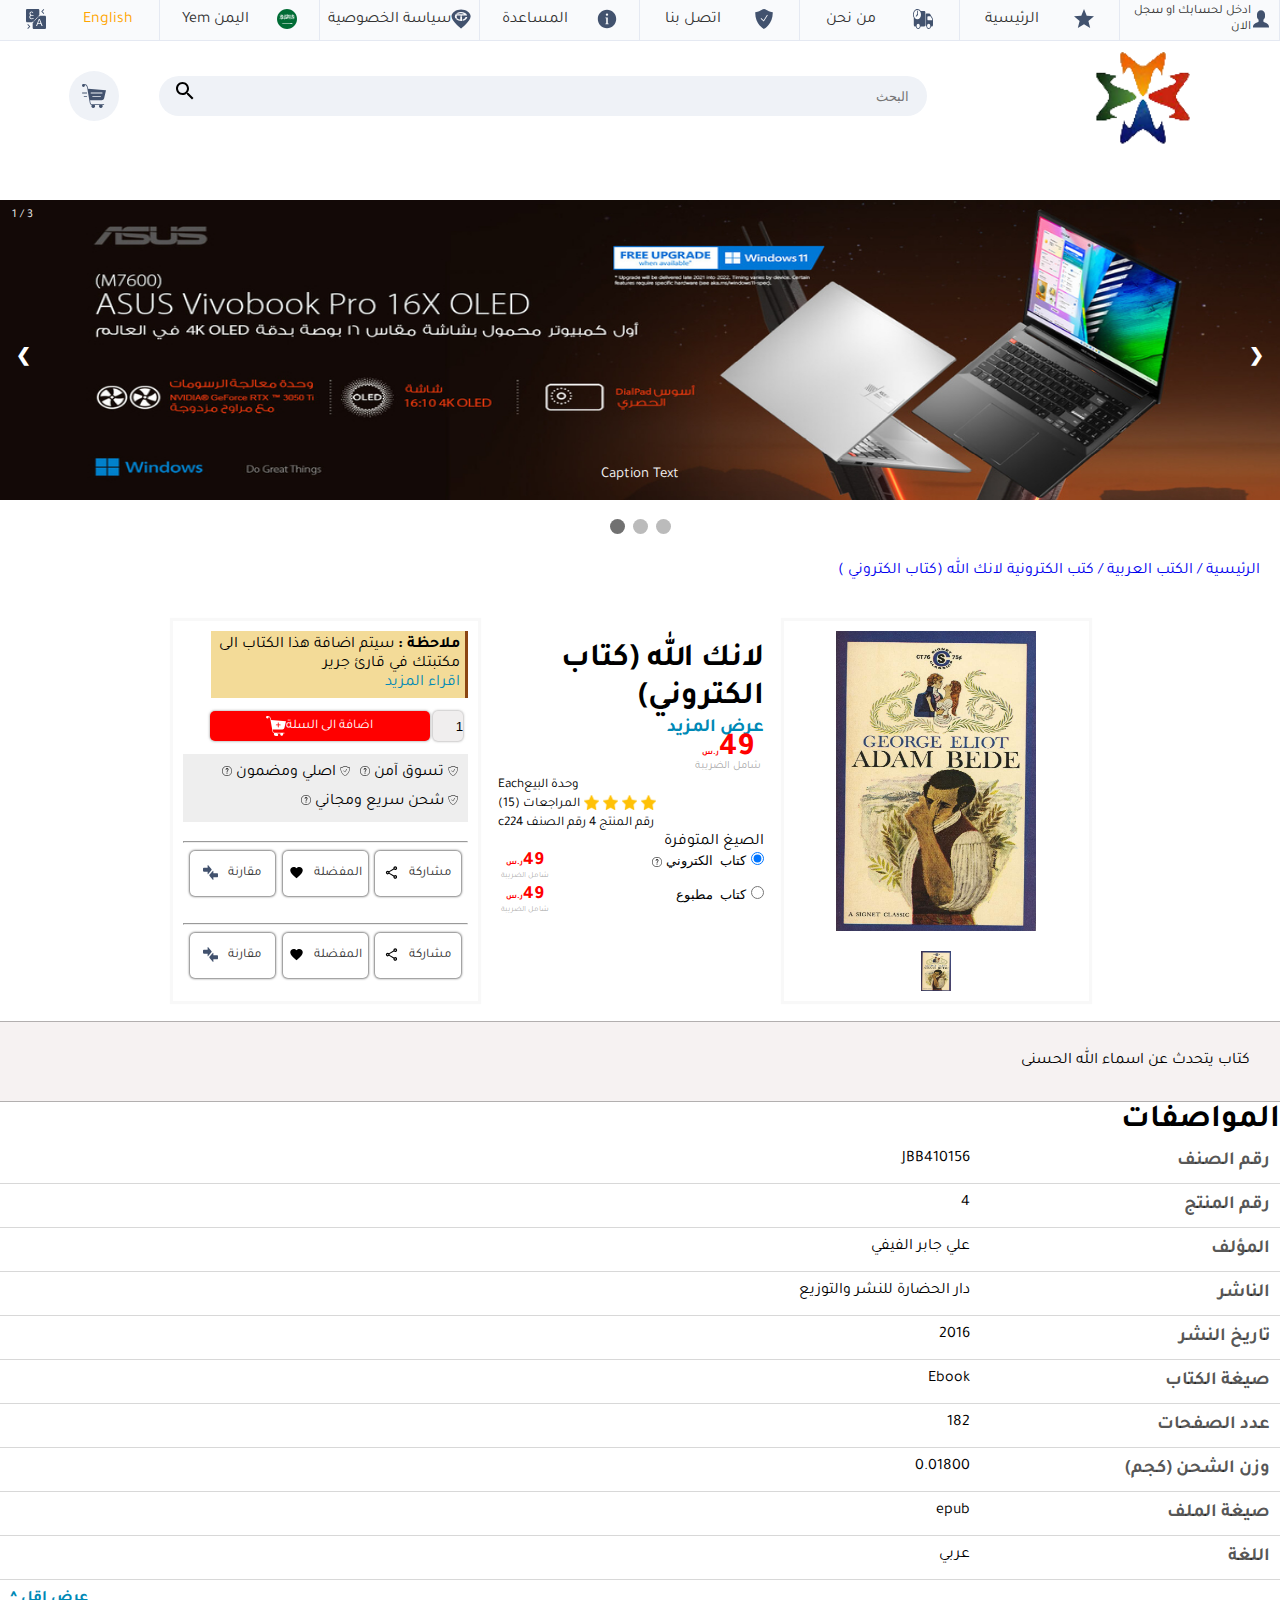
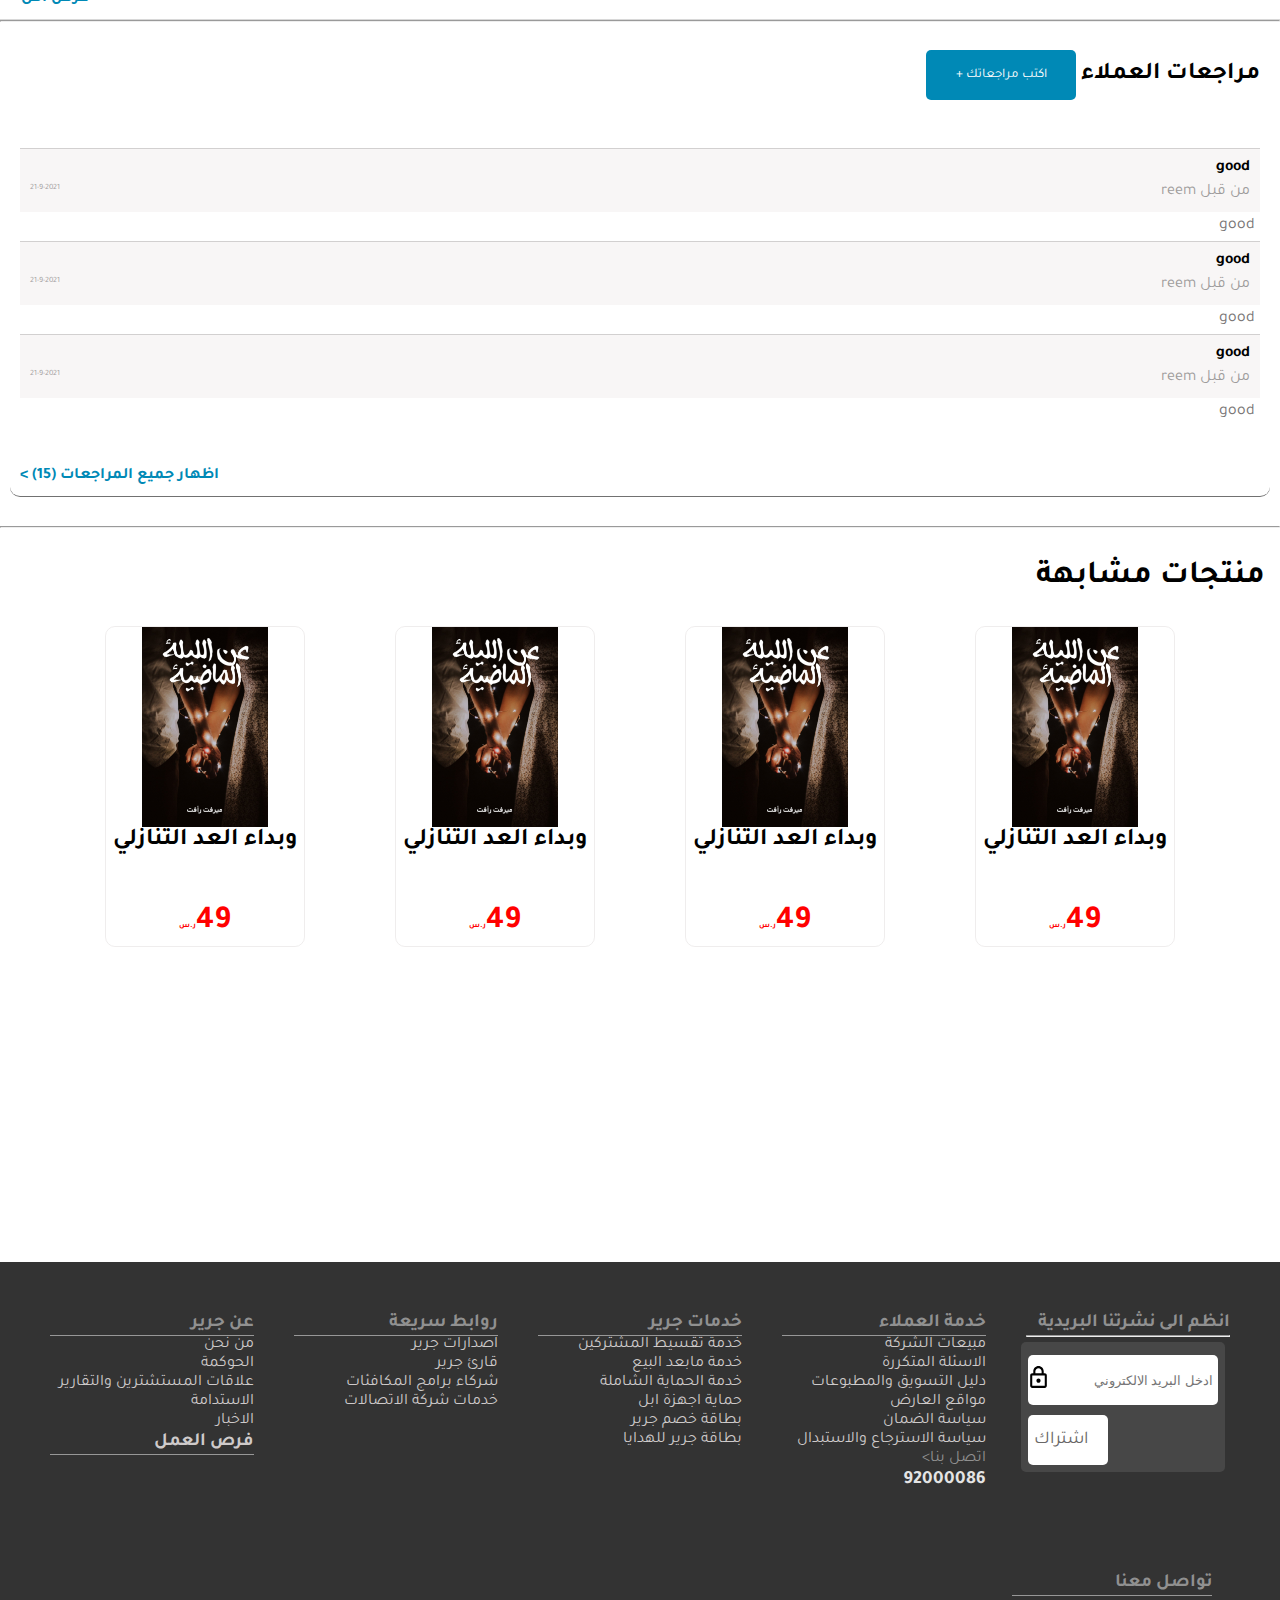
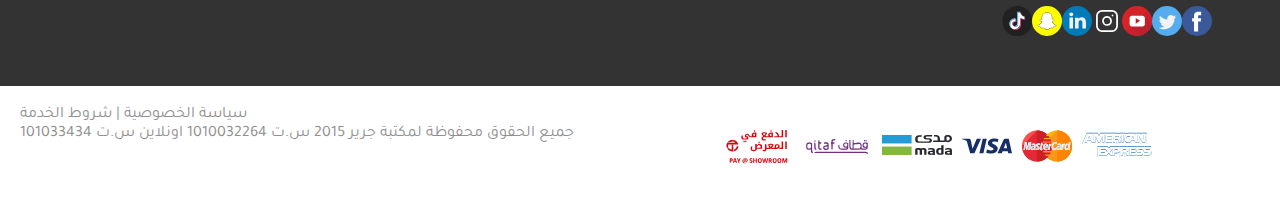
<file: details.html>
<!DOCTYPE html>
<html lang="en">
  <head>
    <meta charset="UTF-8" />
    <meta http-equiv="X-UA-Compatible" content="IE=edge" />
    <meta name="viewport" content="width=device-width, initial-scale=1.0" />
    <link rel="stylesheet" href="css/style.css" />
    <link rel="stylesheet" href="css/slider.css" />
    <link rel="stylesheet" href="css/detailes.css" />
    <link rel="stylesheet" href="css/mainOffer.css" />


    <title>details</title>
  </head>
  <body class="body">
    <!-------------------- header --------------------------------------------------------->
    <header>
      <!--top header-->
      <div class="vnn"></div>
      <a href="javascript:void(0);" class="icon" onclick="myFunction()">
        <svg
          xmlns="http://www.w3.org/2000/svg"
          height="24px"
          viewBox="0 0 24 24"
          width="24px"
          fill="#000"
        >
          <path d="M0 0h24v24H0V0z" fill="none" />
          <path d="M3 18h18v-2H3v2zm0-5h18v-2H3v2zm0-7v2h18V6H3z" />
        </svg>
      </a>
      <nav>
        <div class="nv" id="nav">
          <div
            onclick="document.getElementById('id01').style.display='block'"
            style="cursor: pointer"
            class="item"
          >
            <div>
              <img src="assets/svg/enterAcount.svg" width="20" height="20" alt="icon" />
            </div>
            <div style="font-size: 0.8rem">ادخل لحسابك او سجل الان</div>
          </div>

          <a href="index.html" class="item">
            <div>
              <img src="assets/svg/star.svg" width="20" height="20" alt="icon" />

            </div>
            <div>الرئيسية</div>
          </a>

          <a href="about.html" class="item">
            <div>
              <img src="assets/svg/whoisus.svg" width="20" height="20" alt="icon" />

            </div>
            <div>من نحن</div>
          </a>

          <a href="#" class="item">
            <div>
              <img src="assets/svg/callus.svg" width="20" height="20" alt="icon" />
            </div>
            <div>اتصل بنا</div>
          </a>

          <a href="#" class="item">
            <div>
              <img src="assets/svg/help.svg" width="20" height="20" alt="icon" />
            </div>
            <div>المساعدة</div>
          </a>

          <a href="#" class="item">
            <div>
              <img src="assets/svg/privcey.svg" width="20" height="20" alt="icon" />
            </div>
            <div>سياسة الخصوصية</div>
          </a>

          <a href="#" class="item">
            <div>
              <img src="assets/svg/yemen.svg" width="20" height="20" alt="icon" />
            </div>
            <div>اليمن Yem</div>
          </a>

          <a href="#" class="item">
            <div>English</div>
            <div>
              <img src="assets/svg/english.svg" width="20" height="20" alt="icon" />
            </div>
          </a>
        </div>
      </nav>
      <!--second header-->
      <div class="second-header">
        <div style="display: flex; width: 80vw; position: relative;">

          <a href="cart.html" class="cart">
            <div id="counter-cart" style="position: absolute;top: -5px; border-radius: 50%; left: 1px; width: 20px; height: 20px; background-color: red; color: #fff; display: flex; align-items: center; justify-content: center; visibility: hidden;">0</div>
            <img src="assets/svg/searc-cart.svg" width="24" height="24" alt="icon"/>
          </a>

          <div class="search">
            <form>
              <input  onkeyup="search_cat()" 
              type="search" id="search" placeholder="البحث" />              <button type="submit">
                <span class="material-icons-outlined">
                  <svg
                    xmlns="http://www.w3.org/2000/svg"
                    height="24px"
                    viewBox="0 0 24 24"
                    width="24px"
                    fill="#000000"
                  >
                    <path d="M0 0h24v24H0V0z" fill="none" />
                    <path
                      d="M15.5 14h-.79l-.28-.27C15.41 12.59 16 11.11 16 9.5 16 5.91 13.09 3 9.5 3S3 5.91 3 9.5 5.91 16 9.5 16c1.61 0 3.09-.59 4.23-1.57l.27.28v.79l5 4.99L20.49 19l-4.99-5zm-6 0C7.01 14 5 11.99 5 9.5S7.01 5 9.5 5 14 7.01 14 9.5 11.99 14 9.5 14z"
                    />
                  </svg>
                </span>
              </button>
            </form>
          </div>
        </div>
        <div>
          <a href="index.html" class="logo">
            <img
              src="assets/home.png"
              class="logg"
              height="100px"
              width="100px"
              alt="icon"
            />
          </a>
        </div>
      </div>
    </header>

    <!-----------------  form modle ------------------------------>

    <div id="id01" class="modal">
      <form
        class="modal-content animate"
        action="/action_page.php"
        method="post"
      >
        <div class="container">

          <div style="display: flex; width: 100%; border-bottom: 1px solid rgba(51, 51, 51, 0.192); justify-content: center; align-items: center;margin-bottom: 5px; padding: 5px;">
            <h3>تسجيل الدخول</h3>
          </div>
          
          <input
            type="text"
            placeholder="البريد الالكتروني او رقم الجوال"
            name="uname"
            required
          />


          <div style="position: relative; width: 80%; ">

          <input type="password" style="width: 100%;" placeholder="كلمة السر" name="psw" required />

          <a href="#" style=" font-weight: bold; text-decoration: none ;position: absolute; color: rgb(58, 16, 196) ; left: 20px; top: 15px; z-index: 1;"><p>نسيت؟ </p></a>
        </div>

        

          <button type="submit">تسجيل الدخول</button>
        </div>
        <br/>
        <br/>
        <br/>

        <div style="display: flex; flex-direction: column; align-items: center; justify-content: center;">
          <p
        >
          ليس لديك حساب ؟
        </p>
        <button    onclick="document.getElementById('id02').style.display='block';document.getElementById('id01').style.display='none'"
        style="color: #333; width: 50%; background-color: #fff; display: flex; justify-content: center; box-shadow: 0px 0px 2px 1px rgba(51, 51, 51, 0.603);">
          انشاء حساب جديد
        </button>

          
        </div>

      </form>
    </div>

    <!-- --------    singup -------------->
    <div id="id02" class="modal2">
      <form
        class="modal-content animate"
        action="/action_page.php"
        method="post"
      >
        <div class="container">
          
          <div style="display: flex; width: 100%; border-bottom: 1px solid rgba(51, 51, 51, 0.192); justify-content: center; align-items: center;margin-bottom: 5px; padding: 5px;">
            <h3>انشاء حساب</h3>
          </div>

          <div style="display: flex; flex-direction: row; width: 80%; align-items: center;">
          <input type="text" placeholder="رقم الجوال" name="uname" required />

          <div style="position: relative; width: 50px;">
          

          <select placeholder="رقم الجوال"  required style="width: 80px; height: 40px; background-color: rgb(233, 232, 232);
          box-sizing: border-box;
          border: none;
          direction: rtl;
          border-radius: 5px;">
            <option> +970</option>
            <option>+967</option>
            <option>+966</option>
          </select>
          <img src="assets/svg/flag.svg" width="20" height="20" style="position: absolute; top: 9px; left: -9px;"/>
          <div style="position: absolute; right: 1px; top: 1px; font-size: 0.2rem;">رمز البلد</div>
        </div>

        </div>

          <div style="width: 80%; align-items: flex-start;">
          <p> سوف نرسل لك <samp style="font-weight: bold;" > رمز التحقق عن طريق رساله نصية</samp>   </p>
        </div>
          <button type="submit" style="background-color: rgb(223, 223, 223);font-size: 1rem; color: #333;" >ارسال رمز التحقق</button>
        
          <input type="text" placeholder="الاسم الاول" name="fname" required />
          <input type="text" placeholder="اسم العائلة" name="lname" required />
          <input
            type="text"
            placeholder="البريد الالكتروني"
            name="email"
            required
          />
          <input
            type="text"
            placeholder="تاكيد البريد الالكتروني"
            name="conf-email"
            required
          />
          <input type="password" placeholder="كلمة السر" name="psw" required />
          <div style="display: flex; flex-direction: column; justify-content: flex-start;width: 80%;margin-top: 10px;" >
            <div >
              <input type="checkbox" checked style="width: 20px; height: 20px;" />
              <label> اوافق <a style="text-decoration: none; color: #0089B6;" href="#"> على الشروط والاحكام </a> </label>
            </div>
            <div>
              <input type="checkbox"  checked style="width: 20px; height: 20px;" />
              <label> التسجيل للانضمام للنشرة البريدية </label>
            </div>
          </div>
         

          <button style="background-color: rgb(223, 223, 223);font-size: 1rem; color: #333;"  type="submit">
            انشاء حساب
          </button>
        </div>

        <div style="display: flex; flex-direction: row; align-items: center; justify-content: center; gap: 5px; margin-top: 50px;">

          <div
            
          >
             لديك حساب ؟
          </div>
          <div style="color: #0089B6; cursor: pointer;"  onclick="document.getElementById('id01').style.display='block' ;document.getElementById('id02').style.display='none'"
          >  تسجيل الدخول < </div>

        </div>
      </form>
    </div>

    <!------------------------------end header  ---------------------------------------------->

    <!------------------------ slider -------------------------------------------------->

    <div class="slideshow-container">
      <div class="mySlides fade">
        <div class="numbertext">1 / 3</div>
        <img src="assets/slid1.jpg" style="width: 100%; height: 300px;" />
        <div class="text">Caption Text</div>
      </div>

      <div class="mySlides fade">
        <div class="numbertext">2 / 3</div>
        <img src="assets/slid2.jpg" style="width: 100%; height: 300px;" />
        <div class="text">Caption Two</div>
      </div>

      <div class="mySlides fade">
        <div class="numbertext">3 / 3</div>
        <img src="assets/slid3.jpg" style="width: 100%; height: 300px;" />
        <div class="text">Caption Three</div>
      </div>

      <a class="prev" onclick="plusSlides(-1)">&#10094;</a>
      <a class="next" onclick="plusSlides(1)">&#10095;</a>
    </div>
    <br />

    <div style="text-align: center">
      <span class="dot" onclick="currentSlide(1)"></span>
      <span class="dot" onclick="currentSlide(2)"></span>
      <span class="dot" onclick="currentSlide(3)"></span>
    </div>


    <!-------------------- end slider --------------------->

    <!--------------------------              main  start              --------------------------------->

    <div class="dtl-head">
      <a href="index.html">الرئيسية</a>
      <a href="#"> / الكتب العربية</a>
      <a href="#"> / كتب الكترونية</a>
      <a href="#"> لانك الله (كتاب الكتروني ) </a>

    </div>

    <!--------------------------------------book detail section-->

    <!-- The Modal -->
<div id="myModali" class="modali">

  <!-- The Close Button -->
  <span class="close">&times;</span>
  
  <!-- Modal Content (The Image) -->
  <img class="modali-content" id="img9">
  
  <!-- Modal Caption (Image Text) -->
  <div id="caption"></div>
  </div>


    <section class="dtl-container">

      <!--book-img-dtl start-->
      <div class="book-img-dtl">

        <div>
          <img onclick="img()" src="assets/books/1.jpg" width="200" height="300" alt="hi here" />
        </div>

        <div>

          <di>
            <img src="assets/books/1.jpg" width="30" height="40" />
          </di>

        </div>
      </div>
      <!--book-img-dtl end-->

      <!--book-dtl start-->
      <div class="book-dtl">
        <div>
          <h1>لانك الله (كتاب الكتروني)</h1>
        </div>

        <div style="color: #0089B6;"><h3> عرض المزيد</h3></div>
        <div class="mainOffer-price">
          <h1 style="color: red">
            49<span style="font-size: 0.5rem">ر.س</span>
          </h1>
          <p style="font-size: 0.7rem; color: rgba(128, 128, 128, 0.664)">
            شامل الضريبة
          </p>
        </div>

        <div style="direction: ltr; width: 100%;">
          <div>
          <small>Eachوحدة البيع </small>
          
        </div>
        <div>
          <small>المراجعات (15)</small>
          <span> 
            <img src="assets/goldstar.png" width="15" height="15" />
            <img src="assets/goldstar.png" width="15" height="15" />
            <img src="assets/goldstar.png" width="15" height="15" />
            <img src="assets/goldstar.png" width="15" height="15" />
          </span>
        </div>
        <div >
          <small><span>c224</span> رقم المنتج  </small>
          <small><span>4</span> رقم الصنف  </small>

          

        
        </div>
        </div>
        
        <div>
          الصيغ المتوفرة
        </div>
        <div style="display:flex; flex-direction: row; justify-content: space-between;width: 100%;">
          <div >
            <input type="radio" checked> <samp>كتاب الكتروني</samp> <samp> <img src="assets/svg/question.svg" width="10" height="10" />
            </samp>
          </div>
          <div class="mainOffer-price">
            <h3 style="color: red">
              49<span style="font-size: 0.5rem">ر.س</span>
            </h3>
            <p style="font-size: 0.5rem; color: rgba(128, 128, 128, 0.664)">
              شامل الضريبة
            </p>
          </div>
        </div>

        <div style="display:flex; flex-direction: row; justify-content: space-between;width: 100%;">
          <div >
            <input type="radio" > <samp>كتاب مطبوع</samp> 
          </div>
          <div class="mainOffer-price">
            <h3 style="color: red">
              49<span style="font-size: 0.5rem">ر.س</span>
            </h3>
            <p style="font-size: 0.5rem; color: rgba(128, 128, 128, 0.664)">
              شامل الضريبة
            </p>
          </div>
        </div>

      </div>
      <!--book-dtl end-->
     
      <!--book-cart-dtl start-->
      <div class="book-cart-dtl">
        <div style="background-color: rgb(243, 219, 152); padding: 5px; border-right: 3px solid saddlebrown; width: 90%;" > 
          <strong>ملاحظة :</strong> سيتم اضافة هذا الكتاب الى مكتبتك في قارئ جرير
          <div style="color: #0089B6;">اقراء المزيد</div>
        </div>
        <div style="display: flex; flex-direction: row; padding: 5px;align-items: center; gap: 3px;">
          <input type="number" value="1" style="width: 30px; height: 30px; border:  none; background-color: rgb(240, 238, 238); border-radius: 5px; box-shadow: 0px 0px 2px 1px rgba(177, 176, 176, 0.692);" >
        <button style="height: 30px;display: flex; align-items: center; justify-content: center;box-shadow: 0px 0px 2px 1px rgba(177, 176, 176, 0.692);">اضافة الى السلة  <img src="assets/svg/cart-1.svg" width="20" height="20" /> </button>
        </div>
        <div style="background-color: rgb(238, 238, 238); display: flex;flex-wrap: wrap; gap: 10px; padding: 10px;">
          <div>
            <img src="assets/svg/secury.svg" width="10" height="10" />
            تسوق آمن
            <img src="assets/svg/question.svg" width="10" height="10" />

          </div>
          <div>
            <img src="assets/svg/secury.svg" width="10" height="10" />
            اصلي ومضمون
            <img src="assets/svg/question.svg" width="10" height="10" />

          </div>
          <div>
            <img src="assets/svg/secury.svg" width="10" height="10" />
            شحن سريع ومجاني
            <img src="assets/svg/question.svg" width="10" height="10" />
          </div>
        </div>
        <br/>
        <div><hr/></div>
        <div style="display: flex; flex-direction: row; flex-wrap: wrap; justify-content: space-evenly;">
          <button style="width: 30%;color: #333; background-color: #fff; display: flex; justify-content: center; box-shadow: 0px 0px 2px 1px rgba(51, 51, 51, 0.603);">
            مشاركة
            <img src="assets/svg/share_black_24dp.svg" width="15" height="15" style="margin-right: 10px;" />
          </button>
            <button style="width: 30%;color: #333; background-color: #fff; display: flex; justify-content: center; box-shadow: 0px 0px 2px 1px rgba(51, 51, 51, 0.603);">
              المفضلة
              <img src="assets/svg/favorite_black_24dp (1).svg" width="15" height="15" style="margin-right: 10px;" />
            </button>
              <button style="width: 30%;color: #333; background-color: #fff; display: flex; justify-content: center; box-shadow: 0px 0px 2px 1px rgba(51, 51, 51, 0.603);">
                مقارنة
              <img src="assets/svg/card-arraw.svg" width="15" height="15" style="margin-right: 10px;" />
              </button>
        </div>
        <br/>
        <hr/>
        <div style="display: flex; flex-direction: row; flex-wrap: wrap; justify-content: space-evenly;">
          <button style="width: 30%;color: #333; background-color: #fff; display: flex; justify-content: center; box-shadow: 0px 0px 2px 1px rgba(51, 51, 51, 0.603);">
            مشاركة
            <img src="assets/svg/share_black_24dp.svg" width="15" height="15" style="margin-right: 10px;" />
          </button>
            <button style="width: 30%;color: #333; background-color: #fff; display: flex; justify-content: center; box-shadow: 0px 0px 2px 1px rgba(51, 51, 51, 0.603);">
              المفضلة
              <img src="assets/svg/favorite_black_24dp (1).svg" width="15" height="15" style="margin-right: 10px;" />
            </button>
              <button style="width: 30%;color: #333; background-color: #fff; display: flex; justify-content: center; box-shadow: 0px 0px 2px 1px rgba(51, 51, 51, 0.603);">
                مقارنة
                <img src="assets/svg/card-arraw.svg" width="15" height="15" style="margin-right: 10px;" />
              </button>
        </div>

        

      </div>
    

      <!--book-cart-dtl end-->


    </section>


    <div style="direction: rtl; width: 100%; padding: 30px; border-top: rgba(51, 51, 51, 0.349) solid 1px; border-bottom: rgba(51, 51, 51, 0.349) solid 1px; background-color: rgba(245, 241, 241, 0.918);">
      كتاب يتحدث عن اسماء الله الحسنى

    </div>

    <div style="direction: rtl;" >
      <h1>المواصفات</h1>

     
        <div>
        <!--str-->
        <div style="display: flex;border-bottom: 1px solid rgba(20, 20, 20, 0.164); padding: 10px;">
          <div style=" color: rgba(0, 0, 0, 0.657); width: 300px;"><h3>رقم الصنف</h3></div> <div>JBB410156</div>
        </div>
        <!--end-->
         <!--str-->
         <div style="display: flex;border-bottom: 1px solid rgba(20, 20, 20, 0.164); padding: 10px;">
          <div style="width: 300px; color: rgba(0, 0, 0, 0.657);"><h3>رقم المنتج</h3></div> <div>4</div>
        </div>
        <!--end-->
         <!--str-->
         <div style="display: flex;border-bottom: 1px solid rgba(20, 20, 20, 0.164); padding: 10px;">
          <div style="width: 300px; color: rgba(0, 0, 0, 0.657);"><h3> المؤلف</h3></div> <div>علي جابر الفيفي</div>
        </div>
        <!--end-->
         <!--str-->
         <div style="display: flex;border-bottom: 1px solid rgba(20, 20, 20, 0.164); padding: 10px;">
          <div style="width: 300px; color: rgba(0, 0, 0, 0.657);"><h3> الناشر</h3></div> <div>دار الحضارة للنشر والتوزيع</div>
        </div>
        <!--end-->
         <!--str-->
         <div style="display: flex;border-bottom: 1px solid rgba(20, 20, 20, 0.164); padding: 10px;">
          <div style="width: 300px; color: rgba(0, 0, 0, 0.657);"><h3> تاريخ النشر</h3></div> <div>2016</div>
        </div>
        <!--end-->
         <!--str-->
         <div style="display: flex;border-bottom: 1px solid rgba(20, 20, 20, 0.164); padding: 10px;">
          <div style="width: 300px; color: rgba(0, 0, 0, 0.657);"><h3> صيغة الكتاب</h3></div> <div>Ebook</div>
        </div>
        <!--end-->
         <!--str-->
         <div style="display: flex;border-bottom: 1px solid rgba(20, 20, 20, 0.164); padding: 10px;">
          <div style="width: 300px; color: rgba(0, 0, 0, 0.657);"><h3> عدد الصفحات</h3></div> <div>182</div>
        </div>
        <!--end-->
         <!--str-->
         <div style="display: flex;border-bottom: 1px solid rgba(20, 20, 20, 0.164); padding: 10px;">
          <div style="width: 300px; color: rgba(0, 0, 0, 0.657);"><h3> وزن الشحن (كجم)</h3></div> <div>0.01800</div>
        </div>
        <!--end-->
              <!--str-->
              <div style="display: flex;border-bottom: 1px solid rgba(20, 20, 20, 0.164); padding: 10px;">
                <div style="width: 300px; color: rgba(0, 0, 0, 0.657);"><h3>  صيغة الملف </h3></div> <div>epub</div>
              </div>
              <!--end-->
                    <!--str-->
         <div style="display: flex;border-bottom: 1px solid rgba(20, 20, 20, 0.164); padding: 10px;">
          <div style="width: 300px; color: rgba(0, 0, 0, 0.657);"><h3>  اللغة  </h3></div> <div>عربي</div>
        </div>
        <!--end-->

        </div>

      </div>

      <di style="display: flex;border-bottom: 1px solid rgba(20, 20, 20, 0.164); padding: 10px;color: #0089B6; ">
       <strong> ^ عرض اقل</strong> 
      </di>

      <hr/>

      <div style="display: flex; direction: rtl; align-items: center; padding: 20px;">
        <h2>مراجعات العملاء</h2>
        <button style="background-color: #0089B6; width: 150px; height: 50px; margin-right: 5px;"> اكتب مراجعاتك +</button>
      </div>

      <div style="padding: 20px;">

         <!--start -->
        <div style="background-color: rgb(248, 246, 246); padding: 10px; direction: rtl;border-top: 1px solid rgba(20, 20, 20, 0.164); ">
          <div> <strong>good</strong> </div>
          <div style="display: flex; flex-direction: row; justify-content: space-between; padding-top: 5px; color: rgb(158, 156, 156);">
            <div>من قبل reem</div>
            <div style="font-size: 0.5rem;">21-9-2021</div>
          </div>
        </div>

      <div style="display: flex; direction: rtl;margin: 5px; color: rgb(119, 116, 116);">good</div>
      <!--end -->

      <!--start -->
      <div style="background-color: rgb(248, 246, 246); padding: 10px; direction: rtl;border-top: 1px solid rgba(20, 20, 20, 0.164); ">
        <div> <strong>good</strong> </div>
        <div style="display: flex; flex-direction: row; justify-content: space-between; padding-top: 5px; color: rgb(158, 156, 156);">
          <div>من قبل reem</div>
          <div style="font-size: 0.5rem;">21-9-2021</div>
        </div>
      </div>

    <div style="display: flex; direction: rtl;margin: 5px; color: rgb(119, 116, 116);">good</div>
    <!--end -->

    <!--start -->
    <div style="background-color: rgb(248, 246, 246); padding: 10px; direction: rtl;border-top: 1px solid rgba(20, 20, 20, 0.164); ">
      <div> <strong>good</strong> </div>
      <div style="display: flex; flex-direction: row; justify-content: space-between; padding-top: 5px; color: rgb(158, 156, 156);">
        <div>من قبل reem</div>
        <div style="font-size: 0.5rem;">21-9-2021</div>
      </div>
    </div>

  <div style="display: flex; direction: rtl;margin: 5px; color: rgb(119, 116, 116);">good</div>
  <!--end -->

      </div>


      <div style="display: flex;border-radius: 10px;margin: 10px; border-bottom: 1px solid rgba(20, 20, 20, 0.603); padding: 10px;color: #0089B6; ">
        <strong> < اظهار جميع المراجعات (15)  </strong> 
       </div>
       <br/>
       <hr/>

     <div style="direction: rtl; padding: 15px; margin-top: 15px;">
      <h1>منتجات مشابهة</h1>
    </div>
       

       <div style="padding: 15px; direction: rtl; display: flex;flex-direction: row;flex-wrap: wrap; justify-content: space-evenly;">
          <!--------------------------start card ---------------->
          <div class="mainOffer-card">
            <div>
              <a href="details.html"
                ><img class="mainOffer-img" src="assets/books/3.jpg"
              /></a>
            </div>
            <div class="mainOffer-title">
            
              <h2>وبداء العد التنازلي </h2>
            </div>
           <br/>
           <br/>
           <br/>
            <div class="mainOffer-price">
              <h1 style="color: red">
                49<span style="font-size: 0.5rem">ر.س</span>
              </h1>         
            </div>
            
          </div>

          <!--end card ----->

          <!--------------------------start card ---------------->
          <div class="mainOffer-card">
            <div>
              <a href="details.html"
                ><img class="mainOffer-img" src="assets/books/3.jpg"
              /></a>
            </div>
            <div class="mainOffer-title">
            
              <h2>وبداء العد التنازلي </h2>
            </div>
           <br/>
           <br/>
           <br/>
            <div class="mainOffer-price">
              <h1 style="color: red">
                49<span style="font-size: 0.5rem">ر.س</span>
              </h1>         
            </div>
            
          </div>

          <!--end card ----->

          <!--------------------------start card ---------------->
          <div class="mainOffer-card">
            <div>
              <a href="details.html"
                ><img class="mainOffer-img" src="assets/books/3.jpg"
              /></a>
            </div>
            <div class="mainOffer-title">
            
              <h2>وبداء العد التنازلي </h2>
            </div>
           <br/>
           <br/>
           <br/>
            <div class="mainOffer-price">
              <h1 style="color: red">
                49<span style="font-size: 0.5rem">ر.س</span>
              </h1>         
            </div>
            
          </div>

          <!--end card ----->

          <!--------------------------start card ---------------->
          <div class="mainOffer-card">
            <div>
              <a href="details.html"
                ><img class="mainOffer-img" src="assets/books/3.jpg"
              /></a>
            </div>
            <div class="mainOffer-title">
            
              <h2>وبداء العد التنازلي </h2>
            </div>
           <br/>
           <br/>
           <br/>
            <div class="mainOffer-price">
              <h1 style="color: red">
                49<span style="font-size: 0.5rem">ر.س</span>
              </h1>         
            </div>
            
          </div>

          <!--end card ----->

       </div>


    
<div style="height: 300px; width: 100%;">

</div>
    




  <!-----------------------------   footer  ------------------------------>
  <footer>
    <div class="topfooter">
      <div class="item-top">
        <di class="footer-item">
          <h3>عن جرير</h3>
          <ul>
            <li><a href="#"> من نحن </a></li>
            <li><a href="#"> الحوكمة </a></li>
            <li><a href="#"> علاقات المستشترين والتقارير </a></li>
            <li><a href="#"> الاستدامة </a></li>
            <li><a href="#"> الاخبار </a></li>
          </ul>

          <h3 style="border-bottom: 0.1px solid rgba(255, 255, 255, 0.493)">
            <a href="#"> فرص العمل </a>
          </h3>
        </di>

        <di class="footer-item">
          <h3>روابط سريعة</h3>
          <ul>
            <li><a href="#">اصدارات جرير </a></li>
            <li><a href="#"> قارئ جرير </a></li>
            <li><a href="#"> شركاء برامج المكافئات</a></li>
            <li><a href="#"> خدمات شركة الاتصالات </a></li>
          </ul>
        </di>

        <di class="footer-item">
          <h3>خدمات جرير</h3>

          <ul>
            <li><a href="#">خدمة تقسيط المشتركين </a></li>
            <li><a href="#"> خدمة مابعد البيع </a></li>
            <li><a href="#"> خدمة الحماية الشاملة </a></li>
            <li><a href="#">حماية اجهزة ابل </a></li>
            <li><a href="#"> بطاقة خصم جرير </a></li>
            <li><a href="#"> بطاقة جرير للهدايا </a></li>
          </ul>
        </di>

        <di class="footer-item">
          <h3>خدمة العملاء</h3>

          <ul>
            <li><a href="#"> مبيعات الشركة </a></li>
            <li><a href="#"> الاسئلة المتكررة </a></li>
            <li><a href="#"> دليل التسويق والمطبوعات </a></li>
            <li><a href="#"> مواقع العارض </a></li>
            <li><a href="#"> سياسة الضمان </a></li>
            <li><a href="#"> سياسة الاسترجاع والاستبدال </a></li>
            <li>اتصل بنا></li>
          </ul>
          <h3 style="color: rgb(228, 228, 228);">92000086</h3>
        </di>

        <di class="footer-item">
          <h3>انظم الى نشرتنا البريدية</h3>
          <hr />
          <form class="footer-form">
            <input type="email" placeholder="ادخل البريد الالكتروني" />
            <img src="assets/svg/lock_black_24dp.svg" width="25" height="25" style="position: absolute; left: 5px; top: 23px; " />
            <button type="submit">اشتراك</button>
          </form>
        </di>
      </div>
      <div class="item-down">
        <h3>تواصل معنا</h3>

        <div
          style="
            display: flex;
            justify-content: space-around;
            margin-bottom: 20px;
            width: 200px;
         
            
            border-top: 0.1px solid rgba(255, 255, 255, 0.493);
            padding-top: 10px;
          "
        >
          <div>
            <img src="assets/svg/facebook.svg" width="30" height="30" alt="facebook" />
          </div>
          <div>
            <img src="assets/svg/twiiter.svg" width="30" height="30" alt="twitter" />
          </div>
          <div>
            <img src="assets/svg/youtuob.svg" width="30" height="30" alt="youtube" />
          </div>
          <div>
            <img src="assets/svg/instgram.svg" width="30" height="30" alt="instagram" />
          </div>
          <div>
            <img src="assets/svg/linkedin.svg" width="30" height="30" alt="linkedin" />
          </div>
          <div>
            <img src="assets/svg/snapchat.svg" width="30" height="30" alt="snapchat" />
          </div>
          <div>
            <img src="assets/svg/tiktok.svg" width="30" height="30" alt="tiktok" />

          </div>
        </div>
      </div>
    </div>

    <div class="downfooter">
      <div class="d-left">
        <div>سياسة الخصوصية | شروط الخدمة</div>
        <div>
          جميع الحقوق محفوظة لمكتبة جرير 2015 س.ت 1010032264 اونلاين س.ت
          101033434
        </div>
      </div>
      <div class="d-right">
        <div>
         <a href="#"><img src="assets/svg/america-express.svg" width="70" height="50" alt="am-exp" /></a> 

        </div>
        <div>
         <a href="#"><img src="assets/svg/master-card.svg" width="50" height="40" alt="mastercard" /></a> 
        </div>
        <div>
         <a href="#"><img src="assets/svg/visa.svg" width="50" height="30" alt="visa" /></a> 

        </div>
        <div>
         <a href="#"><img src="assets/svg/mada.svg" width="70" height="20" alt="am-exp" /></a> 

        </div>
        <div>
         <a href="#"><img src="assets/svg/qataf.svg" width="70" height="50" alt="am-exp" /></a> 

        </div>
        <div>
         <a href="#"> <img src="assets/svg/offer-pay.svg" width="70" height="40" alt="am-exp" /> </a> 
        </div>
      </div>
    </div>
  </footer>

    <script src="js/detailes.js"></script>
    <script src="js/slider.js"></script>
    <script src="js/script.js"></script>
  </body>
</html>
</file>
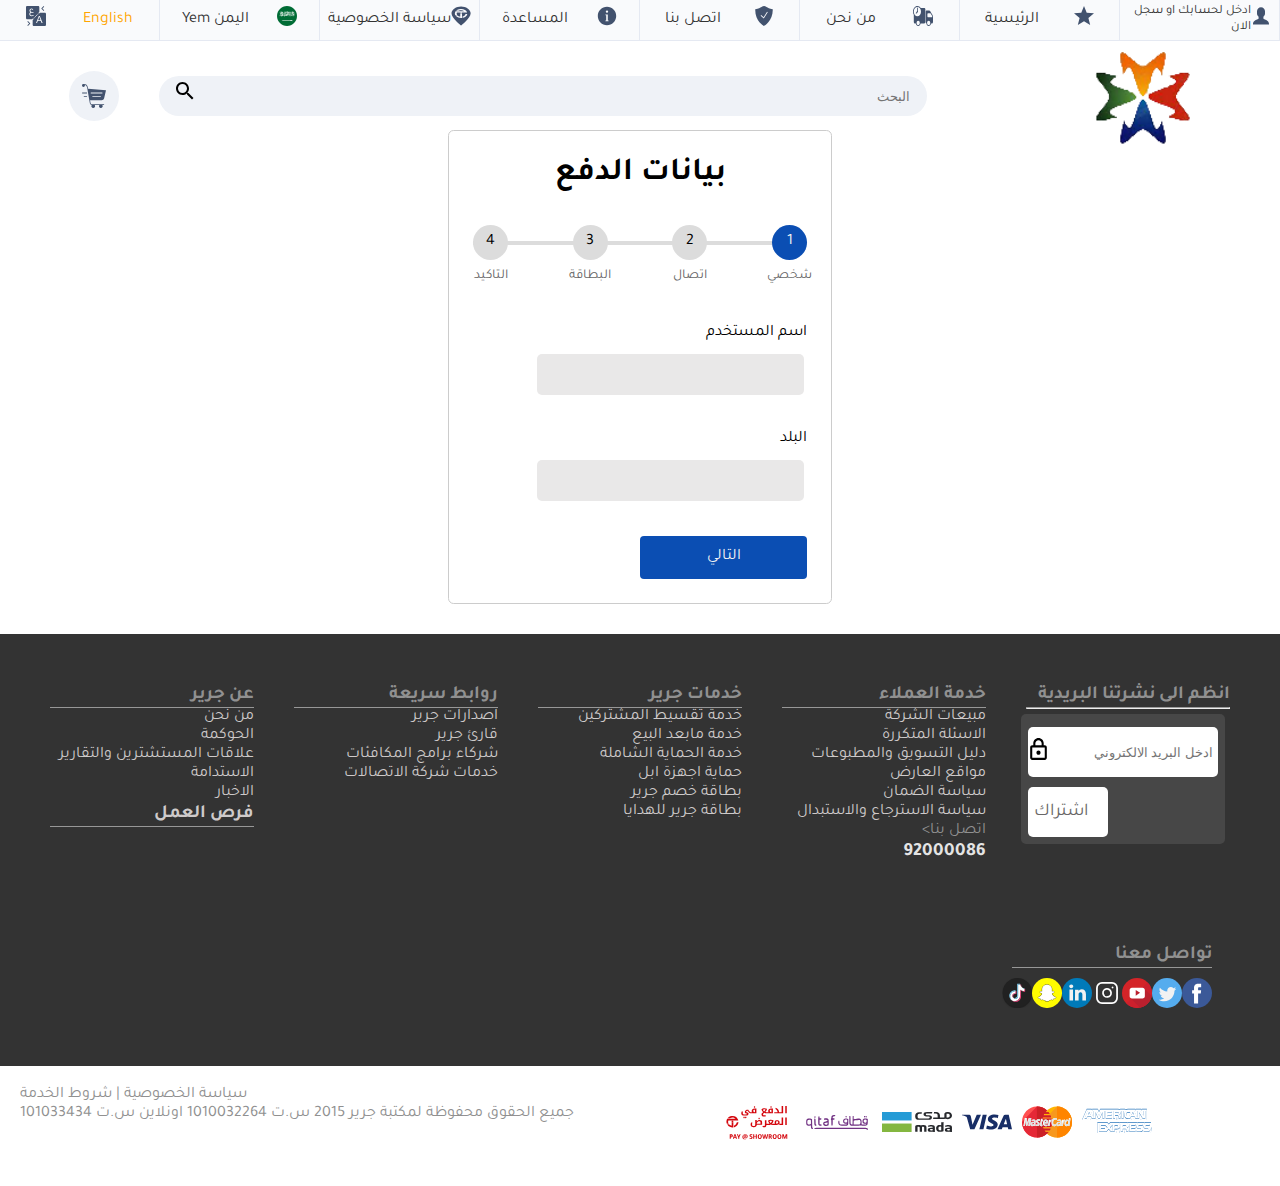
<file: form.html>
<!DOCTYPE html>
<html lang="en">
<head>
    <meta charset="UTF-8">
    <meta http-equiv="X-UA-Compatible" content="IE=edge">
    <meta name="viewport" content="width=device-width, initial-scale=1.0">
    <link rel="stylesheet" href="css/style.css" />
    <link rel="stylesheet" href="css/form.css" />

    <title>buy form</title>
</head>
<body class="body">
    
   <!-------------------- header --------------------------------------------------------->
   <header>
    <!--top header-->
    <div class="vnn"></div>
    <a href="javascript:void(0);" class="icon" onclick="myFunction()">
      <svg
        xmlns="http://www.w3.org/2000/svg"
        height="24px"
        viewBox="0 0 24 24"
        width="24px"
        fill="#000"
      >
        <path d="M0 0h24v24H0V0z" fill="none" />
        <path d="M3 18h18v-2H3v2zm0-5h18v-2H3v2zm0-7v2h18V6H3z" />
      </svg>
    </a>
    <nav>
      <div class="nv" id="nav">
        <div
          onclick="document.getElementById('id01').style.display='block'"
          style="cursor: pointer"
          class="item"
        >
          <div>
            <img src="assets/svg/enterAcount.svg" width="20" height="20" alt="icon" />
          </div>
          <div style="font-size: 0.8rem">ادخل لحسابك او سجل الان</div>
        </div>

        <a href="index.html" class="item">
          <div>
            <img src="assets/svg/star.svg" width="20" height="20" alt="icon" />

          </div>
          <div>الرئيسية</div>
        </a>

        <a href="about.html" class="item">
          <div>
            <img src="assets/svg/whoisus.svg" width="20" height="20" alt="icon" />

          </div>
          <div>من نحن</div>
        </a>

        <a href="#" class="item">
          <div>
            <img src="assets/svg/callus.svg" width="20" height="20" alt="icon" />
          </div>
          <div>اتصل بنا</div>
        </a>

        <a href="#" class="item">
          <div>
            <img src="assets/svg/help.svg" width="20" height="20" alt="icon" />
          </div>
          <div>المساعدة</div>
        </a>

        <a href="#" class="item">
          <div>
            <img src="assets/svg/privcey.svg" width="20" height="20" alt="icon" />
          </div>
          <div>سياسة الخصوصية</div>
        </a>

        <a href="#" class="item">
          <div>
            <img src="assets/svg/yemen.svg" width="20" height="20" alt="icon" />
          </div>
          <div>اليمن Yem</div>
        </a>

        <a href="#" class="item">
          <div>English</div>
          <div>
            <img src="assets/svg/english.svg" width="20" height="20" alt="icon" />
          </div>
        </a>
      </div>
    </nav>
    <!--second header-->
    <div class="second-header">
      <div style="display: flex; width: 80vw; position: relative;">

        <a href="cart.html" class="cart">
          <div id="counter-cart" style="position: absolute;top: -5px; border-radius: 50%; left: 1px; width: 20px; height: 20px; background-color: red; color: #fff; display: flex; align-items: center; justify-content: center; visibility: hidden;">0</div>
          <img src="assets/svg/searc-cart.svg" width="24" height="24" alt="icon"/>
        </a>

        <div class="search">
          <form>
            <input  onkeyup="search_cat()" 
            type="search" id="search" placeholder="البحث" />              <button type="submit">
              <span class="material-icons-outlined">
                <svg
                  xmlns="http://www.w3.org/2000/svg"
                  height="24px"
                  viewBox="0 0 24 24"
                  width="24px"
                  fill="#000000"
                >
                  <path d="M0 0h24v24H0V0z" fill="none" />
                  <path
                    d="M15.5 14h-.79l-.28-.27C15.41 12.59 16 11.11 16 9.5 16 5.91 13.09 3 9.5 3S3 5.91 3 9.5 5.91 16 9.5 16c1.61 0 3.09-.59 4.23-1.57l.27.28v.79l5 4.99L20.49 19l-4.99-5zm-6 0C7.01 14 5 11.99 5 9.5S7.01 5 9.5 5 14 7.01 14 9.5 11.99 14 9.5 14z"
                  />
                </svg>
              </span>
            </button>
          </form>
        </div>
      </div>
      <div>
        <a href="index.html" class="logo">
          <img
            src="assets/home.png"
            class="logg"
            height="100px"
            width="100px"
            alt="icon"
          />
        </a>
      </div>
    </div>
  </header>

  <!-----------------  form modle ------------------------------>

  <div id="id01" class="modal">
    <form
      class="modal-content animate"
      action="/action_page.php"
      method="post"
    >
      <div class="container">

        <div style="display: flex; width: 100%; border-bottom: 1px solid rgba(51, 51, 51, 0.192); justify-content: center; align-items: center;margin-bottom: 5px; padding: 5px;">
          <h3>تسجيل الدخول</h3>
        </div>
        
        <input
          type="text"
          placeholder="البريد الالكتروني او رقم الجوال"
          name="uname"
          required
        />


        <div style="position: relative; width: 80%; ">

        <input type="password" style="width: 100%;" placeholder="كلمة السر" name="psw" required />

        <a href="#" style=" font-weight: bold; text-decoration: none ;position: absolute; color: rgb(58, 16, 196) ; left: 20px; top: 15px; z-index: 1;"><p>نسيت؟ </p></a>
      </div>

      

        <button type="submit">تسجيل الدخول</button>
      </div>
      <br/>
      <br/>
      <br/>

      <div style="display: flex; flex-direction: column; align-items: center; justify-content: center;">
        <p
      >
        ليس لديك حساب ؟
      </p>
      <button    onclick="document.getElementById('id02').style.display='block';document.getElementById('id01').style.display='none'"
      style="color: #333; width: 50%; background-color: #fff; display: flex; justify-content: center; box-shadow: 0px 0px 2px 1px rgba(51, 51, 51, 0.603);">
        انشاء حساب جديد
      </button>

        
      </div>

    </form>
  </div>

  <!-- --------    singup -------------->
  <div id="id02" class="modal2">
    <form
      class="modal-content animate"
      action="/action_page.php"
      method="post"
    >
      <div class="container">
        
        <div style="display: flex; width: 100%; border-bottom: 1px solid rgba(51, 51, 51, 0.192); justify-content: center; align-items: center;margin-bottom: 5px; padding: 5px;">
          <h3>انشاء حساب</h3>
        </div>

        <div style="display: flex; flex-direction: row; width: 80%; align-items: center;">
        <input type="text" placeholder="رقم الجوال" name="uname" required />

        <div style="position: relative; width: 50px;">
        

        <select placeholder="رقم الجوال"  required style="width: 80px; height: 40px; background-color: rgb(233, 232, 232);
        box-sizing: border-box;
        border: none;
        direction: rtl;
        border-radius: 5px;">
          <option> +970</option>
          <option>+967</option>
          <option>+966</option>
        </select>
        <img src="assets/svg/flag.svg" width="20" height="20" style="position: absolute; top: 9px; left: -9px;"/>
        <div style="position: absolute; right: 1px; top: 1px; font-size: 0.2rem;">رمز البلد</div>
      </div>

      </div>

        <div style="width: 80%; align-items: flex-start;">
        <p> سوف نرسل لك <samp style="font-weight: bold;" > رمز التحقق عن طريق رساله نصية</samp>   </p>
      </div>
        <button type="submit" style="background-color: rgb(223, 223, 223);font-size: 1rem; color: #333;" >ارسال رمز التحقق</button>
      
        <input type="text" placeholder="الاسم الاول" name="fname" required />
        <input type="text" placeholder="اسم العائلة" name="lname" required />
        <input
          type="text"
          placeholder="البريد الالكتروني"
          name="email"
          required
        />
        <input
          type="text"
          placeholder="تاكيد البريد الالكتروني"
          name="conf-email"
          required
        />
        <input type="password" placeholder="كلمة السر" name="psw" required />
        <div style="display: flex; flex-direction: column; justify-content: flex-start;width: 80%;margin-top: 10px;" >
          <div >
            <input type="checkbox" checked style="width: 20px; height: 20px;" />
            <label> اوافق <a style="text-decoration: none; color: #0089B6;" href="#"> على الشروط والاحكام </a> </label>
          </div>
          <div>
            <input type="checkbox"  checked style="width: 20px; height: 20px;" />
            <label> التسجيل للانضمام للنشرة البريدية </label>
          </div>
        </div>
       

        <button style="background-color: rgb(223, 223, 223);font-size: 1rem; color: #333;"  type="submit">
          انشاء حساب
        </button>
      </div>

      <div style="display: flex; flex-direction: row; align-items: center; justify-content: center; gap: 5px; margin-top: 50px;">

        <div
          
        >
           لديك حساب ؟
        </div>
        <div style="color: #0089B6; cursor: pointer;"  onclick="document.getElementById('id01').style.display='block' ;document.getElementById('id02').style.display='none'"
        >  تسجيل الدخول < </div>

      </div>
    </form>
  </div>

  <!------------------------------end header  ---------------------------------------------->

      


      <!------------------------------66666666666668788-->

      <form action="#" class="form">
        <h1 class="text-center">بيانات الدفع</h1>
        <!-- Progress bar -->
        <div class="progressbar">
          <div class="progress" id="progress"></div>
          
          <div
            class="progress-step progress-step-active"
            data-title="شخصي"
          ></div>
          <div class="progress-step" data-title="اتصال"></div>
          <div class="progress-step" data-title="البطاقة"></div>
          <div class="progress-step" data-title="التاكيد"></div>
        </div>
  
        <!-- Steps -->
        <div class="form-step form-step-active">
          <div class="input-group">
            <label for="username">اسم المستخدم</label>
            <input type="text" name="username" id="username" required/>
          </div>
          <div class="input-group">
            <label for="countery">البلد</label>
            <input type="text" name="countery" id="position" required/>
          </div>
          <div class="">
            <a href="#"  class="btn btn-next width-50 ml-auto">التالي</a>
          </div>
        </div>
        <div class="form-step">
          <div class="input-group">
            <label for="phone">الهاتف</label>
            <input type="text" name="phone" id="phone" required/>
          </div>
          <div class="input-group">
            <label for="email">البريد الالكتروني</label>
            <input type="text" name="email" id="email" required/>
          </div>
          <div class="btns-group">
            <a href="#" class="btn btn-prev">السابق</a>
            <a href="#" class="btn btn-next">التالي</a>
          </div>
        </div>
        <div class="form-step">
          <div class="input-group">
            <label for="dob">تاريخ الميلاد</label>
            <input type="date" name="dob" id="dob" required/>
          </div>
          <div class="input-group">
            <label for="ID">رقم البطاقة</label>
            <input type="number" name="ID" id="ID" required/>
          </div>
          <div class="btns-group">
            <a href="#" class="btn btn-prev">السابق</a>
            <a href="#" class="btn btn-next">التالي</a>
          </div>
        </div>
        <div class="form-step">
          <div class="input-group">
            <label for="password">كلمة المرور</label>
            <input type="password" name="password" id="password" required />
          </div>
          <div class="input-group">
            <label for="confirmPassword">تاكيد كلمة المرور</label>
            <input
              type="password"
              name="confirmPassword"
              id="confirmPassword"
              required
            />
          </div>
          <div class="btns-group">
            <a href="#" class="btn btn-prev">السابق</a>
            <input type="submit" value="تاكيد" class="btn" style="background-color: red; font-size: 1rem;  font-family: Tajawal;" />
          </div>
        </div>
      </form>

      <!--iiiiiiiiiiiiiiiiiiiiiiiiiiiii-->












  <!-----------------------------   footer  ------------------------------>
  <footer>
    <div class="topfooter">
      <div class="item-top">
        <di class="footer-item">
          <h3>عن جرير</h3>
          <ul>
            <li><a href="#"> من نحن </a></li>
            <li><a href="#"> الحوكمة </a></li>
            <li><a href="#"> علاقات المستشترين والتقارير </a></li>
            <li><a href="#"> الاستدامة </a></li>
            <li><a href="#"> الاخبار </a></li>
          </ul>

          <h3 style="border-bottom: 0.1px solid rgba(255, 255, 255, 0.493)">
            <a href="#"> فرص العمل </a>
          </h3>
        </di>

        <di class="footer-item">
          <h3>روابط سريعة</h3>
          <ul>
            <li><a href="#">اصدارات جرير </a></li>
            <li><a href="#"> قارئ جرير </a></li>
            <li><a href="#"> شركاء برامج المكافئات</a></li>
            <li><a href="#"> خدمات شركة الاتصالات </a></li>
          </ul>
        </di>

        <di class="footer-item">
          <h3>خدمات جرير</h3>

          <ul>
            <li><a href="#">خدمة تقسيط المشتركين </a></li>
            <li><a href="#"> خدمة مابعد البيع </a></li>
            <li><a href="#"> خدمة الحماية الشاملة </a></li>
            <li><a href="#">حماية اجهزة ابل </a></li>
            <li><a href="#"> بطاقة خصم جرير </a></li>
            <li><a href="#"> بطاقة جرير للهدايا </a></li>
          </ul>
        </di>

        <di class="footer-item">
          <h3>خدمة العملاء</h3>

          <ul>
            <li><a href="#"> مبيعات الشركة </a></li>
            <li><a href="#"> الاسئلة المتكررة </a></li>
            <li><a href="#"> دليل التسويق والمطبوعات </a></li>
            <li><a href="#"> مواقع العارض </a></li>
            <li><a href="#"> سياسة الضمان </a></li>
            <li><a href="#"> سياسة الاسترجاع والاستبدال </a></li>
            <li>اتصل بنا></li>
          </ul>
          <h3 style="color: rgb(228, 228, 228);">92000086</h3>
        </di>

        <di class="footer-item">
          <h3>انظم الى نشرتنا البريدية</h3>
          <hr />
          <form class="footer-form">
            <input type="email" placeholder="ادخل البريد الالكتروني" />
            <img src="assets/svg/lock_black_24dp.svg" width="25" height="25" style="position: absolute; left: 5px; top: 23px; " />
            <button type="submit">اشتراك</button>
            
          </form>
        </di>
      </div>
      <div class="item-down">
        <h3>تواصل معنا</h3>

        <div
          style="
            display: flex;
            justify-content: space-around;
            margin-bottom: 20px;
            width: 200px;
         
            
            border-top: 0.1px solid rgba(255, 255, 255, 0.493);
            padding-top: 10px;
          "
        >
          <div>
            <img src="assets/svg/facebook.svg" width="30" height="30" alt="facebook" />
          </div>
          <div>
            <img src="assets/svg/twiiter.svg" width="30" height="30" alt="twitter" />
          </div>
          <div>
            <img src="assets/svg/youtuob.svg" width="30" height="30" alt="youtube" />
          </div>
          <div>
            <img src="assets/svg/instgram.svg" width="30" height="30" alt="instagram" />
          </div>
          <div>
            <img src="assets/svg/linkedin.svg" width="30" height="30" alt="linkedin" />
          </div>
          <div>
            <img src="assets/svg/snapchat.svg" width="30" height="30" alt="snapchat" />
          </div>
          <div>
            <img src="assets/svg/tiktok.svg" width="30" height="30" alt="tiktok" />

          </div>
        </div>
      </div>
    </div>

    <div class="downfooter">
      <div class="d-left">
        <div>سياسة الخصوصية | شروط الخدمة</div>
        <div>
          جميع الحقوق محفوظة لمكتبة جرير 2015 س.ت 1010032264 اونلاين س.ت
          101033434
        </div>
      </div>
      <div class="d-right">
        <div>
         <a href="#"><img src="assets/svg/america-express.svg" width="70" height="50" alt="am-exp" /></a> 

        </div>
        <div>
         <a href="#"><img src="assets/svg/master-card.svg" width="50" height="40" alt="mastercard" /></a> 
        </div>
        <div>
         <a href="#"><img src="assets/svg/visa.svg" width="50" height="30" alt="visa" /></a> 

        </div>
        <div>
         <a href="#"><img src="assets/svg/mada.svg" width="70" height="20" alt="am-exp" /></a> 

        </div>
        <div>
         <a href="#"><img src="assets/svg/qataf.svg" width="70" height="50" alt="am-exp" /></a> 

        </div>
        <div>
         <a href="#"> <img src="assets/svg/offer-pay.svg" width="70" height="40" alt="am-exp" /> </a> 
        </div>
      </div>
    </div>
  </footer>

  <script src="js/script.js"></script>
  <script src="js/form.js"></script>




</body>
</html>
</file>
<file: css/style.css>
@import url("https://fonts.googleapis.com/css2?family=Tajawal:wght@100;200;300;400;500;600;700;800;900&display=swap");

* {
  box-sizing: border-box;
  padding: 0;
  margin: 0;
}

/* ---- start header style ------------------- */

.body {
 
  font-family: "Tajawal", sans-serif;
}

.body1 {
  direction: ltr;
  font-family: "Tajawal", sans-serif;
}

header {
  width: 100%;
  height: 100px;
  display: flex;
  flex-direction: column;
 

}

nav {
  width: 100%;
  background: #f9fafc;
}

.nv {
  display: flex;
  border-bottom: 1px solid #e5e9f2;
  direction: rtl;
}

.vnn {
  display: none;
}

.icon {
  display: none;
}

.nre {
  display: flex;
  flex-direction: column;
  border-bottom: 1px solid #e5e9f2;
  direction: rtl;
  position: absolute;
  margin-top: 50px;
  justify-content: flex-start;
}

.item {
  display: flex;
  flex-direction: row;
  width: 100%;
  color: #333;
  height: 50px;
  /* background-color: rgb(216, 216, 216);*/
  align-items: center;
  justify-content: space-around;
  padding: 2px;
  /* border-right: 1px solid #333; */
  height: 40px;
  min-width: 40px;
  padding: 0 8px;
  border-right: 1px solid #e5e9f2;
  text-decoration: none;
}
.item:hover {
  color: orange;
}
.second-header {
  display: flex;
  justify-content: flex-start;
  align-items: center;
  padding: 5px;
  width: 90vw;
  margin-left: 5%;
}
.search {
  display: flex;
  /* width: 70%; */
  justify-content: center;
}

#search {
  width: 60vw;
  border-radius: 20px;
  padding: 15px;
  border-color: transparent;
  background-color: #eff2f7;
  color: #333;
  height: 40px;
  border-radius: 20px;
  padding: 0 16px 0 32px;
}

.search form {
  display: flex;
  align-items: center;
  position: relative;
  direction: rtl;
}

.search form button {
  width: 50px;
  height: 10px;
  display: flex;
  justify-content: center;
  align-items: center;
  position: absolute;
  top: 1px;
  left: 1px;
  background-color: transparent;
  border: none;
  cursor: pointer;
}

/* ----- modle ----------- */

/* Full-width input fields */
input[type="text"],
input[type="password"] {
  font-family: "Tajawal", sans-serif;
  direction: rtl;
  width: 80%;
  padding: 12px 20px;
  margin: 8px 0;
  display: inline-block;
  border: none;
  margin: 3px;
  background-color: rgb(233, 232, 232);
  box-sizing: border-box;
  border-radius: 5px;
}
input[type="text"],
input[type="password"]:focus-visible {
  outline: none;
  
}
/* Set a style for all buttons */
button {
  font-family: "Tajawal", sans-serif;
  background-color: red;
  color: white;
  padding: 14px 20px;
  margin: 8px 0;
  border: none;
  cursor: pointer;
  width: 80%;
  border-radius: 5px;
}

button:hover {
  opacity: 0.8;
}

/* Extra styles for the cancel button */
.cancelbtn {
  width: auto;
  padding: 10px 18px;
  color: #f44336;
  background-color: #e5e9f2;
}

.cart {
  border-radius: 50%;
  background-color: #eff2f7;
  width: 50px;
  height: 50px;
  display: flex;
  justify-content: center;
  align-items: center;
  margin-right: 40px;
}

.logo {
  display: flex;
  align-items: center;
  justify-content: center;
  width: 100%;
}

/* The Modal (background) */
.modal {
  direction: rtl;
  display: none; /* Hidden by default */
  position: fixed; /* Stay in place */
  z-index: 5; /* Sit on top */
  left: 0;
  top: 0;
  width: 100%; /* Full width */
  height: 100%; /* Full height */
  overflow: auto; /* Enable scroll if needed */
  background-color: rgb(0, 0, 0); /* Fallback color */
  background-color: rgba(0, 0, 0, 0.4); /* Black w/ opacity */
  padding-top: 60px;
}
.modal2 {
  direction: rtl;

  display: none; /* Hidden by default */
  position: fixed; /* Stay in place */
  z-index: 5; /* Sit on top */
  left: 0;
  top: 0;
  width: 100%; /* Full width */
  height: 100%; /* Full height */
  overflow: auto; /* Enable scroll if needed */
  background-color: rgb(0, 0, 0); /* Fallback color */
  background-color: rgba(0, 0, 0, 0.4); /* Black w/ opacity */
  padding-top: 60px;
}

/* Modal Content/Box */
.container{
  display: flex;
  flex-direction: column;
  justify-content: center;
  align-items: center;

}
.modal-content {
  display: flex;
  flex-direction: column;
  justify-content: center;
  padding: 20px;
  background-color: #fff;
  margin: 3% auto 15% auto; /* 5% from the top, 15% from the bottom and centered */
  border: 1px solid #888;
  width: 40vw; /* Could be more or less, depending on screen size */
}

/* The Close Button (x) */
.close {
  position: absolute;
  right: 25px;
  top: 0;
  color: #000;
  font-size: 35px;
  font-weight: bold;
}


.close:focus {
  color: red;
  cursor: pointer;
}

/* Add Zoom Animation */
.animate {
  -webkit-animation: animatezoom 0.6s;
  animation: animatezoom 0.6s;
}

@-webkit-keyframes animatezoom {
  from {
    -webkit-transform: scale(0);
  }
  to {
    -webkit-transform: scale(1);
  }
}

@keyframes animatezoom {
  from {
    transform: scale(0);
  }
  to {
    transform: scale(1);
  }
}

/* Change styles for span and cancel button on extra small screens */
@media screen and (max-width: 300px) {
  span.psw {
    display: block;
    float: none;
  }
  .cancelbtn {
    width: 100%;
  }
}

/* ----------------- top cards div styling ---------*/
.divs-dady {
  display: flex; 
  flex-direction: row;
  justify-content: space-evenly;
  align-items: center;
  gap: 20px;
  padding: 30px;
  width: 100%;
  direction: rtl;
}

.card-dv {
  text-decoration: none;
  display: flex; 
  flex-direction: column; 
  justify-content: center;
   align-items: center;
   width: 100%;
   box-shadow: 0px 1px 2px 1px #5a535377;
   position: relative;
   padding: 10px;
   padding-bottom: 30px;
   border-radius: 10px;
   height: 150px;
}

/* ----------------- top poc dady styling ---------*/




/* --------- footer ---------------------- */
footer a {
  text-decoration: none;
  color: rgb(206, 202, 202);
}
footer a:hover {
  color: orange;
}

footer .topfooter {
  display: flex;
  flex-direction: column;
  /* height: 400px; */
  color: rgb(144, 144, 144);
  background-color: #333;
  width: 100%;
}

footer .topfooter .item-top {
  display: flex;
  justify-content: space-evenly;
  padding: 30px;
}

.footer-item {
  width: 100%;
  margin: 20px;
  direction: rtl;
}

.footer-item li {
  list-style: none;
}

.footer-item ul {
  border-top: 0.1px solid rgba(255, 255, 255, 0.493);
}

footer .downfooter {
  height: 100px;
  width: 90%;
  color: rgb(144, 144, 144);
  background-color: #fff;
  padding: 10px;
  display: flex;
  justify-content: space-between;
  margin: 10px;
}

.d-right {
  display: flex;
  justify-content: space-around;
  direction: rtl;
  align-items: center;
  gap: 10px;
  
}

.footer-form {
  display: flex;
  flex-direction: column;
  background-color: rgb(71, 71, 71);
  align-items: flex-end;
  justify-content: flex-end;
  width: 100%;
  height: 130px;
  margin: 5px;
  border-radius: 5px;
  padding: 2px;
  position: relative;
}

.footer-form input {
  width: 95%;
  border-radius: 5px;
  margin: 5px;
  padding: 5px;
  height: 50px;
  border: none;
}

.footer-form button {
  height: 50px;
  width: 40%;
  border: none;
  font-size: 18px;
  margin: 5px;
  border-radius: 5px;
  background-color: rgb(255, 255, 255);
  color: rgb(105, 103, 103);
  border: none;
}
footer .topfooter .item-down {
  width: 97vw;
  direction: rtl;
  padding: 30px;
  
}
/* ------------ slider ------------------------------------*/
.slider {
 
  width: 80vw;
  height: 400px;
  border: solid 1px rgba(0, 0, 0, 0.274);
  position: relative;
  left: 10vw;
  margin-top: 100px;
  overflow: hidden;
}

.slider .slider-item {
  width: 80vw;
  height: 400px;
}

.ss {
  display: flex;
  flex-direction: row;
  position: absolute;
  left: 1px;
  animation: mov 10s ease-in-out infinite forwards;
}
@keyframes mov {
  0% {
    left: 0vw;
  }

  50% {
    left: -80vw;
  }

  100% {
    left: -160vw;
  }
}





/* -------------- media quary --------------------------------- */

@media (max-width: 880px) {
  .nv {
    display: none;
  }

  .nv1 {
    display: flex;
    flex-direction: column;
    position: fixed;
    z-index: 4;
    right: 0px;
    top: 50px;
    background-color: #e5e9f29a;
    width: 100%;
  }

  .nv1 .item {
    display: flex;
    justify-content: flex-start;
    padding: 10px;
  }

  .nv1 .item div {
    margin-right: 5px;
  }
  .second-header {
    position: fixed;
    z-index: 4;
  }
  .icon {
    display: block;
    position: fixed;
    top: 8px;
    right: 10px;
    width: 40px;
    height: 40px;
    z-index: 4;
    color: #000;
  }

  .vnn {
    width: 100%;
    background: #f9fafc;
    position: fixed;
    height: 50px;
    display: flex;
    z-index: 3;
  }

  .modal-content {
    width: 70vw;
  }

  footer .topfooter .item-top {
    display: flex;
    flex-direction: column;
    font-size: 0.8rem;
  }

  footer .downfooter {
    display: flex;
    flex-direction: column;
    font-size: 0.8rem;
  }
  #search {
    width: 60vw;
  }
  .second-header {
    margin-top: 50px;
    width: 53vw;
  }
  .logg {
    position: fixed;
    top: 5px;
    left: 10px;
    width: 40px;
    height: 40px;
    z-index: 4;
  }
  #crl {
    display: none;
  }
}
</file>
<file: css/mainOffer.css>
body {
 
    font-family: "Tajawal", sans-serif;
  }
  

.mainOffer-container{
    display: flex;
    flex-direction: column;
    padding: 50px;
    direction: rtl;
}
.lastoffer-cards {
    display: flex;
    flex-direction: row;
    justify-content: space-evenly;
    position: relative;
}
.latst-offer{
    display: flex;
    flex-direction: row;
    justify-content: space-between;
}
.mainOffer-timer{
    border: 1px solid rgb(5, 224, 5);
    border-radius: 20px;
    padding: 5px;
    
}
.mainOffer-card{
    width: 200px;   
    border: rgba(236, 234, 234, 0.836) solid 1px;
    border-radius: 10px;
    padding-bottom: 5px;
    padding-bottom: 10px;
    padding-top: 0;
    display: flex;
    flex-direction: column;
    align-items: center;
    position: relative
    
}
.mainOffer-title{
    display: flex;
    flex-direction: row;
    align-items: center;
    justify-content: center;
}
.mainOffer-img{

    top: 0;
    width: 100%;
    height: 200px;
}

.mainOffer-price {
    display: flex;
    flex-direction: column;
    justify-content: center;
    align-items: center;
    line-height: 13px;
    margin: 3px;
}

.mainOffer-another{
    display: flex;
    flex-direction: row;
    align-items: center;
}

.mainOffer-icon{
    width: 100%;
    display: flex;
    flex-direction: row;
    align-items: center;
    justify-content: space-evenly;
    
   
}

@media (max-width: 880px) { 

    .lastoffer-cards {
        display: flex;
        flex-wrap: wrap;
  
    }

    .mainOffer-card{
        margin: 20px;
     }
}
</file>
<file: css/slider.css>
body {
 
  font-family: "Tajawal", sans-serif;
}



.mySlides {display: none}
img {vertical-align: middle;}

/* Slideshow container */
.slideshow-container {
  max-width: 100vw;
  position: relative;
  margin: auto;
  margin-top: 100px;
}

/* Next & previous buttons */
.prev, .next {
  cursor: pointer;
  position: absolute;
  top: 50%;
  width: auto;
  padding: 16px;
  margin-top: -22px;
  color: white;
  font-weight: bold;
  font-size: 18px;
  transition: 0.6s ease;
  border-radius: 0 3px 3px 0;
  user-select: none;
}

/* Position the "next button" to the right */
.next {
  right: 0;
  border-radius: 3px 0 0 3px;
}

/* On hover, add a black background color with a little bit see-through */
.prev:hover, .next:hover {
  background-color: rgba(0,0,0,0.8);
}

/* Caption text */
.text {
  color: #f2f2f2;
  font-size: 15px;
  padding: 8px 12px;
  position: absolute;
  bottom: 8px;
  width: 100%;
  text-align: center;
}

/* Number text (1/3 etc) */
.numbertext {
  color: #f2f2f2;
  font-size: 12px;
  padding: 8px 12px;
  position: absolute;
  top: 0;
}

/* The dots/bullets/indicators */
.dot {
  cursor: pointer;
  height: 15px;
  width: 15px;
  margin: 0 2px;
  background-color: #bbb;
  border-radius: 50%;
  display: inline-block;
  transition: background-color 0.6s ease;
}

.active, .dot:hover {
  background-color: #717171;
}

/* Fading animation */
.fade {
  -webkit-animation-name: fade;
  -webkit-animation-duration: 1.5s;
  animation-name: fade;
  animation-duration: 1.5s;
}

@-webkit-keyframes fade {
  from {opacity: .4} 
  to {opacity: 1}
}

@keyframes fade {
  from {opacity: .4} 
  to {opacity: 1}
}

/* On smaller screens, decrease text size */
@media only screen and (max-width: 300px) {
  .prev, .next,.text {font-size: 11px}
}
</file>
<file: css/cart.css>
body {
 
    font-family: "Tajawal", sans-serif;
  }
  

.cart-container {
    
    display: flex;
    flex-direction: column;
    width: 90%;
    height: 100vh;
    padding: 10px;
   margin-top: 60px;
    align-items: center;
}

.c-title {
    display: flex;
    flex-direction: row;
    justify-content: flex-start;
    direction: rtl;
    align-items: center;
    width: 100%;
 
}

.c-main {
    display: flex;
    flex-direction: row;
    direction: rtl;
    justify-content: space-between;
    width: 100%;
    height: 100%;


}

.left-cart {
    display: flex;
    flex-direction: column;
    justify-content: flex-start;
    width: 100%;
    gap: 10px;

}

.card-l{
    font-size: 0.8rem;
    display: flex;
    flex-direction: column;
    justify-content: flex-start;
    width: 100%;
    box-shadow: 0px 0px 3px 1px rgba(51, 51, 51, 0.26);
    padding: 20px;
}

.right-cart{
    width: 100%;
    display: flex;
    flex-direction: column;
    align-items: center;


}

.buy-cart{
 margin: 10px;
 padding: 20px;
 width: 300px;
 height: 50vh;
 box-shadow: 0px 0px 5px 1px rgba(212, 209, 209, 0.568);
 border: none;
 display: flex;
 flex-direction: column;
}


.hid {
    height: 500px; 
    width: 100%;
    display: none;

}

@media (max-width: 800px) { 

    .c-main  {
        display: flex;
        flex-direction: column;
        height: 100vh;
        width: 100%;
    }
    .hid {
        display: block;
    }


    
}
</file>
<file: css/catogres.css>
body {
 
    font-family: "Tajawal", sans-serif;
  }
  

.father{
    display: flex;
    flex-direction: row;
    width: 100%;
    direction: rtl;
    padding: 20px;
    gap: 10px;
}

.left-g{
    display: flex;
    flex-direction: column;
}

.right-g{

    display: flex;
    flex-direction: column;
}

@media (max-width:700px) {

    .father{
        display: flex;
        flex-direction: column;
    }
}
</file>
<file: css/detailes.css>
body {
 
    font-family: "Tajawal", sans-serif;
  }
  


.dtl-container {
    display: flex;
    flex-direction: row;
    width: 97%;
    padding: 10px;
    margin: 10px;
    justify-content: center;
    direction: rtl;

}
.dtl-head{
    display: block;
    padding: 20px;
    width: 100%;
    direction: rtl;
    gap: 30px;    
}
.dtl-head a{
    text-decoration: none;
}

.book-img-dtl{
    display: flex;
    flex-direction: column;
    align-items: center;
    width: 25%;
    justify-content: center;
    box-shadow: 0px 0px 1px 3px rgba(0, 0, 0, 0.027);
}
.book-img-dtl:nth-child(1) img{
    margin: 10px;
}

.book-img-dtl:nth-child(2){
    border: 1px solid blue;
   
}

.book-dtl {
    display: flex;
    flex-direction: column;
    width: 25%;
    justify-content: flex-start;
    align-items: flex-start;
    justify-self: flex-start;
    padding: 20px;
}

.book-cart-dtl {
    display: flex;
    flex-direction: column; 
    width: 25%;
    padding: 10px;
    box-shadow: 0px 0px 1px 3px rgba(0, 0, 0, 0.027);

}

/* ------------    ------------- */
@media (max-width: 880px) {
    .dtl-container {
        display: flex;
        flex-direction: column;
    }
    .book-img-dtl{

        width: 90%;
    }
.book-dtl {
    width: 90%;

    }
.book-cart-dtl {
    width: 90%;

}



}




/* The Modal (background) */
.modali {
    display: none;
    /* Hidden by default */
    position: fixed;
    /* Stay in place */
    z-index: 1;
    /* Sit on top */
    padding-top: 100px;
    /* Location of the box */
    left: 0;
    top: 0;
    width: 100%;
    /* Full width */
    height: 100%;
    /* Full height */
    overflow: auto;
    /* Enable scroll if needed */
    background-color: rgb(0, 0, 0);
    /* Fallback color */
    background-color: rgba(0, 0, 0, 0.9);
    /* Black w/ opacity */
}

/* Modal Content (Image) */
.modali-content {
    margin: auto;
    display: block;
    width: 80%;
    max-width: 700px;
}

/* Caption of Modal Image (Image Text) - Same Width as the Image */
#caption {
    margin: auto;
    display: block;
    width: 80%;
    max-width: 700px;
    text-align: center;
    color: #ccc;
    padding: 10px 0;
    height: 150px;
}

/* Add Animation - Zoom in the Modal */
.modali-content,
#caption {
    animation-name: zoom;
    animation-duration: 0.6s;
}

@keyframes zoom {
    from {
        transform: scale(0);
    }

    to {
        transform: scale(1);
    }
}

/* The Close Button */
.close {
    position: absolute;
    top: 15px;
    right: 35px;
    color: #f1f1f1;
    font-size: 40px;
    font-weight: bold;
    transition: 0.3s;
}

.close:hover,
.close:focus {
    color: #bbb;
    text-decoration: none;
    cursor: pointer;
}

/* 100% Image Width on Smaller Screens */
@media only screen and (max-width: 700px) {
    .modal-content {
        width: 100%;
    }
}
</file>
<file: css/form.css>
/* Global Stylings */
:root {
    --primary-color: rgb(11, 78, 179);
  }
  
  *,
  *::before,
  *::after {
    box-sizing: border-box;
  }


label {
    display: block;
    margin-bottom: 0.5rem;
  }
  
  input {
    display: block;
    width: 100%;
    padding: 0.75rem;
    border: 1px solid #ccc;
    border-radius: 0.25rem;
  }
  
  .width-50 {
    width: 50%;
  }
  
  .ml-auto {
    margin-left: auto;
  }
  
  .text-center {
    text-align: center;
  }
  
  /* Progressbar */
  .progressbar {
    position: relative;
    display: flex;
    justify-content: space-between;
    counter-reset: step;
    margin: 2rem 0 4rem;
  }
  
  .progressbar::before,
  .progress {
    content: "";
    position: absolute;
    top: 50%;
    transform: translateY(-50%);
    height: 4px;
    width: 100%;
    background-color: #dcdcdc;
    z-index: -1;
  }
  
  .progress {
    background-color: var(--primary-color);
    width: 0%;
    transition: 0.3s;
  }
  
  .progress-step {
    width: 2.1875rem;
    height: 2.1875rem;
    background-color: #dcdcdc;
    border-radius: 50%;
    display: flex;
    justify-content: center;
    align-items: center;
  }
  
  .progress-step::before {
    counter-increment: step;
    content: counter(step);
  }
  
  .progress-step::after {
    content: attr(data-title);
    position: absolute;
    top: calc(100% + 0.5rem);
    font-size: 0.85rem;
    color: #666;
  }
  
  .progress-step-active {
    background-color: var(--primary-color);
    color: #f3f3f3;
  }
  
  /* Form */
  .form {
    width: clamp(320px, 30%, 430px);
    margin: 30px auto;
    direction: rtl;
    border: 1px solid #ccc;
    border-radius: 0.35rem;
    padding: 1.5rem;
  }
  
  .form-step {
    display: none;
    transform-origin: top;
    animation: animate 0.5s;
  }
  
  .form-step-active {
    display: block;
  }
  
  .input-group {
    margin: 2rem 0;
  }
  
  @keyframes animate {
    from {
      transform: scale(1, 0);
      opacity: 0;
    }
    to {
      transform: scale(1, 1);
      opacity: 1;
    }
  }
  
  /* Button */
  .btns-group {
    display: grid;
    grid-template-columns: repeat(2, 1fr);
    gap: 1.5rem;
  }
  
  .btn {
    padding: 0.75rem;
    display: block;
    text-decoration: none;
    background-color: var(--primary-color);
    color: #f3f3f3;
    text-align: center;
    border-radius: 0.25rem;
    cursor: pointer;
    transition: 0.3s;
  }
  .btn:hover {
    box-shadow: 0 0 0 2px #fff, 0 0 0 3px var(--primary-color);
  }
</file>
